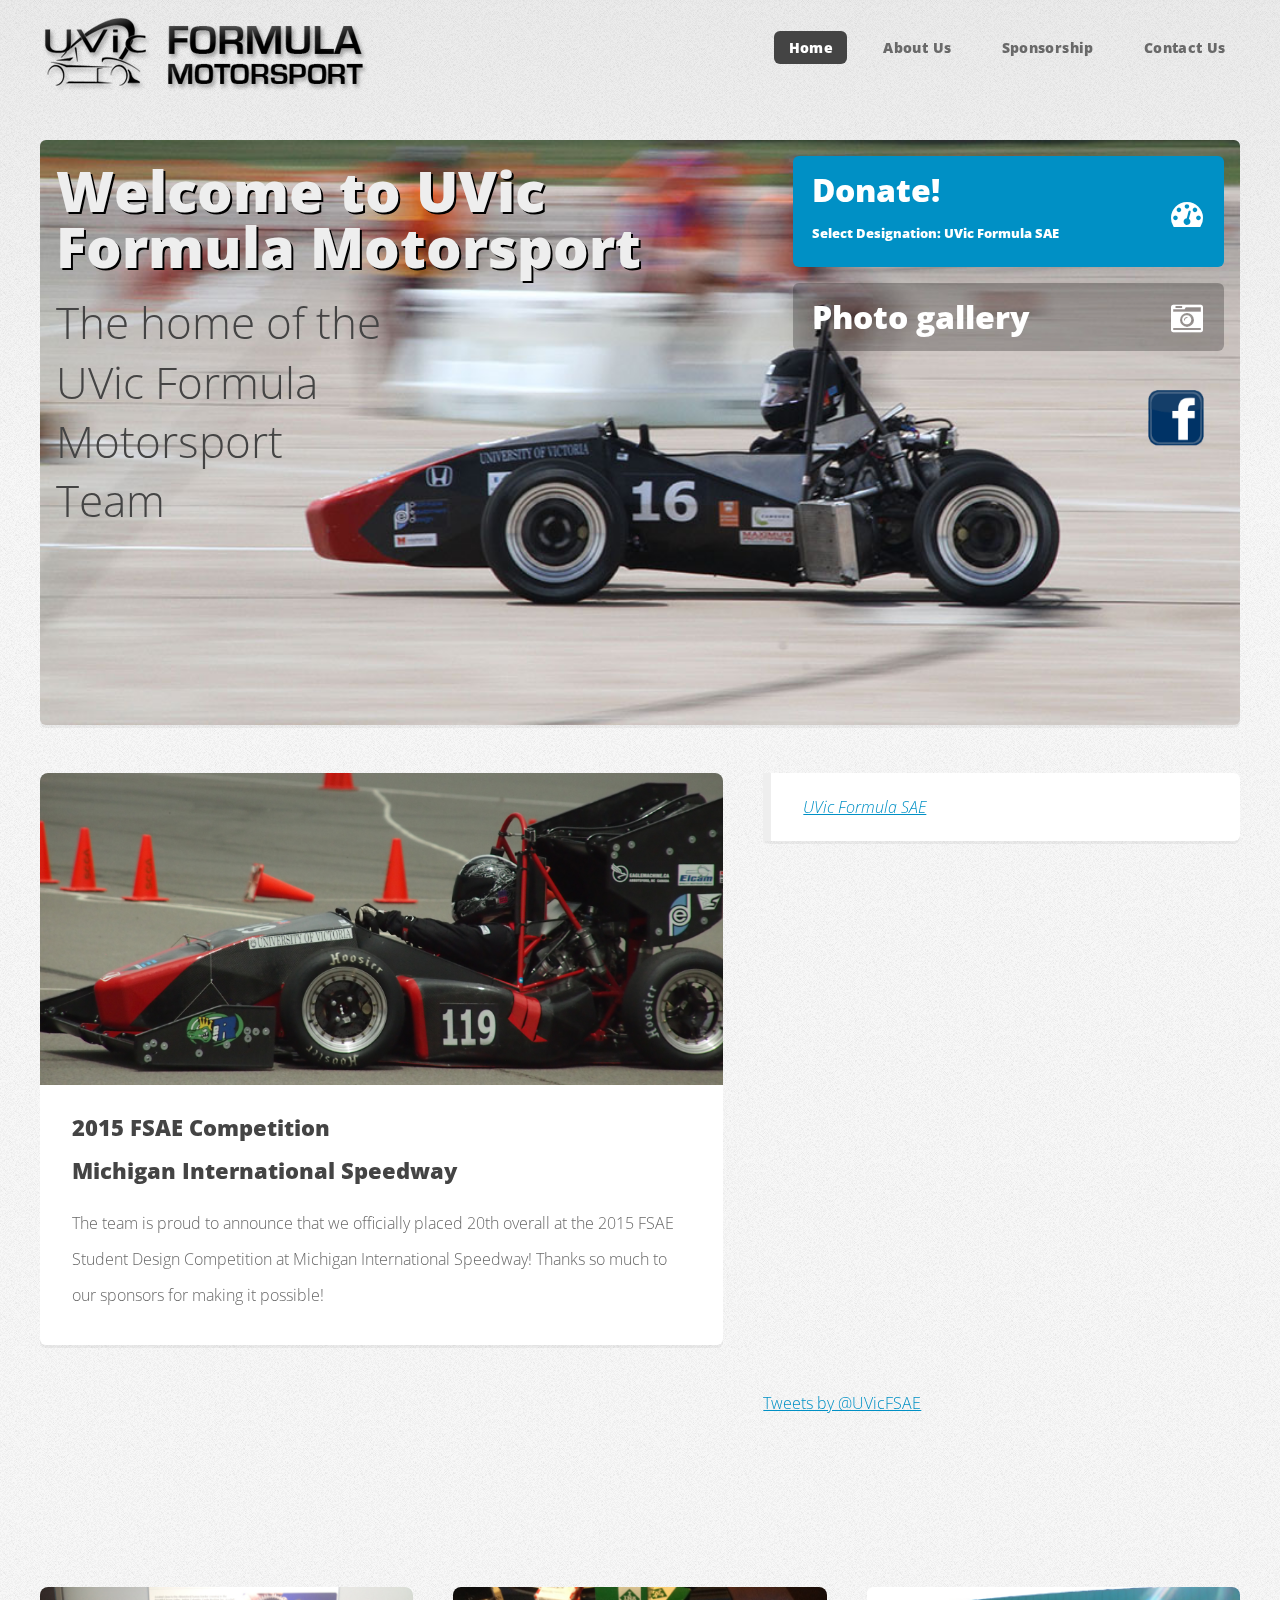
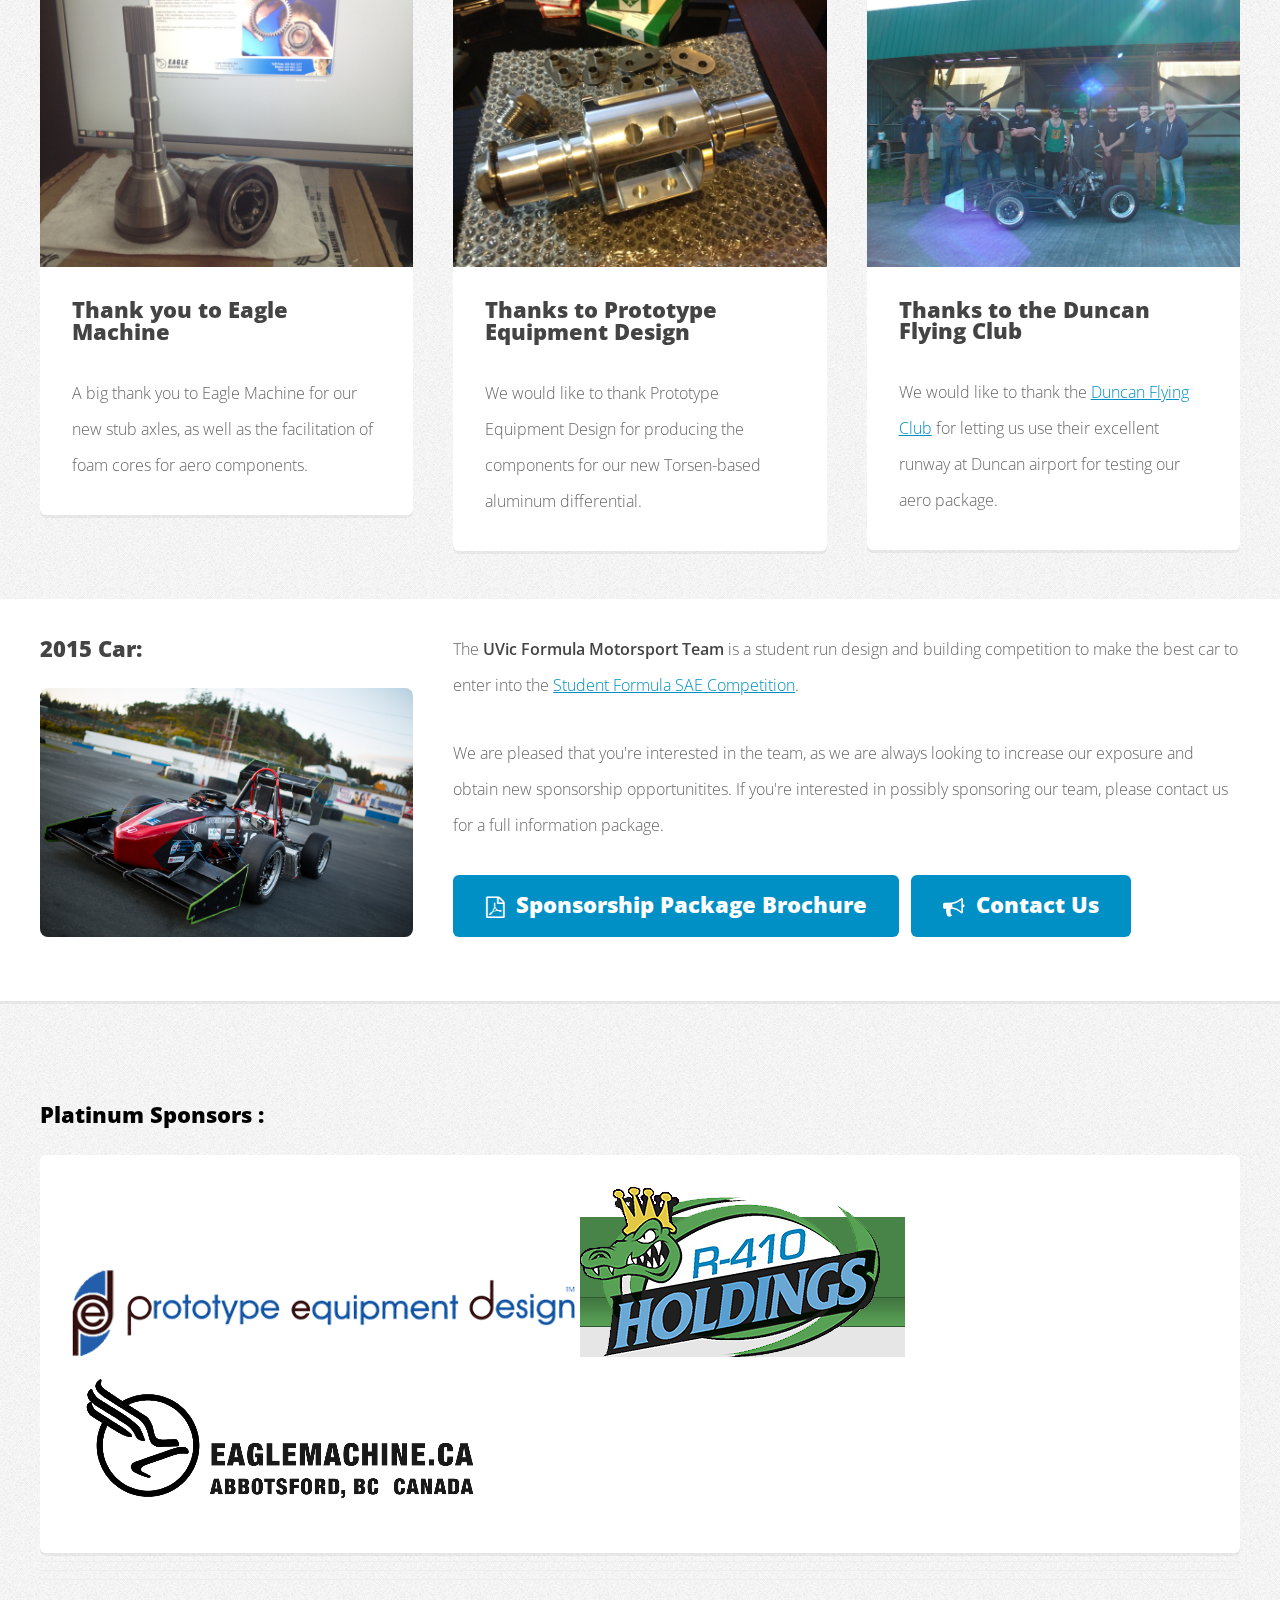
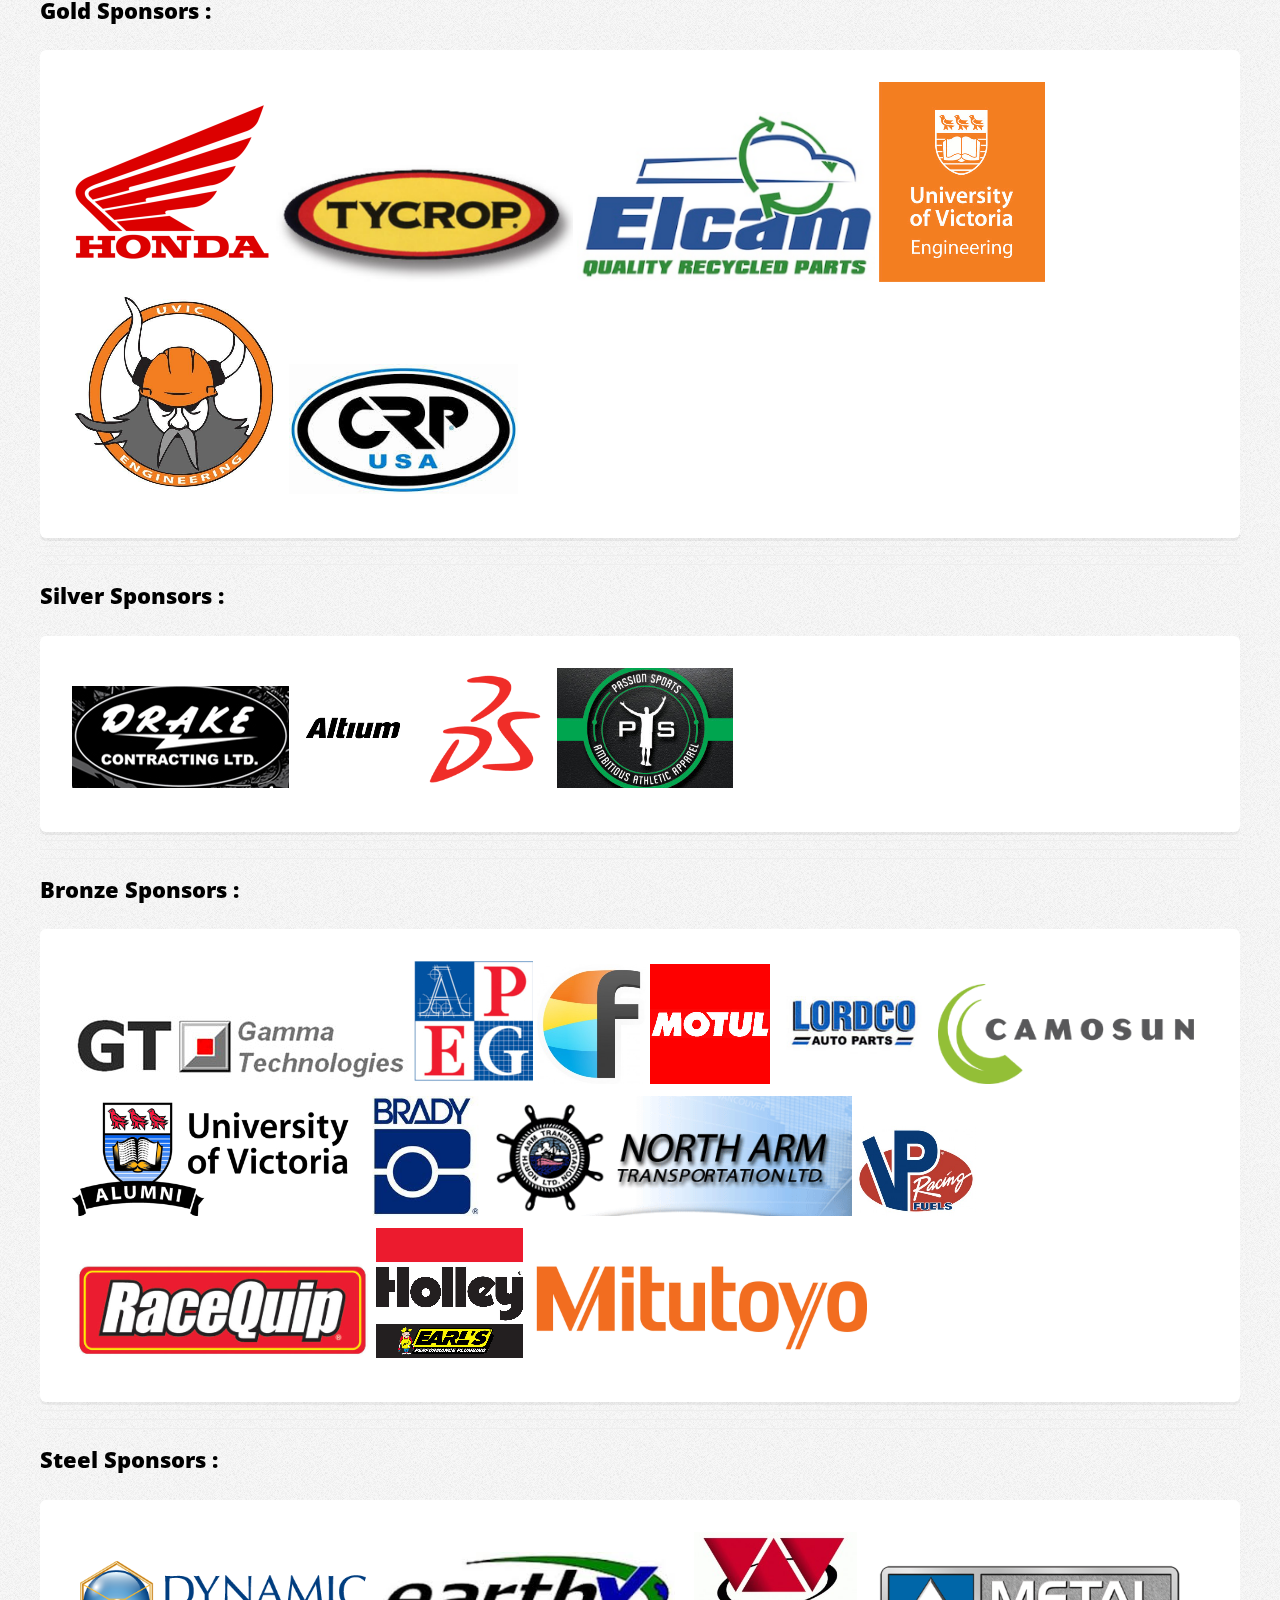
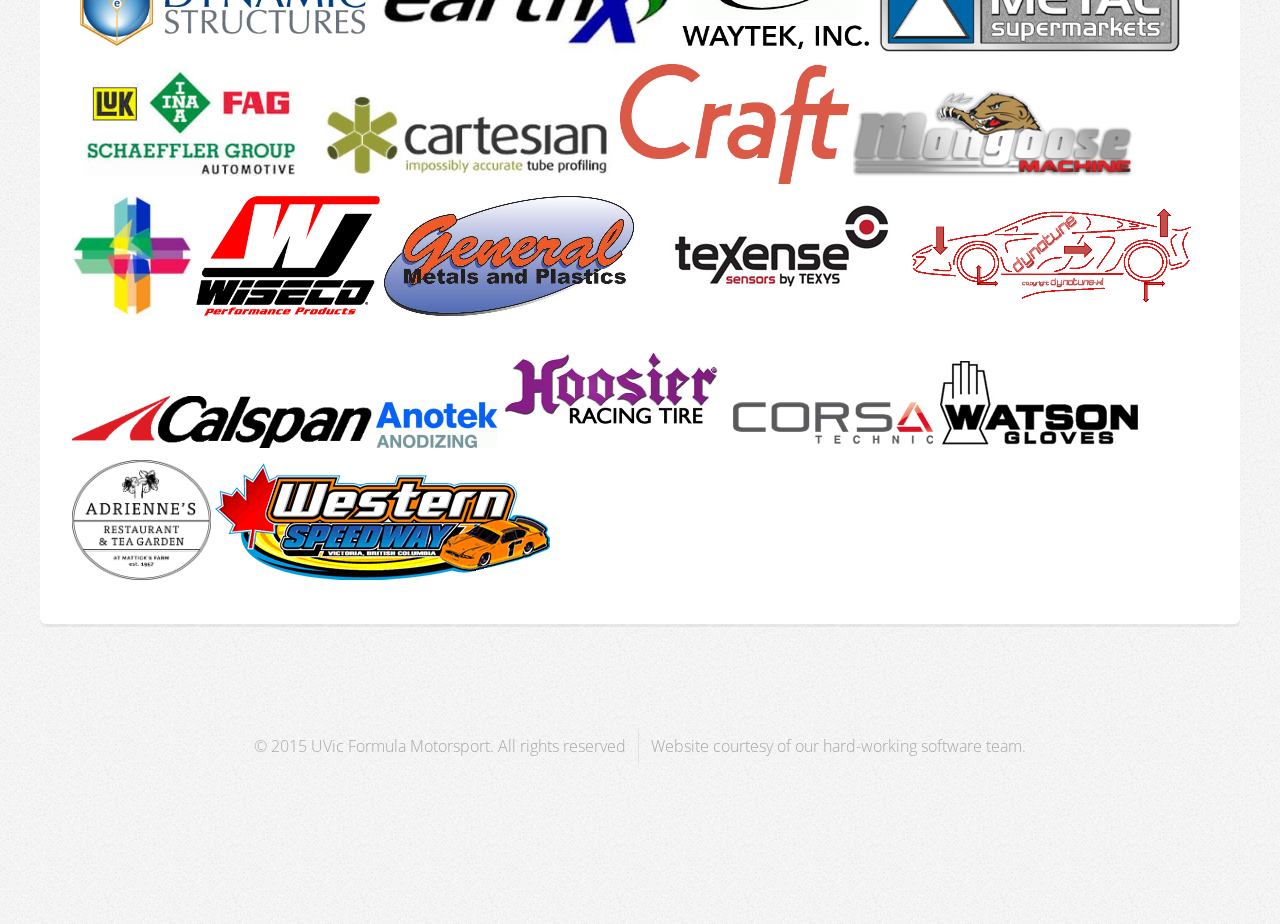
<file: index.html>
<!DOCTYPE HTML>

<html>
	<head>
		<title>UVic Formula Motorsport</title>
		<meta http-equiv="content-type" content="text/html; charset=utf-8" />
		<meta name="description" content="" />
		<meta name="keywords" content="" />
		<!--[if lte IE 8]><script src="css/ie/html5shiv.js"></script><![endif]-->
		<script src="js/jquery.min.js"></script>
		<script src="js/jquery.dropotron.min.js"></script>
		<script src="js/skel.min.js"></script>
		<script src="js/skel-layers.min.js"></script>
		<script src="js/init.js"></script>

		<!--FACEBOOK WIDGET -->
		<div id="fb-root"></div>
		<script>(function(d, s, id) {
		  var js, fjs = d.getElementsByTagName(s)[0];
		  if (d.getElementById(id)) return;
		  js = d.createElement(s); js.id = id;
		  js.src = "//connect.facebook.net/en_US/sdk.js#xfbml=1&version=v2.4";
		  fjs.parentNode.insertBefore(js, fjs);
		}(document, 'script', 'facebook-jssdk'));</script>

		<!--Instagram WIDGET -->
		<!-- INSTANSIVE WIDGET -->
		<script src="//instansive.com/widget/js/instansive.js"></script>

		<noscript>
			<link rel="stylesheet" href="css/skel.css" />
			<link rel="stylesheet" href="css/style.css" />
			<link rel="stylesheet" href="css/style-desktop.css" />
		</noscript>
		<!--[if lte IE 8]><link rel="stylesheet" href="css/ie/v8.css" /><![endif]-->
	</head>
	<body class="homepage">



		<!-- Header -->
			<div id="header-wrapper">
				<header id="header" class="container">
				
					<!-- Logo -->
						<div id="logo">
							<img href="/" src="images/logo2.png" alt="UVic FSAE Formula Motorsport"/>
					<!--	<h1><a href="index.html">UVic FSAE</a></h1>
							<span>FSAE</span>	-->
						</div>
					
					<!-- Nav -->
						<nav id="nav">
							<ul>
								<li class="current"><a href="index.html">Home</a></li>
								<li>
									<a href="about.html">About Us</a>
									<ul>
										<li><a href="thecar.html">The Car</a></li>
										<li><a href="theteam.html">The Team</a></li>
										<li><a href="https://www.flickr.com/photos/uvicfsae/albums">Gallery</a></li>
									</ul>
								</li>
								<li><a href="sponsorship.html">Sponsorship</a></li>
								<li><a href="contact.html">Contact Us</a></li>
							</ul>
						</nav>
					
				</header>
			</div>

		
		<!-- Banner -->
			<div id="banner-wrapper">
				<div id="banner" class="box container">
					<div class="row">
						<div class="7u">
							<h2 class="alt big">Welcome to UVic Formula Motorsport</h2>
							<p>The home of the<br>UVic Formula<br>Motorsport<br>Team</p>
							<p>&nbsp;</p>
							<p>&nbsp;</p>
							<p>&nbsp;</p>
						</div>
						
						<div class="5u">
							<ul>
								<li><a href="https://extrweb.uvic.ca/donation-forms/faculty-of-engineering" class="button bigtitle icon fa-tachometer">Donate!
									<br><font size="2">Select Designation: UVic Formula SAE</font></a></li>
								<li><a href="https://www.flickr.com/photos/uvicfsae/albums" class="button alt bigtitle icon fa-camera-retro">Photo gallery</a></li>
								<br>
								<div class="row">
									<div class="9u">
									</div>
									<div class="1u">
										<a href="https://www.facebook.com/UVicFSae" ><img src="images/icons/facebook.jpg"></img></a>
									</div>
								</div>
							</ul>
						</div>
						
					</div>
				</div>
			</div>
		
		<!-- Features -->
			<div id="features-wrapper">
				<div class="container">
					<div class="row">
						<div class="7u">
							<section class="box feature">
								<a class="image featured" href="comp.html"><img src="images/news/car_comp_2015.jpg" alt="2015 UVic Formula Motorsport Entry at FSAE Michigan" /></a>
								<div class="inner">
									<h2><a href="comp.html">2015 FSAE Competition<br><br>Michigan International Speedway</a></h2>
									<p>The team is proud to announce that we officially placed 20th overall at the 2015 FSAE Student Design Competition at Michigan International Speedway!  Thanks so much to our sponsors for making it possible!</p>
								</div>
							</section>
						</div>

						<div class="5u">
							<div class="box feature fb-page" data-href="https://www.facebook.com/UVicFSae" data-width="500" data-height="570" data-small-header="false" data-adapt-container-width="true" data-hide-cover="false" data-show-facepile="true" data-show-posts="true">
								<div class="fb-xfbml-parse-ignore">
									<blockquote cite="https://www.facebook.com/UVicFSae">
										<a href="https://www.facebook.com/UVicFSae">UVic Formula SAE</a>
									</blockquote>
								</div>
							</div>
						</div>
					</div>

					<div class="row">
						<div class="7u">
							<iframe src="//instansive.com/widgets/452ce450f5dcc296ce42f5ee81e0fcae15035301.html" id="instansive_452ce450f5" name="instansive_452ce450f5"  scrolling="no" allowtransparency="true" class="instansive-widget" style="width: 100%; border: 0; overflow: hidden;"></iframe>
						</div>
						<div class="5u">
							<a class="twitter-timeline" href="https://twitter.com/UVicFSAE" data-widget-id="623924992590221312">Tweets by @UVicFSAE</a>
							<script>!function(d,s,id){var js,fjs=d.getElementsByTagName(s)[0],p=/^http:/.test(d.location)?'http':'https';if(!d.getElementById(id)){js=d.createElement(s);js.id=id;js.src=p+"://platform.twitter.com/widgets.js";fjs.parentNode.insertBefore(js,fjs);}}(document,"script","twitter-wjs");</script>
						</div>
					</div>

					<div class="row">
						<!-- NEWS POSTS -->
						<div class="4u">
								<section class="box feature">
									<a class="image featured" href="images/news/Eagle1.jpg"><img src="images/news/Eagle1_thumb.jpg" alt="" /></a>
									<div class="inner">
										<header>
											<h2>Thank you to Eagle Machine</h2>
											<p></p>
										</header>
										<p>A big thank you to Eagle Machine for our new stub axles, as well as the facilitation of foam cores for aero components.</p>
									</div>
								</section>

						</div>
						<div class="4u">
								<section class="box feature">
									<a class="image featured" href="images/news/Prototype1.jpg"><img src="images/news/Prototype1_thumb.jpg" alt="" /></a>
									<div class="inner">
										<header>
											<h2>Thanks to Prototype Equipment Design</h2>
											<p></p>
										</header>
										<p>We would like to thank Prototype Equipment Design for producing the components for our new Torsen-based aluminum differential.</p>
									</div>
								</section>
						</div>
						<div class="4u">
								<section class="box feature">
									<a class="image featured" href="images/news/Duncan1.jpg"><img src="images/news/Duncan1_thumb.jpg" alt="" /></a>
									<div class="inner">
										<header>
											<h2>Thanks to the Duncan Flying Club</h2>
											<p></p>
										</header>
										<p>We would like to thank the <a href="http://www.duncanflyingclub.org/">Duncan Flying Club</a> for letting us use their excellent runway at Duncan airport for testing our aero package.</p>
									</div>
								</section>

						</div>
					</div>
				</div>
			</div>
		<!-- Main -->
			<div id="main-wrapper">
				<div class="container">
					<div class="row">
						<div class="4u">
						
							<!-- Sidebar -->
								<div id="sidebar">
									<section class="widget thumbnails">
										<h3>2015 Car:</h3>
										<div class="grid">
											<div class="row no-collapse 50%">
												<div class="12u"><a href="#" class="image fit"><img src="images/car2015.jpg" alt="UV15" /></a></div>
											</div>
										</div>
									</section>
								</div>
						
						</div>
						<div class="8u important(collapse)">

							<!-- Content -->
							<div id="content">
								<section class="last">
									
									<p>The <strong>UVic Formula Motorsport Team</strong> is a student run design and building competition to make the best car to enter into the <a href="http://students.sae.org/cds/formulaseries/fsae/">Student Formula SAE Competition</a>.</p>
									<p>We are pleased that you're interested in the team, as we are always looking to increase our exposure and obtain new sponsorship opportunitites.  If you're interested in possibly sponsoring our team, please contact us for a full information package.</p>
									<a href="documents/UV16_spon_pak_20151205.pdf" download class="button icon fa-file-pdf-o">Sponsorship Package Brochure</a>
									&nbsp;&nbsp;<a href="Mailto:fsaeadmn@uvic.ca" download class="button icon fa-bullhorn">Contact Us</a>
								</section>
							</div>
						</div>
					</div>
				</div>
			</div>

		<!-- Footer -->
			<div id="footer-wrapper">
				<footer id="footer" class="container">
					<div class="row">
						<div class="12u">
							<!-- Platinum -->
								<h3 style="color:#000000">Platinum Sponsors :</h3>
								<section class="box">
									<ul>
										<a href="http://engineersmachineshop.ca"><img src="images/sponsors/prototypeequip_lg.png" /></a>
										<a href="http://www.r410.ca/"><img src="images/sponsors/r-410_sm.png" /></a>
										<a href="http://eaglemachine.ca/"><img src="images/sponsors/eaglemach_lg.jpg" /></a>
										
									</ul>
								</section>
						</div>
					</div>
					<hr><hr><hr>
					
					<div class="row">
						<div class="12u">
							<!-- Gold -->
								<h3 style="color:#000000">Gold Sponsors :</h3>
								<section class="box">
									<ul>
										<a href="http://honda.ca"><img src="images/sponsors/honda_med.png" /></a>
										<a href="http://tycrop.ca"><img src="images/sponsors/tycrop_lg.jpg" /></a>
										<a href="http://elcamauto.net/"><img src="images/sponsors/elcam_sm.jpg" /></a>
										<a href="https://www.uvic.ca/engineering/"><img src="images/sponsors/uvicengr_med.jpg" /></a>
										<a href="http://ess.uvic.ca/"><img src="images/sponsors/uvicess_med.jpg" /></a>
										<a href="http://www.crp-usa.net/"><img src="images/sponsors/crpusa_med.jpg" /></a>
										
									</ul>
								</section>
						</div>
					</div>
					<hr><hr><hr>
					
					<div class="row">
						<div class="12u">
							<!-- Silver -->
								<h3 style="color:#000000">Silver Sponsors :</h3>
								<section class="box">
									<ul>
										<a href="http://www.drakecontracting.ca/"><img src="images/sponsors/drakecontracting_sm.jpg" /></a>
										<a href="http://altium.com"><img src="images/sponsors/altium_sm.jpg" /></a>
										<a href="http://www.solidworks.com/"><img src="images/sponsors/solidworks_sm2.png" /></a>
										<a href="http://www.passionsports.ca/"><img src="images/sponsors/passionsports_sm.jpg" /></a>
										
										
									</ul>
								</section>
						</div>
					</div>
					<hr><hr><hr>
					
					<div class="row">
						<div class="12u">
							<!-- Bronze -->
								<h3 style="color:#000000">Bronze Sponsors :</h3>
								<section class="box">
									<ul>
										<a href="http://www.gtisoft.com/"><img src="images/sponsors/gammatech_lg.jpg" /></a>
										<a href="http://apeg.bc.ca"><img src="images/sponsors/apeg_sm.jpg" /></a>
										<!--<a href="http://ansys.com"><img src="images/sponsors/ansys_lg.png" /></a>-->
										<a href="https://www.flowdock.com/"><img src="images/sponsors/flowdock_sm.jpeg" /></a>
										<a href="http://motul.speclube.com/"><img src="images/sponsors/motul_sm.jpg" /></a>
										<a href="http://www.lordco.com/"><img src="images/sponsors/lordco_sm.jpg" /></a>
										<a href="http://camosun.ca/"><img src="images/sponsors/camosun_sm.png" /></a>
										<a href="http://alumni.uvic.ca"><img src="images/sponsors/uvicalum_lg.jpg" /></a>
										<a href="http://www.bradycanada.ca/"><img src="images/sponsors/brady_sm.jpg" /></a>
										<a href="http://northarm.bc.ca/"><img src="images/sponsors/northarm_sm.png" /></a>
										<a href="http://www.asenz360services.com/vpmap/DIST/Wcanada.html"><img src="images/sponsors/vpfuel_sm.jpg" /></a>
										<a href="http://www.racequip.com/"><img src="images/sponsors/racequip_sm.jpg" /></a>
										<a href="https://www.holley.com/"><img src="images/sponsors/holley-comb_sm.jpg" /></a>
										<a href="http://www.mitutoyo.ca/"><img style="height:100px" src="images/sponsors/mitutoyo_med.jpg" /></a>
										
									</ul>
								</section>
						</div>
					</div>
					<hr><hr><hr>
					
					<div class="row">
						<div class="12u">
							<!-- Steel -->
								<h3 style="color:#000000">Steel Sponsors :</h3>
								<section class="box">
									<ul>
										<a href="http://www.empireds.com/"><img src="images/sponsors/dynamicstructures_med.png" /></a>
										<a href="http://earthxmotorsports.com/"><img src="images/sponsors/earthx_med.jpg" /></a>
										<a href="http://www.waytekwire.com/"><img src="images/sponsors/waytek_sm.png" /></a>
										<a href="http://metalsupermarkets.ca"><img src="images/sponsors/metalsuper_lg.jpg" /></a>
										<a href="http://schaeffler.com"><img src="images/sponsors/schaeffler_lg.jpg" /></a>
										<a href="http://cartesiantube.com"><img src="images/sponsors/cartesian_lg.jpg" /></a>
										<a href="http://buildwithcraft.com/"><img src="images/sponsors/craftcms_sm.png" /></a>
										<a href="http://www.mongoosemachine.com/"><img src="images/sponsors/mongoose_sm.png" /></a>
										<a href="http://www.wirecare.com/"><img src="images/sponsors/wirecare_sm.jpeg" /></a>
										<a href="http://www.wiseco.com/"><img src="images/sponsors/wiseco_sm.jpg" /></a>
										<a href="http://www.metalsandplastics.ca/"><img src="images/sponsors/genmetal_sm.jpg" /></a>
										<a href="http://www.texense.com/en/"><img src="images/sponsors/texense_sm.jpg" /></a>
										<a href="http://www.dynatune-xl.com/"><img src="images/sponsors/dynatune_sm.png" /></a>
										<a href="http://www.calspan.com/"><img src="images/sponsors/calspan_sm.png" /></a>
										<a href="http://anotechanodizing.com"><img src="images/sponsors/anotekano_sm.gif" /></a>
										<a href="https://www.hoosiertire.com/"><img src="images/sponsors/hoosier_sm.jpg" /></a>
										<a href="http://www.corsa-technic.com/"><img src="images/sponsors/corsatech_sm.gif" /></a>
										<a href="http://www.watsongloves.com/"><img src="images/sponsors/watson_sm.jpg" /></a>
										<a href="http://www.adriennesteagarden.com/"><img style="height:120px" src="images/sponsors/adrienne_med.jpg" /></a>
										<a href="http://www.westernspeedway.net/"><img src="images/sponsors/western_med.png" /></a>
										
									</ul>
								</section>
						</div>
					</div>
					
					<div class="row">
						<div class="12u">
							<div id="copyright">
								<ul class="menu">
									<li>&copy; 2015 UVic Formula Motorsport. All rights reserved</li><li>Website courtesy of our hard-working software team.</li>
								</ul>
							</div>
						</div>
					</div>
				</footer>
			</div>

	</body>
</html>


<!--=========SPONSORS LIST==========
#######Title
NONE

#######Platinum
Prototype 			<a href="http://engineersmachineshop.ca"><img src="images/sponsors/prototypeequip_lg.png" /></a>
R-410 Holding		<a href="http://www.r410.ca/"><img src="images/sponsors/r-410_sm.png" /></a>
Eagle Machine 		<a href="http://eaglemachine.ca/"><img src="images/sponsors/eaglemach_lg.jpg" /></a>

#######Gold
Honda 				<a href="http://honda.ca"><img src="images/sponsors/honda_lg.png" /></a>
Tycrop 				<a href="http://tycrop.ca"><img src="images/sponsors/tycrop_lg.jpg" /></a>
Elcam 				<a href="http://elcamauto.net/"><img src="images/sponsors/elcam_sm.jpg" /></a>
UVic Engineering 	<a href="https://www.uvic.ca/engineering/"><img src="images/sponsors/uvicengr_med.jpg" /></a>
UVic ESS 			<a href="http://ess.uvic.ca/"><img src="images/sponsors/uvicess_med.jpg" /></a>
CRP USA				<a href="http://www.crp-usa.net/"><img src="images/sponsors/crpusa_med.jpg" /></a>

#######Silver
Drake Cont 			<a href="http://www.drakecontracting.ca/"><img src="images/sponsors/drakecontracting_sm.jpg" /></a>
Altium 				<a href="http://altium.com"><img src="images/sponsors/altium_sm.jpg" /></a>
Solidworks 			<a href="http://www.solidworks.com/"><img src="images/sponsors/solidworks_sm.png" /></a>
Passion Sports 		<a href="http://www.passionsports.ca/"><img src="images/sponsors/passionsports_sm.jpg" /></a>

#######Bronze
GT-Suite 			<a href="http://www.gtisoft.com/"><img src="images/sponsors/gammatech_sm.png" /></a>
APEG 				<a href="http://apeg.bc.ca"><img src="images/sponsors/apeg_sm.jpg" /></a>
UVic Alum 			<a href="http://alumni.uvic.ca"><img src="images/sponsors/uvicalum_sm.jpg" /></a>
Motul 				<a href="http://motul.speclube.com/"><img src="images/sponsors/motul_sm.jpg" /></a>
Flowdock 			<a href="https://www.flowdock.com/"><img src="images/sponsors/flowdock_sm.jpg" /></a>
Lordco 				<a href="http://www.lordco.com/"><img src="images/sponsors/lordco_sm2.png" /></a>
Camosun 			<a href="http://camosun.ca/"><img src="images/sponsors/camosun_sm2.png" /></a>
Ansys 				<a href="http://ansys.com"><img src="images/sponsors/ansys_sm.jpg" /></a>
Brady Canada 		<a href="http://www.bradycanada.ca/"><img src="images/sponsors/brady_med2.png" /></a>
North Arm 			<a href="http://northarm.bc.ca/"><img src="images/sponsors/northarm_sm.png" /></a>
VP Fuels 	 		<a href="http://www.asenz360services.com/vpmap/DIST/Wcanada.html"><img src="images/sponsors/vpfuel_sm.jpg" /></a>
RaceQuip 			<a href="http://www.racequip.com/"><img src="images/sponsors/racequip_sm.png" /></a>
Holley 				<a href="https://www.holley.com/"><img src="images/sponsors/holley-comb_sm.jpg" /></a>
Mitutoyo			<a href="http://www.mitutoyo.ca/"><img style="height:120px" src="images/sponsors/mitutoyo_med.jpg" /></a>

#######Steel
Dynamic Str 		<a href="http://www.empireds.com/"><img src="images/sponsors/dynamicstructures_sm.jpg" /></a>
Earthx 				<a href="http://earthxmotorsports.com/"><img src="images/sponsors/earthx_sm.jpg" /></a>
Metal SuperM 		<a href="http://metalsupermarkets.ca"><img src="images/sponsors/metalsuper_sm.jpg" /></a>
Schaeffler 			<a href="http://schaeffler.com"><img src="images/sponsors/schaeffler_sm.jpg" /></a>
Cartesian 			<a href="http://cartesiantube.com"><img src="images/sponsors/cartesian_sm.jpg" /></a>
Craft 				<a href="http://buildwithcraft.com/"><img src="images/sponsors/craftcms_sm.png" /></a>
Mongoose 			<a href="http://www.mongoosemachine.com/"><img src="images/sponsors/mongoose_sm.png" /></a>
Wirecare 			<a href="http://www.wirecare.com/"><img src="images/sponsors/wirecare_sm.png" /></a>
Waytekwire 			<a href="http://www.waytekwire.com/"><img src="images/sponsors/waytek_sm.png" /></a>
General Met&Pl		<a href="http://www.metalsandplastics.ca/"><img src="images/sponsors/genmetal_sm.jpg" /></a>
Wiseco 				<a href="http://www.wiseco.com/"><img src="images/sponsors/wiseco_sm.png" /></a>
Texense 			<a href="http://www.texense.com/en/"><img src="images/sponsors/texense_sm.png" /></a>
Dynotune-XL 		<a href="http://www.dynatune-xl.com/"><img src="images/sponsors/dynatune_sm.png" /></a>
Calspan 			<a href="http://www.calspan.com/"><img src="images/sponsors/calspan_sm.png" /></a>
Anotek Anodizing 	<a href="http://anotechanodizing.com"><img src="images/sponsors/anotekano_sm.gif" /></a>
Hoosier 			<a href="https://www.hoosiertire.com/"><img src="images/sponsors/hoosier_sm.jpg" /></a>
Corsa 				<a href="http://www.corsa-technic.com/"><img src="images/sponsors/corsatech_sm.gif" /></a>
Watson Gloves		<a href="http://www.watsongloves.com/"><img src="images/sponsors/watson_sm.jpg" /></a>
Adrienn's Rest.		<a href="http://www.adriennesteagarden.com/"><img src="images/sponsors/adrienne_sm.jpg" /></a>
Western Speedway	<a href="http://www.westernspeedway.net/"><img src="images/sponsors/western_sm.jpg" /></a>

#######??????
<a href="http://thegarage.ca"><img src="images/sponsors/thegarage_sm.png" /></a>
<a href="http://www.motydesign.com/"><img src="images/sponsors/motydes_sm.jpg" /></a>
<a href="http://seastarsolutions.com"><img src="images/sponsors/seastar_sm.png" /></a>
<a href="http://diyautotune.com"><img src="images/sponsors/diyauto_sm.jpg" /></a>
<a href="http://vanheat.com"><img src="images/sponsors/vanheat_sm.jpg" /></a>
<a href="http://vangear.com"><img src="images/sponsors/vangear_sm.jpg" /></a>
<a href="http://aggressivetube.com"><img src="images/sponsors/aggressivetube.jpg" /></a>
<a href="http://airtechonline.com"><img src="images/sponsors/airtech_sm.png" /></a>
<a href="http://altechanodizing.com"><img src="images/sponsors/altechAno_sm.jpg" /></a>

Tass International 	<a href="https://www.tassinternational.com/"><img src="images/sponsors/tassinter_sm.png" /></a>
-->
</file>
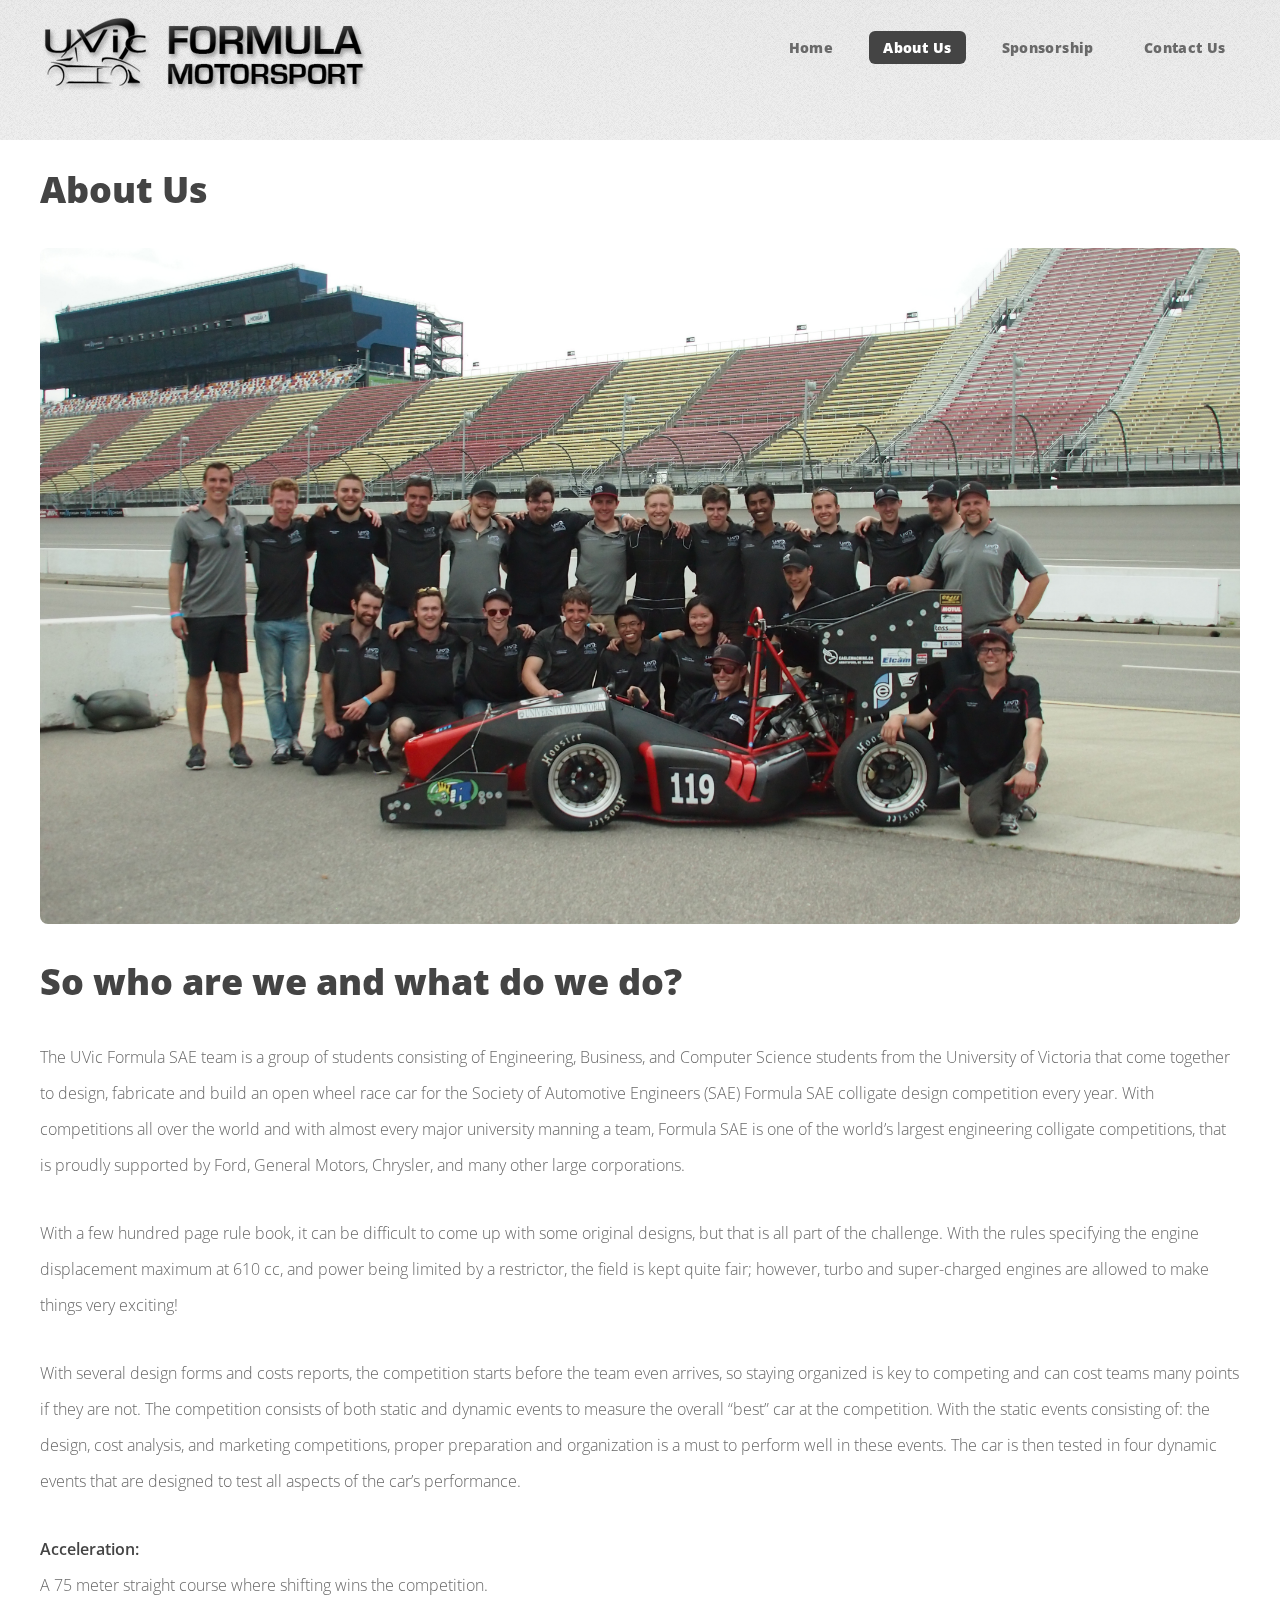
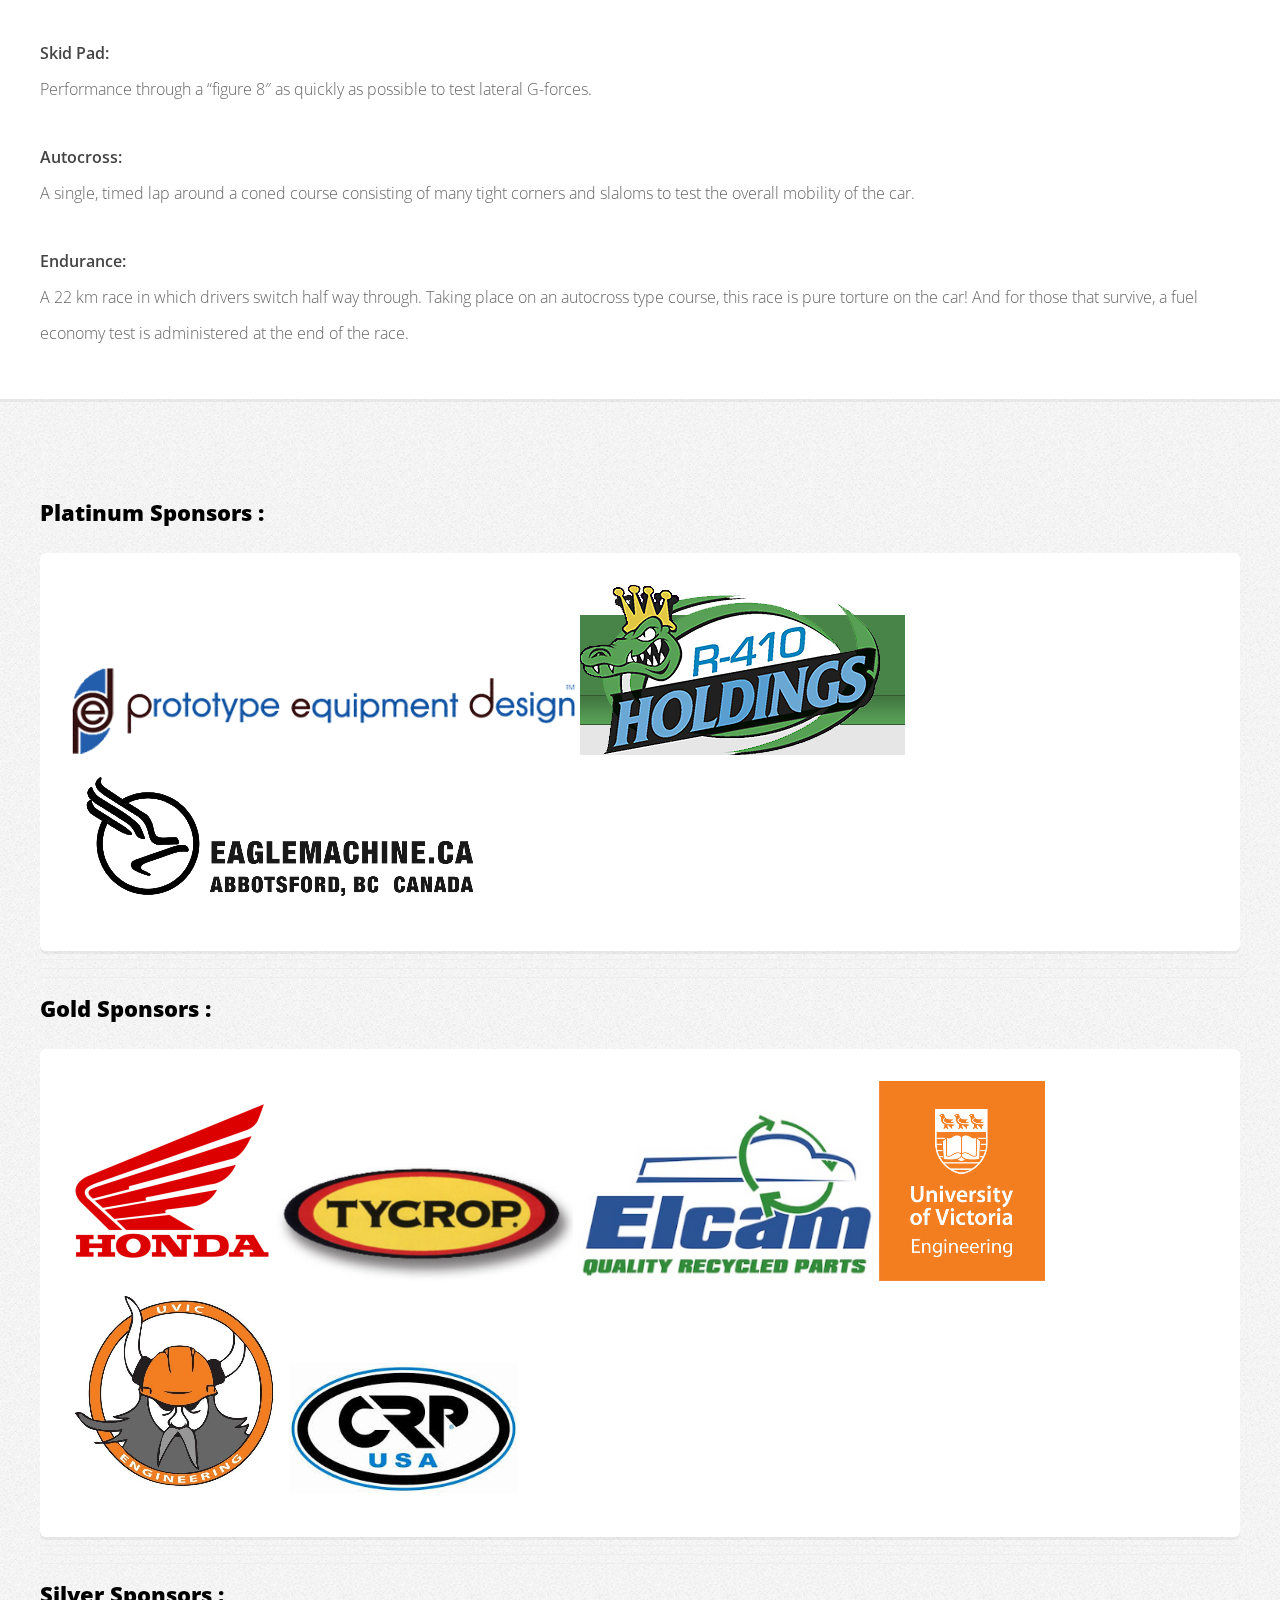
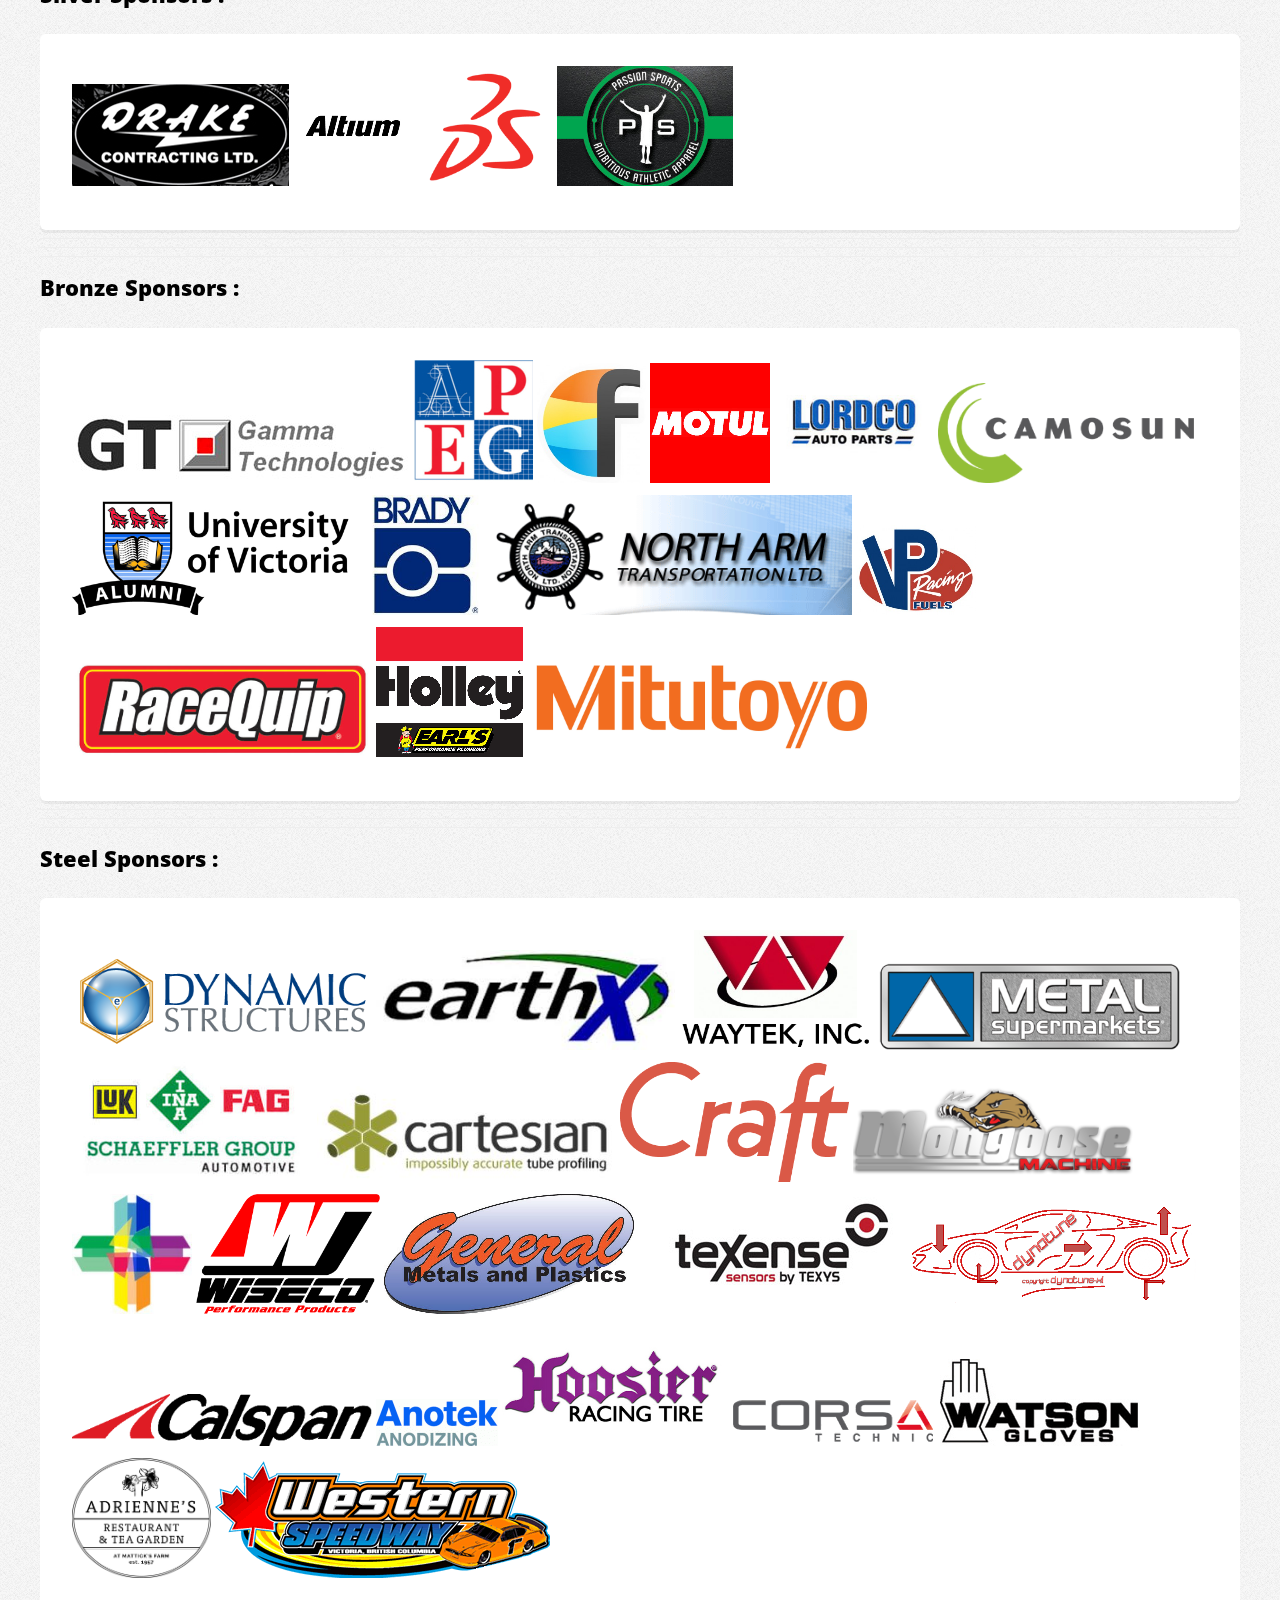
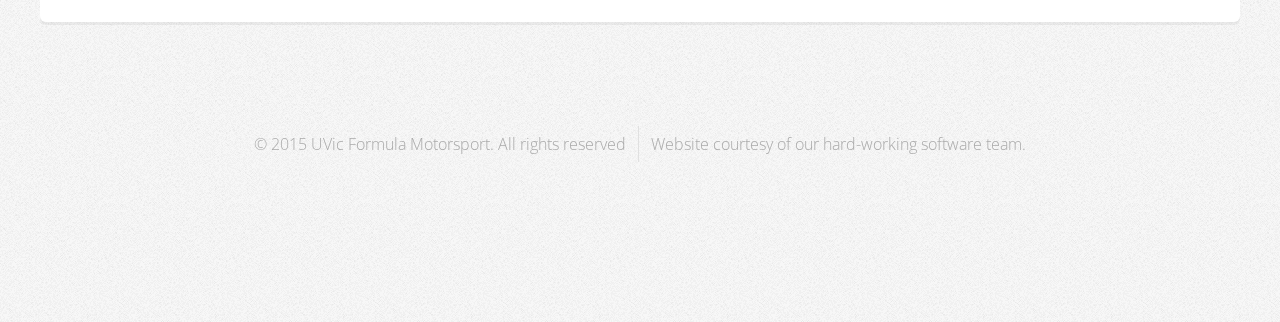
<file: about.html>
<!DOCTYPE HTML>

<html>
	<head>
		<title>UVic Formula Motorsport</title>
		<meta http-equiv="content-type" content="text/html; charset=utf-8" />
		<meta name="description" content="" />
		<meta name="keywords" content="" />
		<!--[if lte IE 8]><script src="css/ie/html5shiv.js"></script><![endif]-->
		<script src="js/jquery.min.js"></script>
		<script src="js/jquery.dropotron.min.js"></script>
		<script src="js/skel.min.js"></script>
		<script src="js/skel-layers.min.js"></script>
		<script src="js/init.js"></script>
		<noscript>
			<link rel="stylesheet" href="css/skel.css" />
			<link rel="stylesheet" href="css/style.css" />
			<link rel="stylesheet" href="css/style-desktop.css" />
		</noscript>
		<!--[if lte IE 8]><link rel="stylesheet" href="css/ie/v8.css" /><![endif]-->
	</head>
	<body class="homepage">

		<!-- Header -->
			<div id="header-wrapper">
				<header id="header" class="container">
				
					<!-- Logo -->
						<div id="logo">
							<img src="images/logo2.png" alt="UVic FSAE Formula Motorsport"/>
					<!--	<h1><a href="index.html">UVic FSAE</a></h1>
							<span>FSAE</span>	-->
						</div>
					
					<!-- Nav -->
						<nav id="nav">
							<ul>
								<li><a href="index.html">Home</a></li>
								<li class="current">
									<a href="about.html">About Us</a>
									<ul>
										<li><a href="thecar.html">The Car</a></li>
										<li><a href="theteam.html">The Team</a></li>
										<li><a href="https://www.flickr.com/photos/uvicfsae/">Gallery</a></li>
									</ul>
								</li>
								<li><a href="sponsorship.html">Sponsorship</a></li>
								<li><a href="contact.html">Contact Us</a></li>
							</ul>
						</nav>
					
				</header>
			</div>
		<!-- Main -->
			<div id="main-wrapper">
				<div class="container">
					<div class="row">
						<div class="12u image">
							<h2>About Us</h2>
							<img src="images/team2015.jpg" />
						</div>
					</div>
					<div class="row">
						<div class="12u">
							<h2>So who are we and what do we do?</h2>
							<p>
							The UVic Formula SAE team is a group of students consisting of Engineering, 
							Business, and Computer Science students from the University of Victoria that 
							come together to design, fabricate and build an open wheel race car for the 
							Society of Automotive Engineers (SAE) Formula SAE colligate design competition 
							every year. With competitions all over the world and with almost every major 
							university manning a team, Formula SAE is one of the world’s largest engineering 
							colligate competitions, that is proudly supported by Ford, General Motors, 
							Chrysler, and many other large corporations.
							</p>
							<p>
							With a few hundred page rule book, it can be difficult to come up with some 
							original designs, but that is all part of the challenge. With the rules specifying 
							the engine displacement maximum at 610 cc, and power being limited by a restrictor, 
							the field is kept quite fair; however, turbo and super-charged engines are allowed 
							to make things very exciting!
							</p>
							<p>
							With several design forms and costs reports, the competition starts before the 
							team even arrives, so staying organized is key to competing and can cost teams 
							many points if they are not. The competition consists of both static and dynamic 
							events to measure the overall “best” car at the competition. With the static events 
							consisting of: the design, cost analysis, and marketing competitions, proper 
							preparation and organization is a must to perform well in these events. The car 
							is then tested in four dynamic events that are designed to test all aspects of 
							the car’s performance.
							</p>
							<p>
							<strong>Acceleration:</strong> 
							<br>A 75 meter straight course where shifting wins the competition.
							</p>
							<p>
							<strong>Skid Pad:</strong> 
							<br>Performance through a “figure 8″ as quickly as possible to test lateral G-forces.
							</p>
							<p>
							<strong>Autocross:</strong> 
							<br>A single, timed lap around a coned course consisting of many tight corners and 
							slaloms to test the overall mobility of the car.
							</p>
							<p>
							<strong>Endurance:</strong> 
							<br>A 22 km race in which drivers switch half way through. Taking place on an 
							autocross type course, this race is pure torture on the car! And for those that survive, a fuel economy test is administered at the end of the race.</p>
							</p>
						</div>
						
					</div>
				</div>
			</div>

		<!-- Footer -->
			<div id="footer-wrapper">
				<footer id="footer" class="container">
					<div class="row">
						<div class="12u">
							<!-- Platinum -->
								<h3 style="color:#000000">Platinum Sponsors :</h3>
								<section class="box">
									<ul>
										<a href="http://engineersmachineshop.ca"><img src="images/sponsors/prototypeequip_lg.png" /></a>
										<a href="http://www.r410.ca/"><img src="images/sponsors/r-410_sm.png" /></a>
										<a href="http://eaglemachine.ca/"><img src="images/sponsors/eaglemach_lg.jpg" /></a>
										
									</ul>
								</section>
						</div>
					</div>
					<hr><hr><hr>
					
					<div class="row">
						<div class="12u">
							<!-- Gold -->
								<h3 style="color:#000000">Gold Sponsors :</h3>
								<section class="box">
									<ul>
										<a href="http://honda.ca"><img src="images/sponsors/honda_med.png" /></a>
										<a href="http://tycrop.ca"><img src="images/sponsors/tycrop_lg.jpg" /></a>
										<a href="http://elcamauto.net/"><img src="images/sponsors/elcam_sm.jpg" /></a>
										<a href="https://www.uvic.ca/engineering/"><img src="images/sponsors/uvicengr_med.jpg" /></a>
										<a href="http://ess.uvic.ca/"><img src="images/sponsors/uvicess_med.jpg" /></a>
										<a href="http://www.crp-usa.net/"><img src="images/sponsors/crpusa_med.jpg" /></a>
										
									</ul>
								</section>
						</div>
					</div>
					<hr><hr><hr>
					
					<div class="row">
						<div class="12u">
							<!-- Silver -->
								<h3 style="color:#000000">Silver Sponsors :</h3>
								<section class="box">
									<ul>
										<a href="http://www.drakecontracting.ca/"><img src="images/sponsors/drakecontracting_sm.jpg" /></a>
										<a href="http://altium.com"><img src="images/sponsors/altium_sm.jpg" /></a>
										<a href="http://www.solidworks.com/"><img src="images/sponsors/solidworks_sm2.png" /></a>
										<a href="http://www.passionsports.ca/"><img src="images/sponsors/passionsports_sm.jpg" /></a>
										
										
									</ul>
								</section>
						</div>
					</div>
					<hr><hr><hr>
					
					<div class="row">
						<div class="12u">
							<!-- Bronze -->
								<h3 style="color:#000000">Bronze Sponsors :</h3>
								<section class="box">
									<ul>
										<a href="http://www.gtisoft.com/"><img src="images/sponsors/gammatech_lg.jpg" /></a>
										<a href="http://apeg.bc.ca"><img src="images/sponsors/apeg_sm.jpg" /></a>
										<!--<a href="http://ansys.com"><img src="images/sponsors/ansys_lg.png" /></a>-->
										<a href="https://www.flowdock.com/"><img src="images/sponsors/flowdock_sm.jpeg" /></a>
										<a href="http://motul.speclube.com/"><img src="images/sponsors/motul_sm.jpg" /></a>
										<a href="http://www.lordco.com/"><img src="images/sponsors/lordco_sm.jpg" /></a>
										<a href="http://camosun.ca/"><img src="images/sponsors/camosun_sm.png" /></a>
										<a href="http://alumni.uvic.ca"><img src="images/sponsors/uvicalum_lg.jpg" /></a>
										<a href="http://www.bradycanada.ca/"><img src="images/sponsors/brady_sm.jpg" /></a>
										<a href="http://northarm.bc.ca/"><img src="images/sponsors/northarm_sm.png" /></a>
										<a href="http://www.asenz360services.com/vpmap/DIST/Wcanada.html"><img src="images/sponsors/vpfuel_sm.jpg" /></a>
										<a href="http://www.racequip.com/"><img src="images/sponsors/racequip_sm.jpg" /></a>
										<a href="https://www.holley.com/"><img src="images/sponsors/holley-comb_sm.jpg" /></a>
										<a href="http://www.mitutoyo.ca/"><img style="height:100px" src="images/sponsors/mitutoyo_med.jpg" /></a>
										
									</ul>
								</section>
						</div>
					</div>
					<hr><hr><hr>
					
					<div class="row">
						<div class="12u">
							<!-- Steel -->
								<h3 style="color:#000000">Steel Sponsors :</h3>
								<section class="box">
									<ul>
										<a href="http://www.empireds.com/"><img src="images/sponsors/dynamicstructures_med.png" /></a>
										<a href="http://earthxmotorsports.com/"><img src="images/sponsors/earthx_med.jpg" /></a>
										<a href="http://www.waytekwire.com/"><img src="images/sponsors/waytek_sm.png" /></a>
										<a href="http://metalsupermarkets.ca"><img src="images/sponsors/metalsuper_lg.jpg" /></a>
										<a href="http://schaeffler.com"><img src="images/sponsors/schaeffler_lg.jpg" /></a>
										<a href="http://cartesiantube.com"><img src="images/sponsors/cartesian_lg.jpg" /></a>
										<a href="http://buildwithcraft.com/"><img src="images/sponsors/craftcms_sm.png" /></a>
										<a href="http://www.mongoosemachine.com/"><img src="images/sponsors/mongoose_sm.png" /></a>
										<a href="http://www.wirecare.com/"><img src="images/sponsors/wirecare_sm.jpeg" /></a>
										<a href="http://www.wiseco.com/"><img src="images/sponsors/wiseco_sm.jpg" /></a>
										<a href="http://www.metalsandplastics.ca/"><img src="images/sponsors/genmetal_sm.jpg" /></a>
										<a href="http://www.texense.com/en/"><img src="images/sponsors/texense_sm.jpg" /></a>
										<a href="http://www.dynatune-xl.com/"><img src="images/sponsors/dynatune_sm.png" /></a>
										<a href="http://www.calspan.com/"><img src="images/sponsors/calspan_sm.png" /></a>
										<a href="http://anotechanodizing.com"><img src="images/sponsors/anotekano_sm.gif" /></a>
										<a href="https://www.hoosiertire.com/"><img src="images/sponsors/hoosier_sm.jpg" /></a>
										<a href="http://www.corsa-technic.com/"><img src="images/sponsors/corsatech_sm.gif" /></a>
										<a href="http://www.watsongloves.com/"><img src="images/sponsors/watson_sm.jpg" /></a>
										<a href="http://www.adriennesteagarden.com/"><img style="height:120px" src="images/sponsors/adrienne_med.jpg" /></a>
										<a href="http://www.westernspeedway.net/"><img src="images/sponsors/western_med.png" /></a>
										
									</ul>
								</section>
						</div>
					</div>
					
					<div class="row">
						<div class="12u">
							<div id="copyright">
								<ul class="menu">
									<li>&copy; 2015 UVic Formula Motorsport. All rights reserved</li><li>Website courtesy of our hard-working software team.</li>
								</ul>
							</div>
						</div>
					</div>
				</footer>
			</div>

	</body>
</html>
</file>
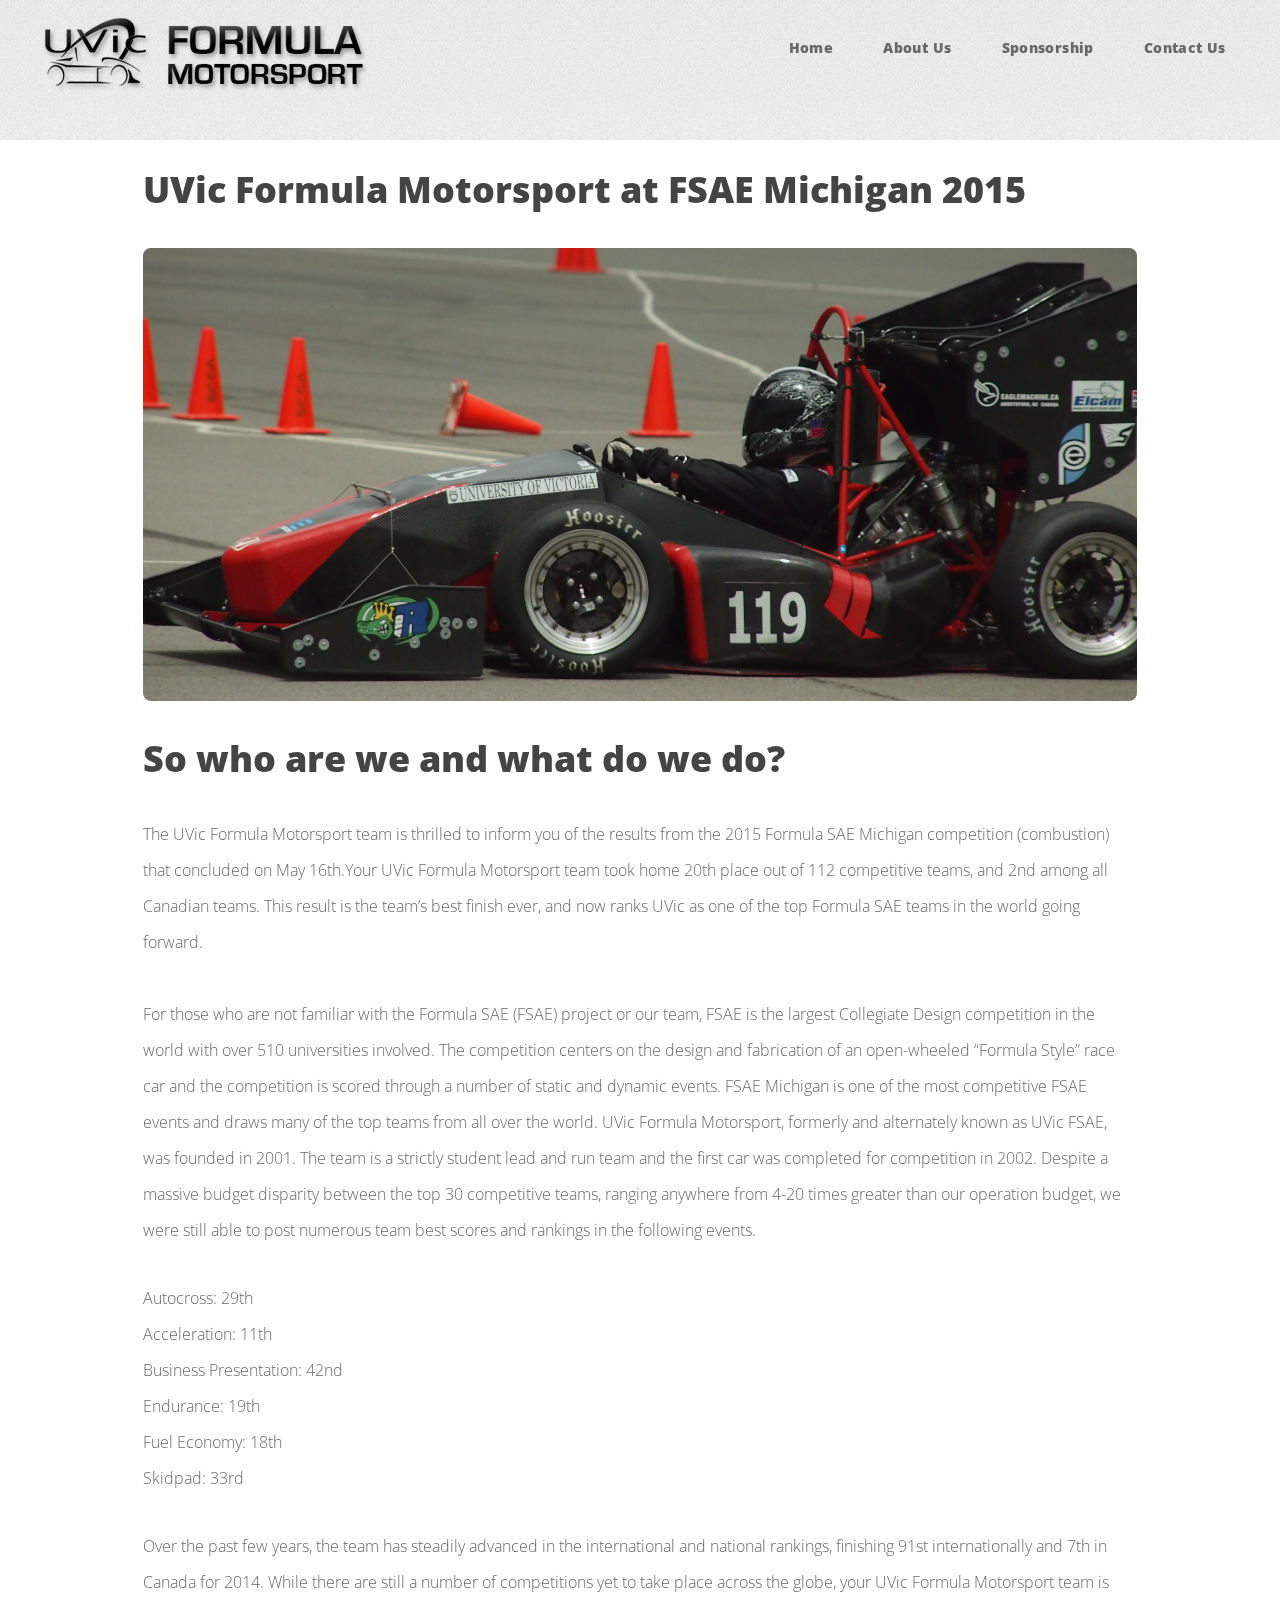
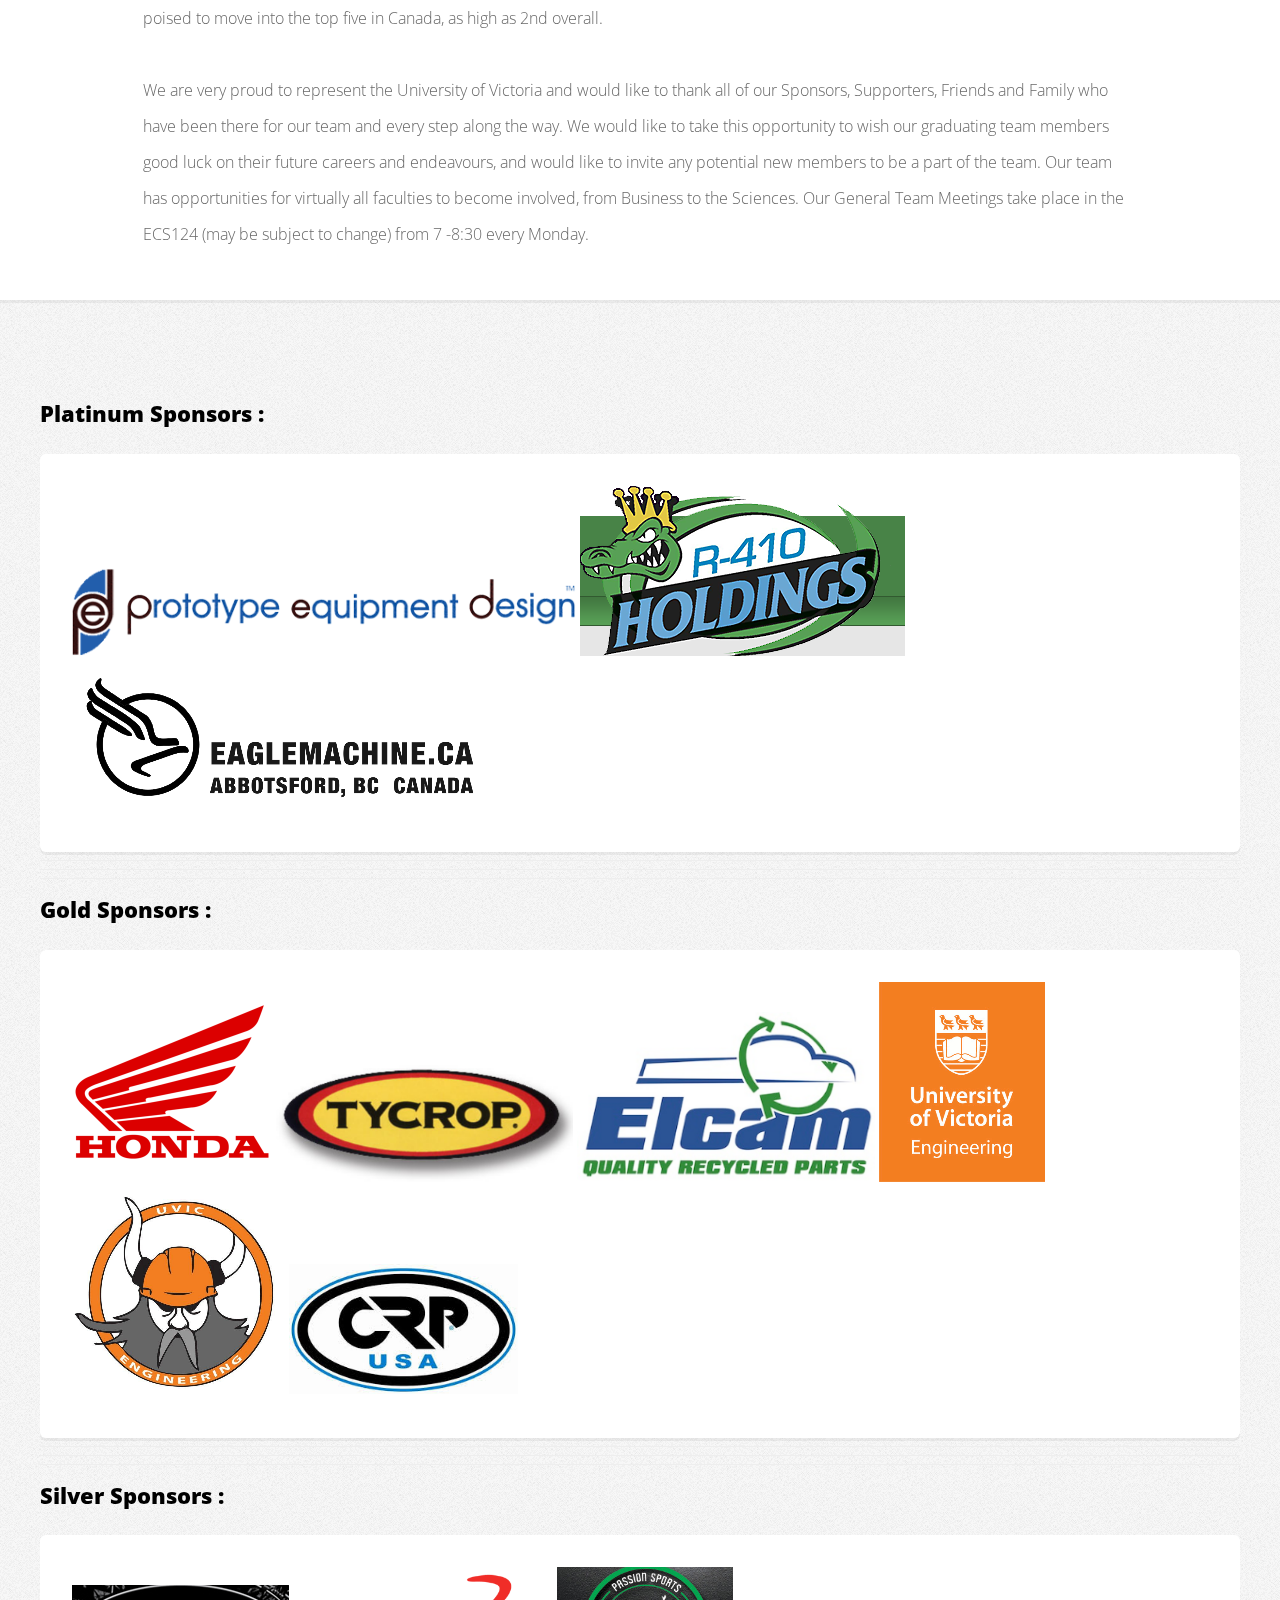
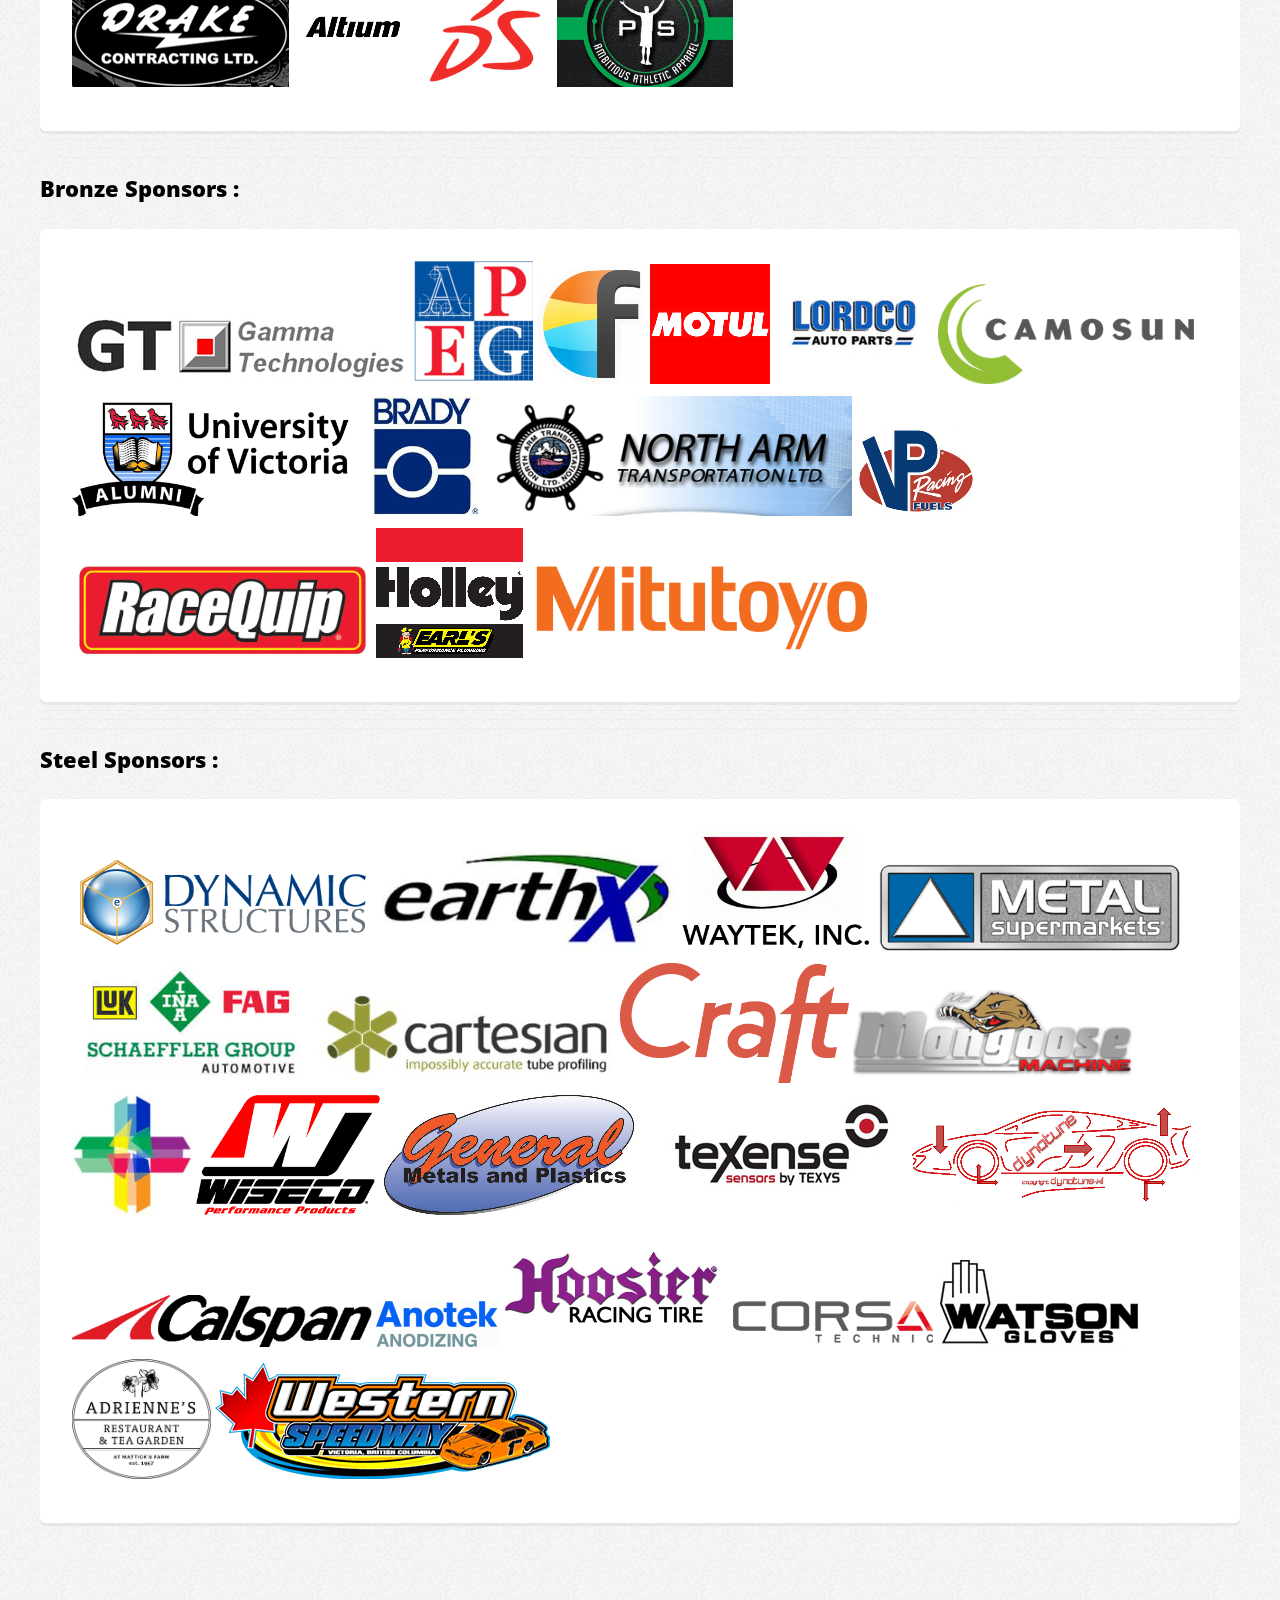
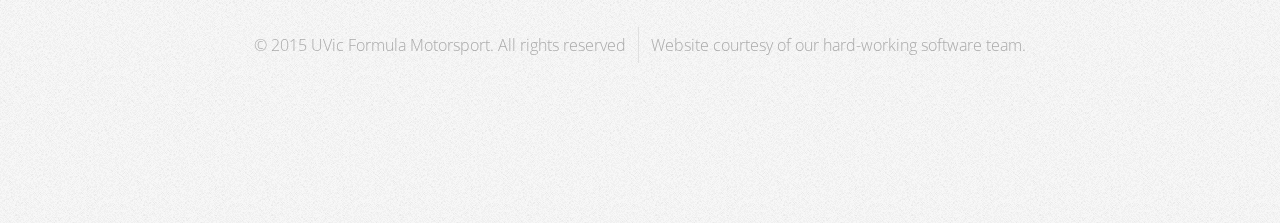
<file: comp.html>
<!DOCTYPE HTML>

<html>
	<head>
		<title>UVic Formula Motorsport</title>
		<meta http-equiv="content-type" content="text/html; charset=utf-8" />
		<meta name="description" content="" />
		<meta name="keywords" content="" />
		<!--[if lte IE 8]><script src="css/ie/html5shiv.js"></script><![endif]-->
		<script src="js/jquery.min.js"></script>
		<script src="js/jquery.dropotron.min.js"></script>
		<script src="js/skel.min.js"></script>
		<script src="js/skel-layers.min.js"></script>
		<script src="js/init.js"></script>
		<noscript>
			<link rel="stylesheet" href="css/skel.css" />
			<link rel="stylesheet" href="css/style.css" />
			<link rel="stylesheet" href="css/style-desktop.css" />
		</noscript>
		<!--[if lte IE 8]><link rel="stylesheet" href="css/ie/v8.css" /><![endif]-->
	</head>
	<body class="homepage">

		<!-- Header -->
			<div id="header-wrapper">
				<header id="header" class="container">
				
					<!-- Logo -->
						<div id="logo">
							<img src="images/logo2.png" alt="UVic FSAE Formula Motorsport"/>
					<!--	<h1><a href="index.html">UVic FSAE</a></h1>
							<span>FSAE</span>	-->
						</div>
					
					<!-- Nav -->
						<nav id="nav">
							<ul>
								<li><a href="index.html">Home</a></li>
								<li>
									<a href="about.html">About Us</a>
									<ul>
										<li><a href="thecar.html">The Car</a></li>
										<li><a href="theteam.html">The Team</a></li>
										<li><a href="https://www.flickr.com/photos/uvicfsae/">Gallery</a></li>
									</ul>
								</li>
								<li><a href="sponsorship.html">Sponsorship</a></li>
								<li><a href="contact.html">Contact Us</a></li>
							</ul>
						</nav>
					
				</header>
			</div>
		<!-- Main -->
			<div id="main-wrapper">
				<div class="container">
					<div class="row">
						<div class="1u"></div>
						<div class="10u image">
							<h2>UVic Formula Motorsport at FSAE Michigan 2015</h2>
							<img src="images/news/car_comp_2015.jpg" />
						</div>
						<div class="1u"></div>
					</div>
					<div class="row">
						<div class="1u"></div>
						<div class="10u">
							<h2>So who are we and what do we do?</h2>
							<p>
								The UVic Formula Motorsport team is thrilled to inform you of the results from the 2015 Formula SAE Michigan competition (combustion) that concluded on May 16th.Your UVic Formula Motorsport team took home 20th place out of 112 competitive teams, and 2nd among all Canadian teams. This result is the team’s best finish ever, and now ranks UVic as one of the top Formula SAE teams in the world going forward. 
								<br>
								<br>
								For those who are not familiar with the Formula SAE (FSAE) project or our team, FSAE is the largest Collegiate Design competition in the world with over 510 universities involved. The competition centers on the design and fabrication of an open-wheeled “Formula Style” race car and the competition is scored through a number of static and dynamic events. FSAE Michigan is one of the most competitive FSAE events and draws many of the top teams from all over the world. UVic Formula Motorsport, formerly and alternately known as UVic FSAE, was founded in 2001. The team is a strictly student lead and run team and the first car was completed for competition in 2002. Despite a massive budget disparity between the top 30 competitive teams, ranging anywhere from 4-20 times greater than our operation budget, we were still able to post numerous team best scores and rankings in the following events.
							<ul>
								<li>Autocross: 29th</li>
								<li>Acceleration: 11th</li>
								<li>Business Presentation: 42nd</li>
								<li>Endurance: 19th</li>
								<li>Fuel Economy: 18th</li>
								<li>Skidpad: 33rd</li>
							</ul>
								Over the past few years, the team has steadily advanced in the international and national rankings, finishing 91st internationally and 7th in Canada for 2014. While there are still a number of competitions yet to take place across the globe, your UVic Formula Motorsport team is poised to move into the top five in Canada, as high as 2nd overall. 
								<br>
								<br>
								We are very proud to represent the University of Victoria and would like to thank all of our Sponsors, Supporters, Friends and Family who have been there for our team and every step along the way. We would like to take this opportunity to wish our graduating team members good luck on their future careers and endeavours, and would like to invite any potential new members to be a part of the team. Our team has opportunities for virtually all faculties to become involved, from Business to the Sciences. Our General Team Meetings take place in the ECS124 (may be subject to change) from 7 -8:30 every Monday.
							</p>
						</div>
						<div class="1u"></div>
					</div>
				</div>
			</div>

		<!-- Footer -->
			<div id="footer-wrapper">
				<footer id="footer" class="container">
					<div class="row">
						<div class="12u">
							<!-- Platinum -->
								<h3 style="color:#000000">Platinum Sponsors :</h3>
								<section class="box">
									<ul>
										<a href="http://engineersmachineshop.ca"><img src="images/sponsors/prototypeequip_lg.png" /></a>
										<a href="http://www.r410.ca/"><img src="images/sponsors/r-410_sm.png" /></a>
										<a href="http://eaglemachine.ca/"><img src="images/sponsors/eaglemach_lg.jpg" /></a>
										
									</ul>
								</section>
						</div>
					</div>
					<hr><hr><hr>
					
					<div class="row">
						<div class="12u">
							<!-- Gold -->
								<h3 style="color:#000000">Gold Sponsors :</h3>
								<section class="box">
									<ul>
										<a href="http://honda.ca"><img src="images/sponsors/honda_med.png" /></a>
										<a href="http://tycrop.ca"><img src="images/sponsors/tycrop_lg.jpg" /></a>
										<a href="http://elcamauto.net/"><img src="images/sponsors/elcam_sm.jpg" /></a>
										<a href="https://www.uvic.ca/engineering/"><img src="images/sponsors/uvicengr_med.jpg" /></a>
										<a href="http://ess.uvic.ca/"><img src="images/sponsors/uvicess_med.jpg" /></a>
										<a href="http://www.crp-usa.net/"><img src="images/sponsors/crpusa_med.jpg" /></a>
										
									</ul>
								</section>
						</div>
					</div>
					<hr><hr><hr>
					
					<div class="row">
						<div class="12u">
							<!-- Silver -->
								<h3 style="color:#000000">Silver Sponsors :</h3>
								<section class="box">
									<ul>
										<a href="http://www.drakecontracting.ca/"><img src="images/sponsors/drakecontracting_sm.jpg" /></a>
										<a href="http://altium.com"><img src="images/sponsors/altium_sm.jpg" /></a>
										<a href="http://www.solidworks.com/"><img src="images/sponsors/solidworks_sm2.png" /></a>
										<a href="http://www.passionsports.ca/"><img src="images/sponsors/passionsports_sm.jpg" /></a>
										
										
									</ul>
								</section>
						</div>
					</div>
					<hr><hr><hr>
					
					<div class="row">
						<div class="12u">
							<!-- Bronze -->
								<h3 style="color:#000000">Bronze Sponsors :</h3>
								<section class="box">
									<ul>
										<a href="http://www.gtisoft.com/"><img src="images/sponsors/gammatech_lg.jpg" /></a>
										<a href="http://apeg.bc.ca"><img src="images/sponsors/apeg_sm.jpg" /></a>
										<!--<a href="http://ansys.com"><img src="images/sponsors/ansys_lg.png" /></a>-->
										<a href="https://www.flowdock.com/"><img src="images/sponsors/flowdock_sm.jpeg" /></a>
										<a href="http://motul.speclube.com/"><img src="images/sponsors/motul_sm.jpg" /></a>
										<a href="http://www.lordco.com/"><img src="images/sponsors/lordco_sm.jpg" /></a>
										<a href="http://camosun.ca/"><img src="images/sponsors/camosun_sm.png" /></a>
										<a href="http://alumni.uvic.ca"><img src="images/sponsors/uvicalum_lg.jpg" /></a>
										<a href="http://www.bradycanada.ca/"><img src="images/sponsors/brady_sm.jpg" /></a>
										<a href="http://northarm.bc.ca/"><img src="images/sponsors/northarm_sm.png" /></a>
										<a href="http://www.asenz360services.com/vpmap/DIST/Wcanada.html"><img src="images/sponsors/vpfuel_sm.jpg" /></a>
										<a href="http://www.racequip.com/"><img src="images/sponsors/racequip_sm.jpg" /></a>
										<a href="https://www.holley.com/"><img src="images/sponsors/holley-comb_sm.jpg" /></a>
										<a href="http://www.mitutoyo.ca/"><img style="height:100px" src="images/sponsors/mitutoyo_med.jpg" /></a>
										
									</ul>
								</section>
						</div>
					</div>
					<hr><hr><hr>
					
					<div class="row">
						<div class="12u">
							<!-- Steel -->
								<h3 style="color:#000000">Steel Sponsors :</h3>
								<section class="box">
									<ul>
										<a href="http://www.empireds.com/"><img src="images/sponsors/dynamicstructures_med.png" /></a>
										<a href="http://earthxmotorsports.com/"><img src="images/sponsors/earthx_med.jpg" /></a>
										<a href="http://www.waytekwire.com/"><img src="images/sponsors/waytek_sm.png" /></a>
										<a href="http://metalsupermarkets.ca"><img src="images/sponsors/metalsuper_lg.jpg" /></a>
										<a href="http://schaeffler.com"><img src="images/sponsors/schaeffler_lg.jpg" /></a>
										<a href="http://cartesiantube.com"><img src="images/sponsors/cartesian_lg.jpg" /></a>
										<a href="http://buildwithcraft.com/"><img src="images/sponsors/craftcms_sm.png" /></a>
										<a href="http://www.mongoosemachine.com/"><img src="images/sponsors/mongoose_sm.png" /></a>
										<a href="http://www.wirecare.com/"><img src="images/sponsors/wirecare_sm.jpeg" /></a>
										<a href="http://www.wiseco.com/"><img src="images/sponsors/wiseco_sm.jpg" /></a>
										<a href="http://www.metalsandplastics.ca/"><img src="images/sponsors/genmetal_sm.jpg" /></a>
										<a href="http://www.texense.com/en/"><img src="images/sponsors/texense_sm.jpg" /></a>
										<a href="http://www.dynatune-xl.com/"><img src="images/sponsors/dynatune_sm.png" /></a>
										<a href="http://www.calspan.com/"><img src="images/sponsors/calspan_sm.png" /></a>
										<a href="http://anotechanodizing.com"><img src="images/sponsors/anotekano_sm.gif" /></a>
										<a href="https://www.hoosiertire.com/"><img src="images/sponsors/hoosier_sm.jpg" /></a>
										<a href="http://www.corsa-technic.com/"><img src="images/sponsors/corsatech_sm.gif" /></a>
										<a href="http://www.watsongloves.com/"><img src="images/sponsors/watson_sm.jpg" /></a>
										<a href="http://www.adriennesteagarden.com/"><img style="height:120px" src="images/sponsors/adrienne_med.jpg" /></a>
										<a href="http://www.westernspeedway.net/"><img src="images/sponsors/western_med.png" /></a>
										
									</ul>
								</section>
						</div>
					</div>
					
					<div class="row">
						<div class="12u">
							<div id="copyright">
								<ul class="menu">
									<li>&copy; 2015 UVic Formula Motorsport. All rights reserved</li><li>Website courtesy of our hard-working software team.</li>
								</ul>
							</div>
						</div>
					</div>
				</footer>
			</div>

	</body>
</html>
</file>
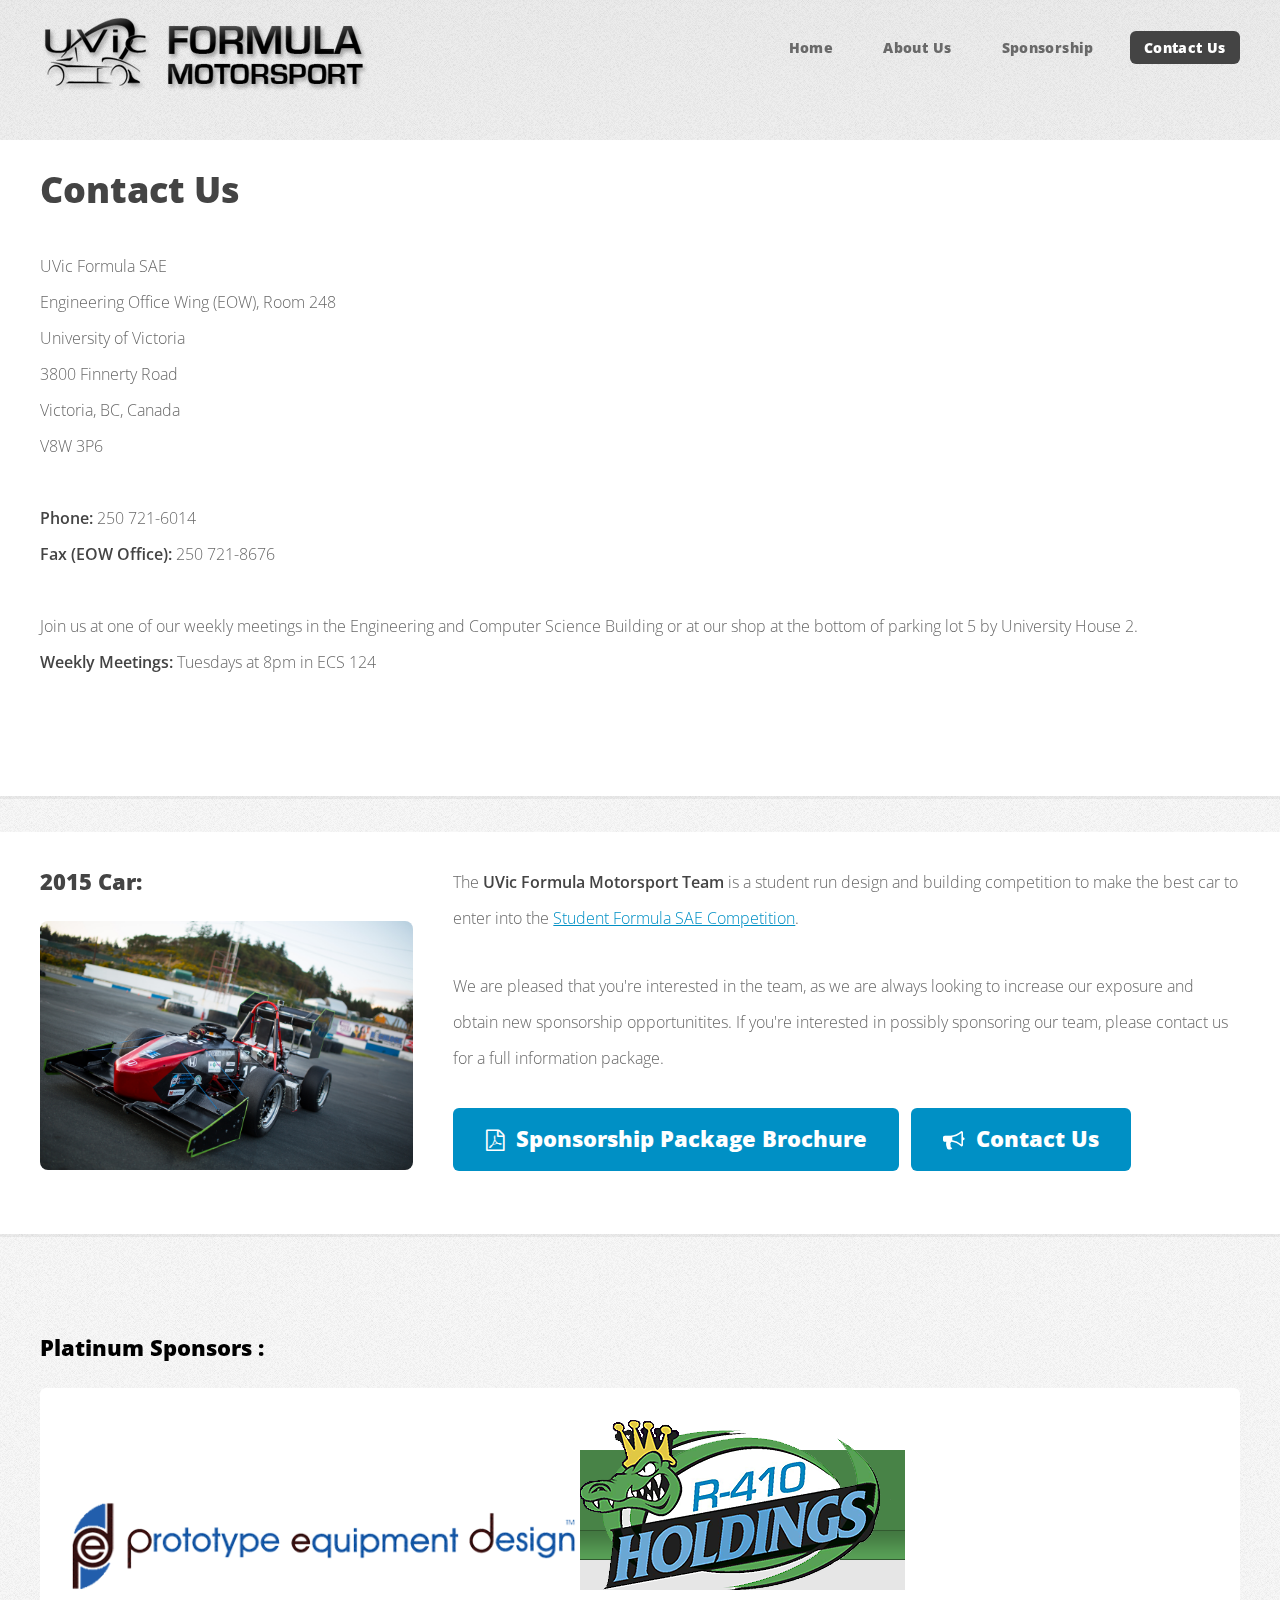
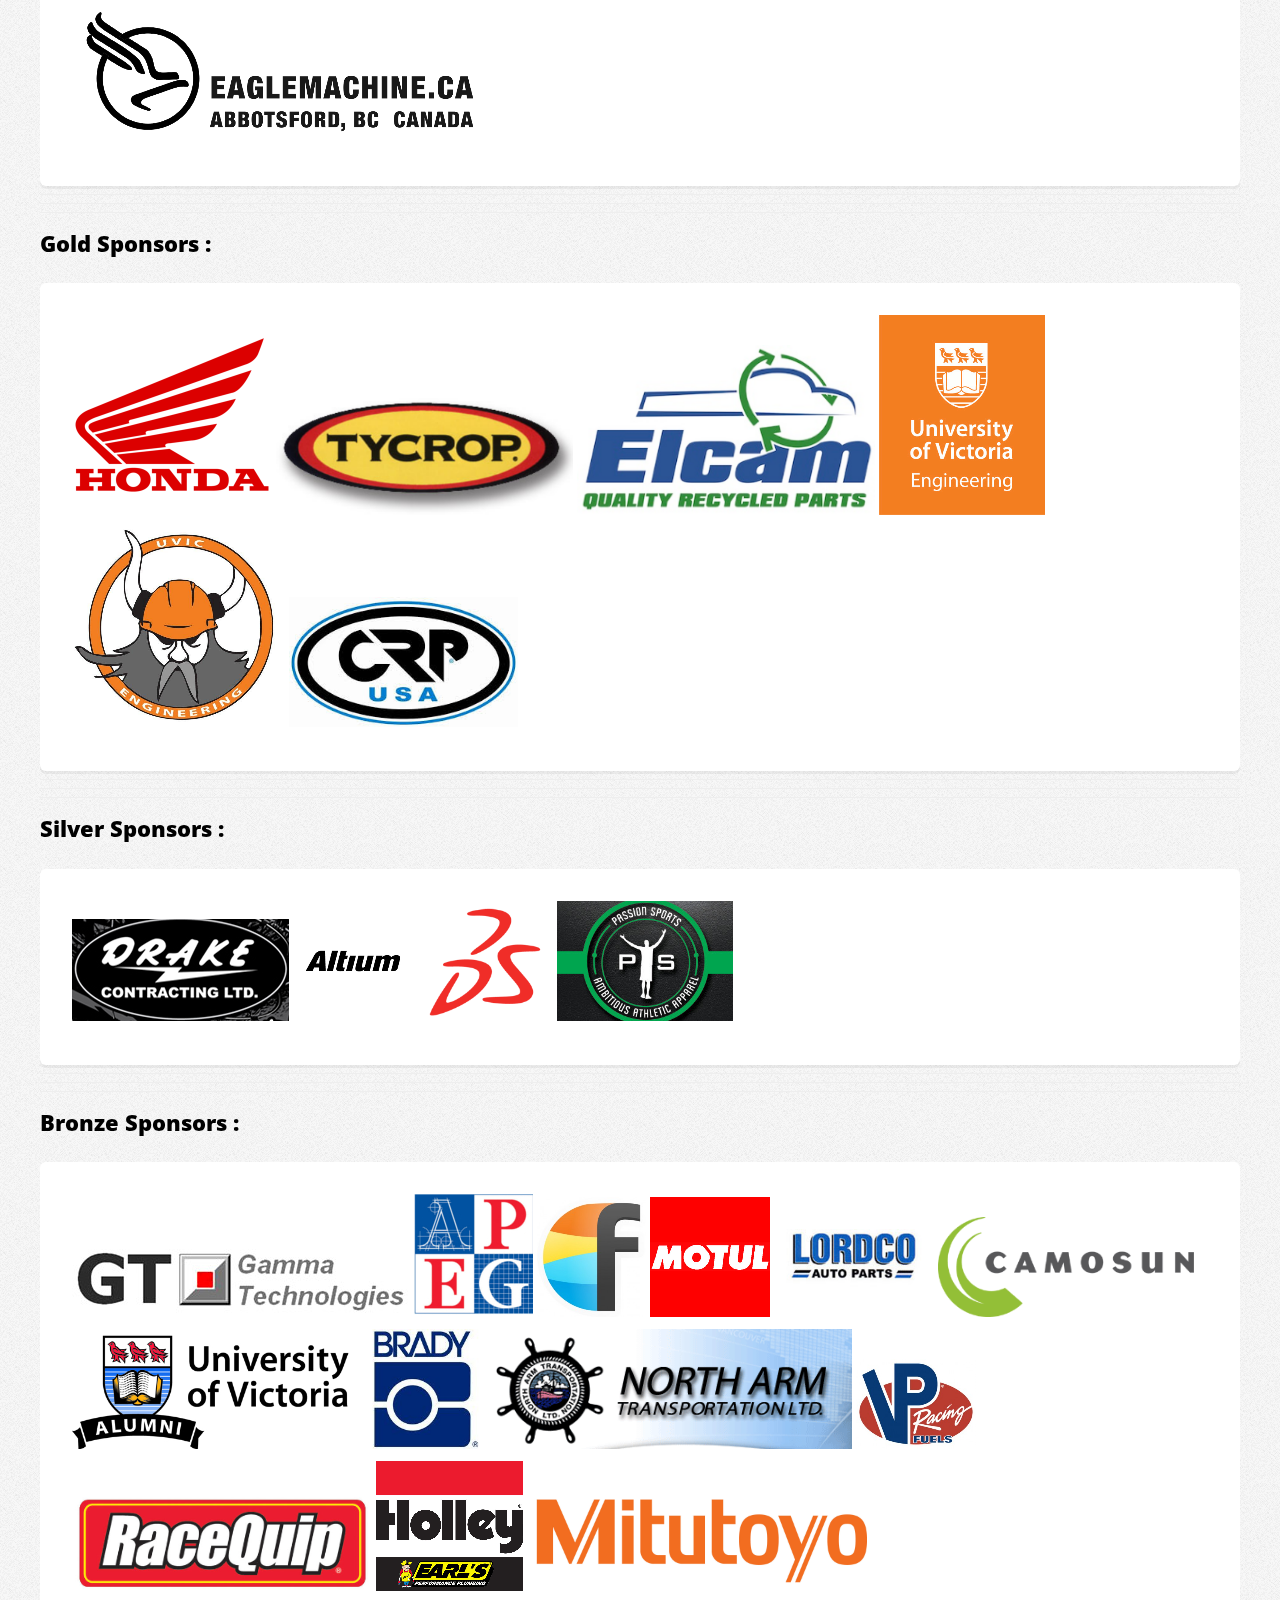
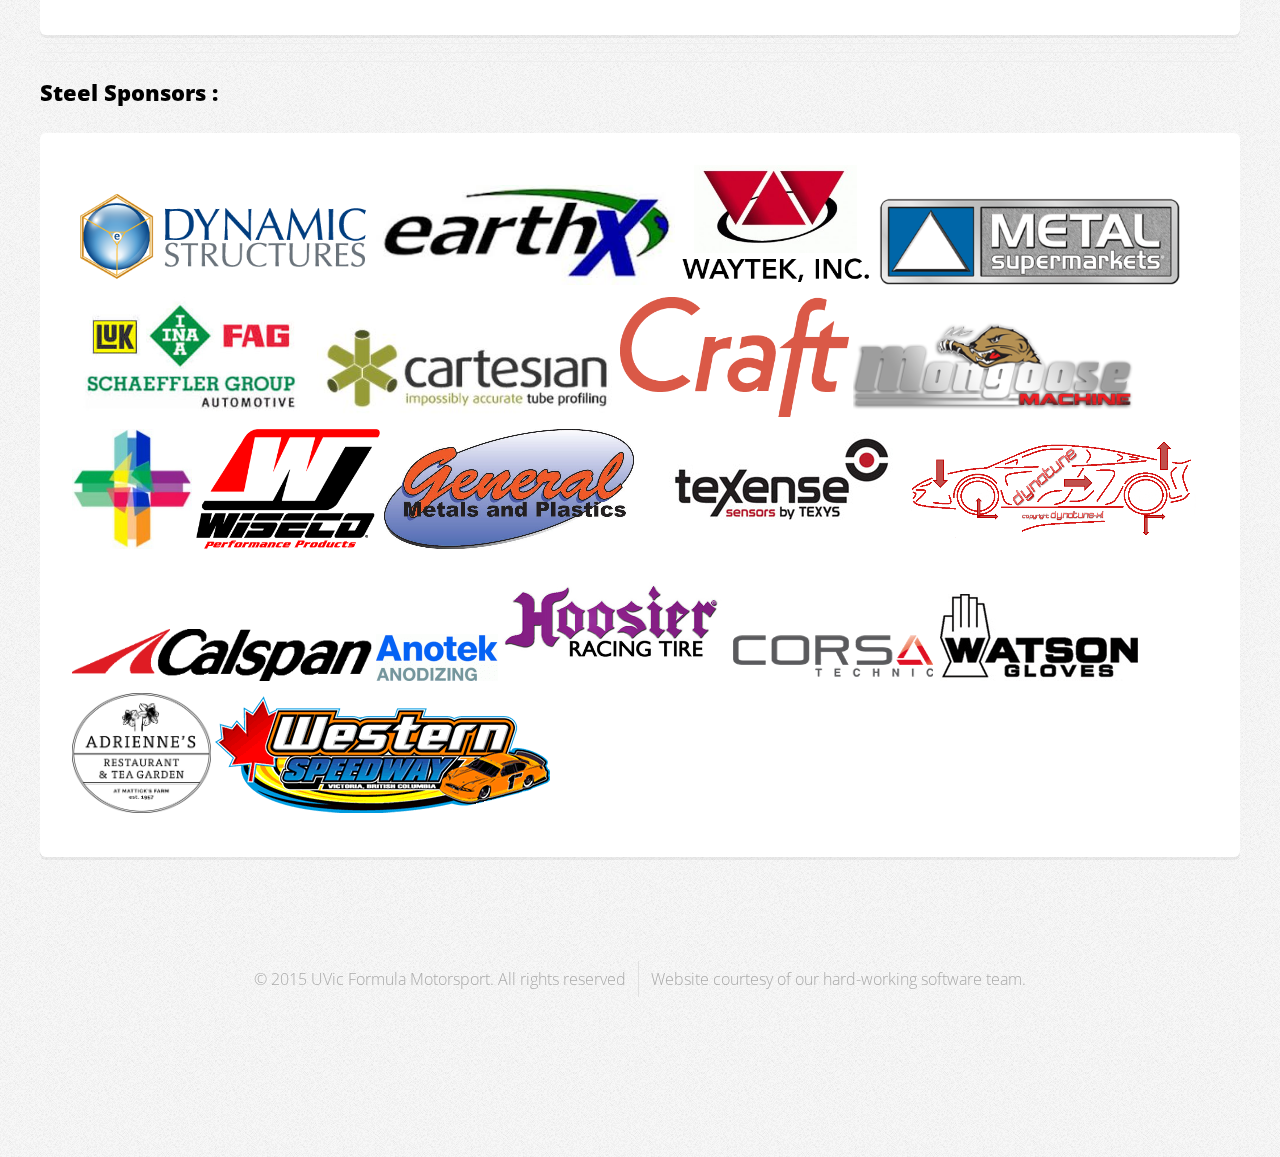
<file: contact.html>
<!DOCTYPE HTML>

<html>
	<head>
		<title>UVic Formula Motorsport</title>
		<meta http-equiv="content-type" content="text/html; charset=utf-8" />
		<meta name="description" content="" />
		<meta name="keywords" content="" />
		<!--[if lte IE 8]><script src="css/ie/html5shiv.js"></script><![endif]-->
		<script src="js/jquery.min.js"></script>
		<script src="js/jquery.dropotron.min.js"></script>
		<script src="js/skel.min.js"></script>
		<script src="js/skel-layers.min.js"></script>
		<script src="js/init.js"></script>
		<noscript>
			<link rel="stylesheet" href="css/skel.css" />
			<link rel="stylesheet" href="css/style.css" />
			<link rel="stylesheet" href="css/style-desktop.css" />
		</noscript>
		<!--[if lte IE 8]><link rel="stylesheet" href="css/ie/v8.css" /><![endif]-->
	</head>
	<body class="homepage">

		<!-- Header -->
			<div id="header-wrapper">
				<header id="header" class="container">

					<!-- Logo -->
						<div id="logo">
							<img src="images/logo2.png" alt="UVic FSAE Formula Motorsport"/>
					<!--	<h1><a href="index.html">UVic FSAE</a></h1>
							<span>FSAE</span>	-->
						</div>

					<!-- Nav -->
						<nav id="nav">
							<ul>
								<li><a href="index.html">Home</a></li>
								<li>
									<a href="about.html">About Us</a>
									<ul>
										<li><a href="thecar.html">The Car</a></li>
										<li><a href="theteam.html">The Team</a></li>
										<li><a href="https://www.flickr.com/photos/uvicfsae/">Gallery</a></li>
									</ul>
								</li>
								<li><a href="sponsorship.html">Sponsorship</a></li>
								<li class="current"><a href="contact.html">Contact Us</a></li>
							</ul>
						</nav>

				</header>
			</div>
		<!-- Contact -->
			<div id="main-wrapper">
				<div class="container">
					<div class="row">
						<div class="12u">
							<h2>Contact Us</h2>
							<ul>
								<li>UVic Formula SAE<br>
									Engineering Office Wing (EOW), Room 248<br>
									University of Victoria<br>
									3800 Finnerty Road<br>
									Victoria, BC, Canada<br>
									V8W 3P6
								</li>
								<li>&nbsp;</li>
								<li><strong>Phone:</strong> 250 721-6014<br><strong>Fax (EOW Office):</strong> 250 721-8676</li>
								<li>&nbsp;</li>
								<li>Join us at one of our weekly meetings in the Engineering and Computer Science Building or at our shop at the bottom of parking lot 5 by University House 2.</li>
								<li><strong>Weekly Meetings:</strong> Tuesdays at 8pm in ECS 124</li>
							</ul>
							<p>&nbsp;</p>
						</div>
					</div>
				</div>
			</div>

		<!-- Main -->
			<br>
			<div id="main-wrapper">
				<div class="container">
					<div class="row">
						<div class="4u">

							<!-- Sidebar -->
								<div id="sidebar">
									<section class="widget thumbnails">
										<h3>2015 Car:</h3>
										<div class="grid">
											<div class="row no-collapse 50%">
												<div class="12u"><a href="#" class="image fit"><img src="images/car2015.jpg" alt="UV15" /></a></div>
												<!--<div class="6u"><a href="#" class="image fit"><img src="images/pic05.jpg" alt="" /></a></div>-->
											</div>
										</div>
									</section>
								</div>

						</div>
						<div class="8u important(collapse)">

							<!-- Content -->
							<div id="content">
								<section class="last">

									<p>The <strong>UVic Formula Motorsport Team</strong> is a student run design and building competition to make the best car to enter into the <a href="http://students.sae.org/cds/formulaseries/fsae/">Student Formula SAE Competition</a>.</p>
									<p>We are pleased that you're interested in the team, as we are always looking to increase our exposure and obtain new sponsorship opportunitites.  If you're interested in possibly sponsoring our team, please contact us for a full information package.</p>
									<a href="documents/UV16_spon_pak_20151205.pdf" download class="button icon fa-file-pdf-o">Sponsorship Package Brochure</a>
									&nbsp;&nbsp;<a href="Mailto:fsaeadmn@uvic.ca" download class="button icon fa-bullhorn">Contact Us</a>
								</section>
							</div>
						</div>
					</div>
				</div>
			</div>

		<!-- Footer -->
			<div id="footer-wrapper">
				<footer id="footer" class="container">
					<div class="row">
						<div class="12u">
							<!-- Platinum -->
								<h3 style="color:#000000">Platinum Sponsors :</h3>
								<section class="box">
									<ul>
										<a href="http://engineersmachineshop.ca"><img src="images/sponsors/prototypeequip_lg.png" /></a>
										<a href="http://www.r410.ca/"><img src="images/sponsors/r-410_sm.png" /></a>
										<a href="http://eaglemachine.ca/"><img src="images/sponsors/eaglemach_lg.jpg" /></a>

									</ul>
								</section>
						</div>
					</div>
					<hr><hr><hr>

					<div class="row">
						<div class="12u">
							<!-- Gold -->
								<h3 style="color:#000000">Gold Sponsors :</h3>
								<section class="box">
									<ul>
										<a href="http://honda.ca"><img src="images/sponsors/honda_med.png" /></a>
										<a href="http://tycrop.ca"><img src="images/sponsors/tycrop_lg.jpg" /></a>
										<a href="http://elcamauto.net/"><img src="images/sponsors/elcam_sm.jpg" /></a>
										<a href="https://www.uvic.ca/engineering/"><img src="images/sponsors/uvicengr_med.jpg" /></a>
										<a href="http://ess.uvic.ca/"><img src="images/sponsors/uvicess_med.jpg" /></a>
										<a href="http://www.crp-usa.net/"><img src="images/sponsors/crpusa_med.jpg" /></a>

									</ul>
								</section>
						</div>
					</div>
					<hr><hr><hr>

					<div class="row">
						<div class="12u">
							<!-- Silver -->
								<h3 style="color:#000000">Silver Sponsors :</h3>
								<section class="box">
									<ul>
										<a href="http://www.drakecontracting.ca/"><img src="images/sponsors/drakecontracting_sm.jpg" /></a>
										<a href="http://altium.com"><img src="images/sponsors/altium_sm.jpg" /></a>
										<a href="http://www.solidworks.com/"><img src="images/sponsors/solidworks_sm2.png" /></a>
										<a href="http://www.passionsports.ca/"><img src="images/sponsors/passionsports_sm.jpg" /></a>


									</ul>
								</section>
						</div>
					</div>
					<hr><hr><hr>

					<div class="row">
						<div class="12u">
							<!-- Bronze -->
								<h3 style="color:#000000">Bronze Sponsors :</h3>
								<section class="box">
									<ul>
										<a href="http://www.gtisoft.com/"><img src="images/sponsors/gammatech_lg.jpg" /></a>
										<a href="http://apeg.bc.ca"><img src="images/sponsors/apeg_sm.jpg" /></a>
										<!--<a href="http://ansys.com"><img src="images/sponsors/ansys_lg.png" /></a>-->
										<a href="https://www.flowdock.com/"><img src="images/sponsors/flowdock_sm.jpeg" /></a>
										<a href="http://motul.speclube.com/"><img src="images/sponsors/motul_sm.jpg" /></a>
										<a href="http://www.lordco.com/"><img src="images/sponsors/lordco_sm.jpg" /></a>
										<a href="http://camosun.ca/"><img src="images/sponsors/camosun_sm.png" /></a>
										<a href="http://alumni.uvic.ca"><img src="images/sponsors/uvicalum_lg.jpg" /></a>
										<a href="http://www.bradycanada.ca/"><img src="images/sponsors/brady_sm.jpg" /></a>
										<a href="http://northarm.bc.ca/"><img src="images/sponsors/northarm_sm.png" /></a>
										<a href="http://www.asenz360services.com/vpmap/DIST/Wcanada.html"><img src="images/sponsors/vpfuel_sm.jpg" /></a>
										<a href="http://www.racequip.com/"><img src="images/sponsors/racequip_sm.jpg" /></a>
										<a href="https://www.holley.com/"><img src="images/sponsors/holley-comb_sm.jpg" /></a>
										<a href="http://www.mitutoyo.ca/"><img style="height:100px" src="images/sponsors/mitutoyo_med.jpg" /></a>

									</ul>
								</section>
						</div>
					</div>
					<hr><hr><hr>

					<div class="row">
						<div class="12u">
							<!-- Steel -->
								<h3 style="color:#000000">Steel Sponsors :</h3>
								<section class="box">
									<ul>
										<a href="http://www.empireds.com/"><img src="images/sponsors/dynamicstructures_med.png" /></a>
										<a href="http://earthxmotorsports.com/"><img src="images/sponsors/earthx_med.jpg" /></a>
										<a href="http://www.waytekwire.com/"><img src="images/sponsors/waytek_sm.png" /></a>
										<a href="http://metalsupermarkets.ca"><img src="images/sponsors/metalsuper_lg.jpg" /></a>
										<a href="http://schaeffler.com"><img src="images/sponsors/schaeffler_lg.jpg" /></a>
										<a href="http://cartesiantube.com"><img src="images/sponsors/cartesian_lg.jpg" /></a>
										<a href="http://buildwithcraft.com/"><img src="images/sponsors/craftcms_sm.png" /></a>
										<a href="http://www.mongoosemachine.com/"><img src="images/sponsors/mongoose_sm.png" /></a>
										<a href="http://www.wirecare.com/"><img src="images/sponsors/wirecare_sm.jpeg" /></a>
										<a href="http://www.wiseco.com/"><img src="images/sponsors/wiseco_sm.jpg" /></a>
										<a href="http://www.metalsandplastics.ca/"><img src="images/sponsors/genmetal_sm.jpg" /></a>
										<a href="http://www.texense.com/en/"><img src="images/sponsors/texense_sm.jpg" /></a>
										<a href="http://www.dynatune-xl.com/"><img src="images/sponsors/dynatune_sm.png" /></a>
										<a href="http://www.calspan.com/"><img src="images/sponsors/calspan_sm.png" /></a>
										<a href="http://anotechanodizing.com"><img src="images/sponsors/anotekano_sm.gif" /></a>
										<a href="https://www.hoosiertire.com/"><img src="images/sponsors/hoosier_sm.jpg" /></a>
										<a href="http://www.corsa-technic.com/"><img src="images/sponsors/corsatech_sm.gif" /></a>
										<a href="http://www.watsongloves.com/"><img src="images/sponsors/watson_sm.jpg" /></a>
										<a href="http://www.adriennesteagarden.com/"><img style="height:120px" src="images/sponsors/adrienne_med.jpg" /></a>
										<a href="http://www.westernspeedway.net/"><img src="images/sponsors/western_med.png" /></a>

									</ul>
								</section>
						</div>
					</div>

					<div class="row">
						<div class="12u">
							<div id="copyright">
								<ul class="menu">
									<li>&copy; 2015 UVic Formula Motorsport. All rights reserved</li><li>Website courtesy of our hard-working software team.</li>
								</ul>
							</div>
						</div>
					</div>
				</footer>
			</div>

	</body>
</html>
</file>
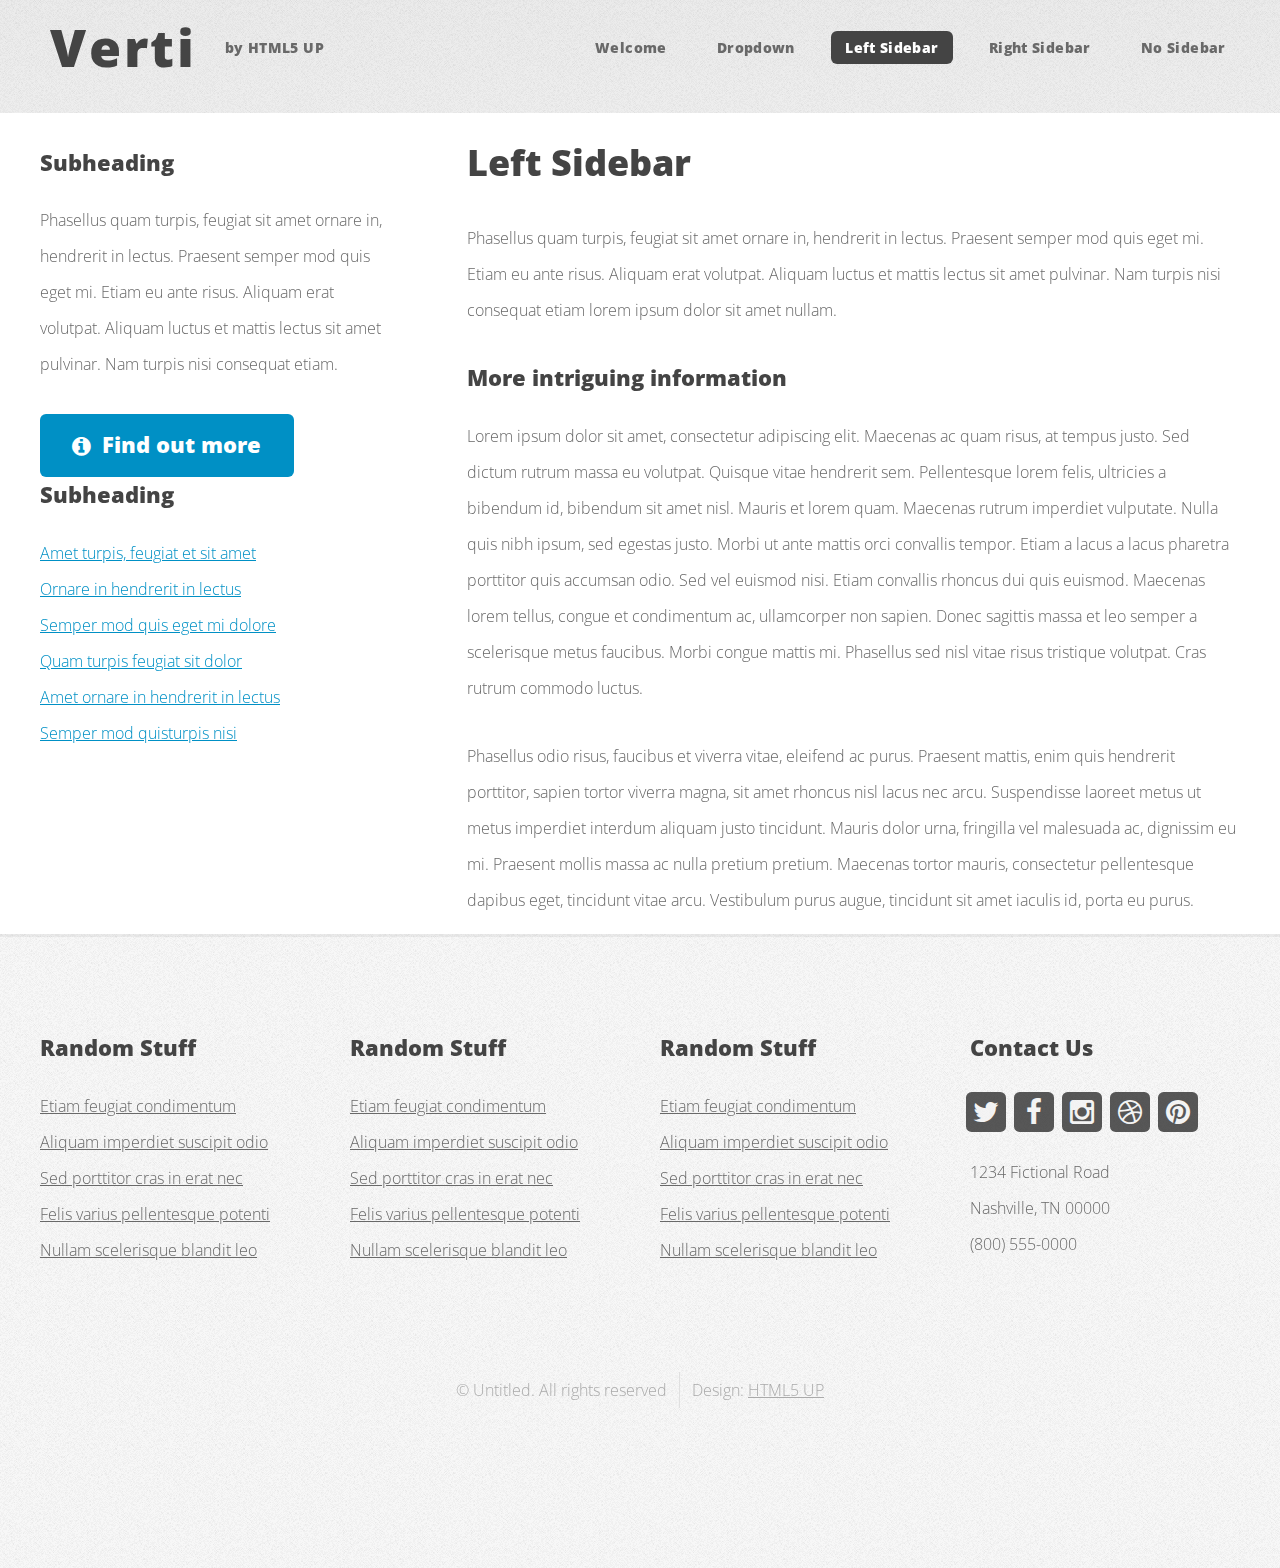
<file: left-sidebar.html>
<!DOCTYPE HTML>

<html>
	<head>
		<title>Left Sidebar - Verti by HTML5 UP</title>
		<meta http-equiv="content-type" content="text/html; charset=utf-8" />
		<meta name="description" content="" />
		<meta name="keywords" content="" />
		<!--[if lte IE 8]><script src="css/ie/html5shiv.js"></script><![endif]-->
		<script src="js/jquery.min.js"></script>
		<script src="js/jquery.dropotron.min.js"></script>
		<script src="js/skel.min.js"></script>
		<script src="js/skel-layers.min.js"></script>
		<script src="js/init.js"></script>
		<noscript>
			<link rel="stylesheet" href="css/skel.css" />
			<link rel="stylesheet" href="css/style.css" />
			<link rel="stylesheet" href="css/style-desktop.css" />
		</noscript>
		<!--[if lte IE 8]><link rel="stylesheet" href="css/ie/v8.css" /><![endif]-->
	</head>
	<body class="left-sidebar">

		<!-- Header -->
			<div id="header-wrapper">
				<header id="header" class="container">
				
					<!-- Logo -->
						<div id="logo">
							<h1><a href="index.html">Verti</a></h1>
							<span>by HTML5 UP</span>
						</div>
					
					<!-- Nav -->
						<nav id="nav">
							<ul>
								<li><a href="index.html">Welcome</a></li>
								<li>
									<a href="">Dropdown</a>
									<ul>
										<li><a href="#">Lorem ipsum dolor</a></li>
										<li><a href="#">Magna phasellus</a></li>
										<li>
											<a href="">Phasellus consequat</a>
											<ul>
												<li><a href="#">Lorem ipsum dolor</a></li>
												<li><a href="#">Phasellus consequat</a></li>
												<li><a href="#">Magna phasellus</a></li>
												<li><a href="#">Etiam dolore nisl</a></li>
											</ul>
										</li>
										<li><a href="#">Veroeros feugiat</a></li>
									</ul>
								</li>
								<li class="current"><a href="left-sidebar.html">Left Sidebar</a></li>
								<li><a href="right-sidebar.html">Right Sidebar</a></li>
								<li><a href="no-sidebar.html">No Sidebar</a></li>
							</ul>
						</nav>
					
				</header>
			</div>
		
		<!-- Main -->
			<div id="main-wrapper">
				<div class="container">
					<div class="row 200%">
						<div class="4u">
							<div id="sidebar">
						
								<!-- Sidebar -->
									<section>
										<h3>Subheading</h3>
										<p>Phasellus quam turpis, feugiat sit amet ornare in, hendrerit in lectus. 
										Praesent semper mod quis eget mi. Etiam eu ante risus. Aliquam erat volutpat. 
										Aliquam luctus et mattis lectus sit amet pulvinar. Nam turpis nisi 
										consequat etiam.</p>
										<footer>
											<a href="#" class="button icon fa-info-circle">Find out more</a>
										</footer>
									</section>

									<section>
										<h3>Subheading</h3>
										<ul class="style2">
											<li><a href="#">Amet turpis, feugiat et sit amet</a></li>
											<li><a href="#">Ornare in hendrerit in lectus</a></li>
											<li><a href="#">Semper mod quis eget mi dolore</a></li>
											<li><a href="#">Quam turpis feugiat sit dolor</a></li>
											<li><a href="#">Amet ornare in hendrerit in lectus</a></li>
											<li><a href="#">Semper mod quisturpis nisi</a></li>
										</ul>
									</section>
						
							</div>
						</div>
						<div class="8u important(collapse)">
							<div id="content">

								<!-- Content -->
									<article>

										<h2>Left Sidebar</h2>

										<p>Phasellus quam turpis, feugiat sit amet ornare in, hendrerit in lectus. 
										Praesent semper mod quis eget mi. Etiam eu ante risus. Aliquam erat volutpat. 
										Aliquam luctus et mattis lectus sit amet pulvinar. Nam turpis nisi 
										consequat etiam lorem ipsum dolor sit amet nullam.</p>
										
										<h3>More intriguing information</h3>
										<p>Lorem ipsum dolor sit amet, consectetur adipiscing elit. Maecenas ac quam risus, at tempus 
										justo. Sed dictum rutrum massa eu volutpat. Quisque vitae hendrerit sem. Pellentesque lorem felis, 
										ultricies a bibendum id, bibendum sit amet nisl. Mauris et lorem quam. Maecenas rutrum imperdiet 
										vulputate. Nulla quis nibh ipsum, sed egestas justo. Morbi ut ante mattis orci convallis tempor. 
										Etiam a lacus a lacus pharetra porttitor quis accumsan odio. Sed vel euismod nisi. Etiam convallis 
										rhoncus dui quis euismod. Maecenas lorem tellus, congue et condimentum ac, ullamcorper non sapien. 
										Donec sagittis massa et leo semper a scelerisque metus faucibus. Morbi congue mattis mi. 
										Phasellus sed nisl vitae risus tristique volutpat. Cras rutrum commodo luctus.</p>

										<p>Phasellus odio risus, faucibus et viverra vitae, eleifend ac purus. Praesent mattis, enim 
										quis hendrerit porttitor, sapien tortor viverra magna, sit amet rhoncus nisl lacus nec arcu. 
										Suspendisse laoreet metus ut metus imperdiet interdum aliquam justo tincidunt. Mauris dolor urna, 
										fringilla vel malesuada ac, dignissim eu mi. Praesent mollis massa ac nulla pretium pretium. 
										Maecenas tortor mauris, consectetur pellentesque dapibus eget, tincidunt vitae arcu. 
										Vestibulum purus augue, tincidunt sit amet iaculis id, porta eu purus.</p>

									</article>

							</div>
						</div>
					</div>
				</div>
			</div>

		<!-- Footer -->
			<div id="footer-wrapper">
				<footer id="footer" class="container">
					<div class="row">
						<div class="3u">
						
							<!-- Links -->
								<section class="widget links">
									<h3>Random Stuff</h3>
									<ul class="style2">
										<li><a href="#">Etiam feugiat condimentum</a></li>
										<li><a href="#">Aliquam imperdiet suscipit odio</a></li>
										<li><a href="#">Sed porttitor cras in erat nec</a></li>
										<li><a href="#">Felis varius pellentesque potenti</a></li>
										<li><a href="#">Nullam scelerisque blandit leo</a></li>
									</ul>
								</section>
						
						</div>
						<div class="3u">
						
							<!-- Links -->
								<section class="widget links">
									<h3>Random Stuff</h3>
									<ul class="style2">
										<li><a href="#">Etiam feugiat condimentum</a></li>
										<li><a href="#">Aliquam imperdiet suscipit odio</a></li>
										<li><a href="#">Sed porttitor cras in erat nec</a></li>
										<li><a href="#">Felis varius pellentesque potenti</a></li>
										<li><a href="#">Nullam scelerisque blandit leo</a></li>
									</ul>
								</section>
						
						</div>
						<div class="3u">
						
							<!-- Links -->
								<section class="widget links">
									<h3>Random Stuff</h3>
									<ul class="style2">
										<li><a href="#">Etiam feugiat condimentum</a></li>
										<li><a href="#">Aliquam imperdiet suscipit odio</a></li>
										<li><a href="#">Sed porttitor cras in erat nec</a></li>
										<li><a href="#">Felis varius pellentesque potenti</a></li>
										<li><a href="#">Nullam scelerisque blandit leo</a></li>
									</ul>
								</section>
						
						</div>
						<div class="3u">
						
							<!-- Contact -->
								<section class="widget contact last">
									<h3>Contact Us</h3>
									<ul>
										<li><a href="#" class="icon fa-twitter"><span class="label">Twitter</span></a></li>
										<li><a href="#" class="icon fa-facebook"><span class="label">Facebook</span></a></li>
										<li><a href="#" class="icon fa-instagram"><span class="label">Instagram</span></a></li>
										<li><a href="#" class="icon fa-dribbble"><span class="label">Dribbble</span></a></li>
										<li><a href="#" class="icon fa-pinterest"><span class="label">Pinterest</span></a></li>
									</ul>
									<p>1234 Fictional Road<br />
									Nashville, TN 00000<br />
									(800) 555-0000</p>
								</section>
						
						</div>
					</div>
					<div class="row">
						<div class="12u">
							<div id="copyright">
								<ul class="menu">
									<li>&copy; Untitled. All rights reserved</li><li>Design: <a href="http://html5up.net">HTML5 UP</a></li>
								</ul>
							</div>
						</div>
					</div>
				</footer>
			</div>

	</body>
</html>
</file>
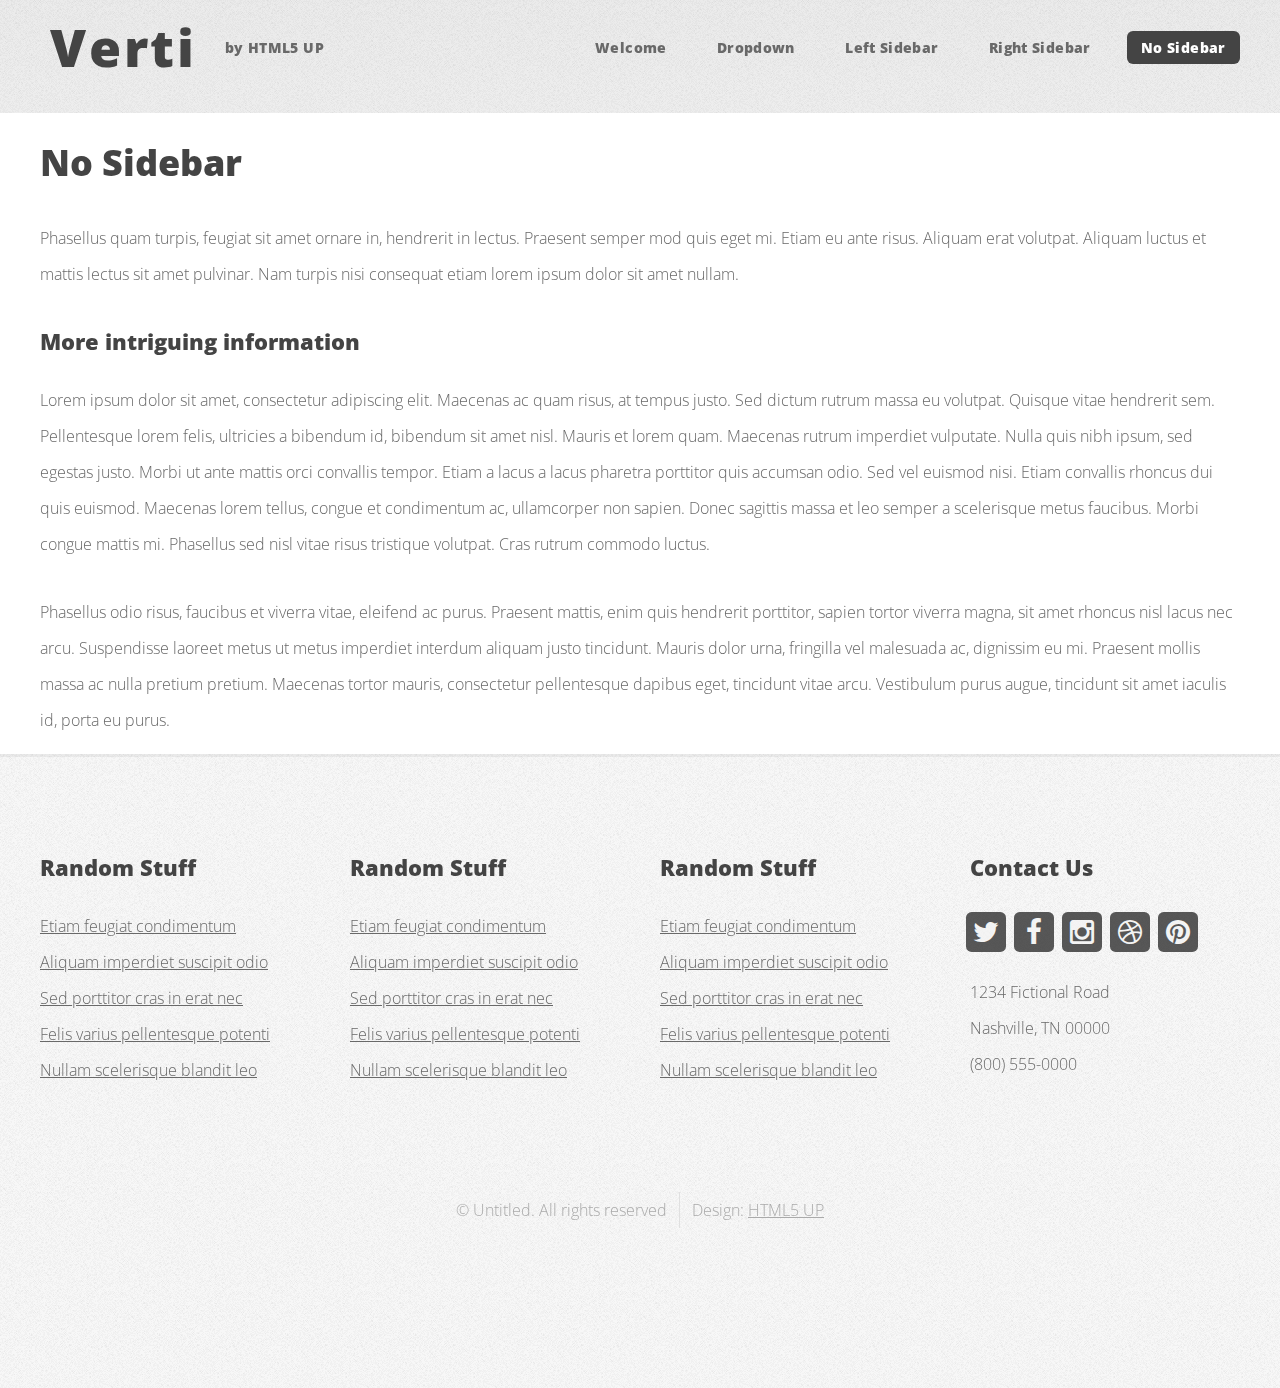
<file: no-sidebar.1.html>
<!DOCTYPE HTML>

<html>
	<head>
		<title>No Sidebar - Verti by HTML5 UP</title>
		<meta http-equiv="content-type" content="text/html; charset=utf-8" />
		<meta name="description" content="" />
		<meta name="keywords" content="" />
		<!--[if lte IE 8]><script src="css/ie/html5shiv.js"></script><![endif]-->
		<script src="js/jquery.min.js"></script>
		<script src="js/jquery.dropotron.min.js"></script>
		<script src="js/skel.min.js"></script>
		<script src="js/skel-layers.min.js"></script>
		<script src="js/init.js"></script>
		<noscript>
			<link rel="stylesheet" href="css/skel.css" />
			<link rel="stylesheet" href="css/style.css" />
			<link rel="stylesheet" href="css/style-desktop.css" />
		</noscript>
		<!--[if lte IE 8]><link rel="stylesheet" href="css/ie/v8.css" /><![endif]-->
	</head>
	<body class="no-sidebar">

		<!-- Header -->
			<div id="header-wrapper">
				<header id="header" class="container">
				
					<!-- Logo -->
						<div id="logo">
							<h1><a href="index.html">Verti</a></h1>
							<span>by HTML5 UP</span>
						</div>
					
					<!-- Nav -->
						<nav id="nav">
							<ul>
								<li><a href="index.html">Welcome</a></li>
								<li>
									<a href="">Dropdown</a>
									<ul>
										<li><a href="#">Lorem ipsum dolor</a></li>
										<li><a href="#">Magna phasellus</a></li>
										<li>
											<a href="">Phasellus consequat</a>
											<ul>
												<li><a href="#">Lorem ipsum dolor</a></li>
												<li><a href="#">Phasellus consequat</a></li>
												<li><a href="#">Magna phasellus</a></li>
												<li><a href="#">Etiam dolore nisl</a></li>
											</ul>
										</li>
										<li><a href="#">Veroeros feugiat</a></li>
									</ul>
								</li>
								<li><a href="left-sidebar.html">Left Sidebar</a></li>
								<li><a href="right-sidebar.html">Right Sidebar</a></li>
								<li class="current"><a href="no-sidebar.html">No Sidebar</a></li>
							</ul>
						</nav>
					
				</header>
			</div>
		
		<!-- Main -->
			<div id="main-wrapper">
				<div class="container">
					<div id="content">

						<!-- Content -->
							<article>

								<h2>No Sidebar</h2>

								<p>Phasellus quam turpis, feugiat sit amet ornare in, hendrerit in lectus. 
								Praesent semper mod quis eget mi. Etiam eu ante risus. Aliquam erat volutpat. 
								Aliquam luctus et mattis lectus sit amet pulvinar. Nam turpis nisi 
								consequat etiam lorem ipsum dolor sit amet nullam.</p>
								
								<h3>More intriguing information</h3>
								<p>Lorem ipsum dolor sit amet, consectetur adipiscing elit. Maecenas ac quam risus, at tempus 
								justo. Sed dictum rutrum massa eu volutpat. Quisque vitae hendrerit sem. Pellentesque lorem felis, 
								ultricies a bibendum id, bibendum sit amet nisl. Mauris et lorem quam. Maecenas rutrum imperdiet 
								vulputate. Nulla quis nibh ipsum, sed egestas justo. Morbi ut ante mattis orci convallis tempor. 
								Etiam a lacus a lacus pharetra porttitor quis accumsan odio. Sed vel euismod nisi. Etiam convallis 
								rhoncus dui quis euismod. Maecenas lorem tellus, congue et condimentum ac, ullamcorper non sapien. 
								Donec sagittis massa et leo semper a scelerisque metus faucibus. Morbi congue mattis mi. 
								Phasellus sed nisl vitae risus tristique volutpat. Cras rutrum commodo luctus.</p>

								<p>Phasellus odio risus, faucibus et viverra vitae, eleifend ac purus. Praesent mattis, enim 
								quis hendrerit porttitor, sapien tortor viverra magna, sit amet rhoncus nisl lacus nec arcu. 
								Suspendisse laoreet metus ut metus imperdiet interdum aliquam justo tincidunt. Mauris dolor urna, 
								fringilla vel malesuada ac, dignissim eu mi. Praesent mollis massa ac nulla pretium pretium. 
								Maecenas tortor mauris, consectetur pellentesque dapibus eget, tincidunt vitae arcu. 
								Vestibulum purus augue, tincidunt sit amet iaculis id, porta eu purus.</p>

							</article>

					</div>
				</div>
			</div>

		<!-- Footer -->
			<div id="footer-wrapper">
				<footer id="footer" class="container">
					<div class="row">
						<div class="3u">
						
							<!-- Links -->
								<section class="widget links">
									<h3>Random Stuff</h3>
									<ul class="style2">
										<li><a href="#">Etiam feugiat condimentum</a></li>
										<li><a href="#">Aliquam imperdiet suscipit odio</a></li>
										<li><a href="#">Sed porttitor cras in erat nec</a></li>
										<li><a href="#">Felis varius pellentesque potenti</a></li>
										<li><a href="#">Nullam scelerisque blandit leo</a></li>
									</ul>
								</section>
						
						</div>
						<div class="3u">
						
							<!-- Links -->
								<section class="widget links">
									<h3>Random Stuff</h3>
									<ul class="style2">
										<li><a href="#">Etiam feugiat condimentum</a></li>
										<li><a href="#">Aliquam imperdiet suscipit odio</a></li>
										<li><a href="#">Sed porttitor cras in erat nec</a></li>
										<li><a href="#">Felis varius pellentesque potenti</a></li>
										<li><a href="#">Nullam scelerisque blandit leo</a></li>
									</ul>
								</section>
						
						</div>
						<div class="3u">
						
							<!-- Links -->
								<section class="widget links">
									<h3>Random Stuff</h3>
									<ul class="style2">
										<li><a href="#">Etiam feugiat condimentum</a></li>
										<li><a href="#">Aliquam imperdiet suscipit odio</a></li>
										<li><a href="#">Sed porttitor cras in erat nec</a></li>
										<li><a href="#">Felis varius pellentesque potenti</a></li>
										<li><a href="#">Nullam scelerisque blandit leo</a></li>
									</ul>
								</section>
						
						</div>
						<div class="3u">
						
							<!-- Contact -->
								<section class="widget contact last">
									<h3>Contact Us</h3>
									<ul>
										<li><a href="#" class="icon fa-twitter"><span class="label">Twitter</span></a></li>
										<li><a href="#" class="icon fa-facebook"><span class="label">Facebook</span></a></li>
										<li><a href="#" class="icon fa-instagram"><span class="label">Instagram</span></a></li>
										<li><a href="#" class="icon fa-dribbble"><span class="label">Dribbble</span></a></li>
										<li><a href="#" class="icon fa-pinterest"><span class="label">Pinterest</span></a></li>
									</ul>
									<p>1234 Fictional Road<br />
									Nashville, TN 00000<br />
									(800) 555-0000</p>
								</section>
						
						</div>
					</div>
					<div class="row">
						<div class="12u">
							<div id="copyright">
								<ul class="menu">
									<li>&copy; Untitled. All rights reserved</li><li>Design: <a href="http://html5up.net">HTML5 UP</a></li>
								</ul>
							</div>
						</div>
					</div>
				</footer>
			</div>

	</body>
</html>
</file>
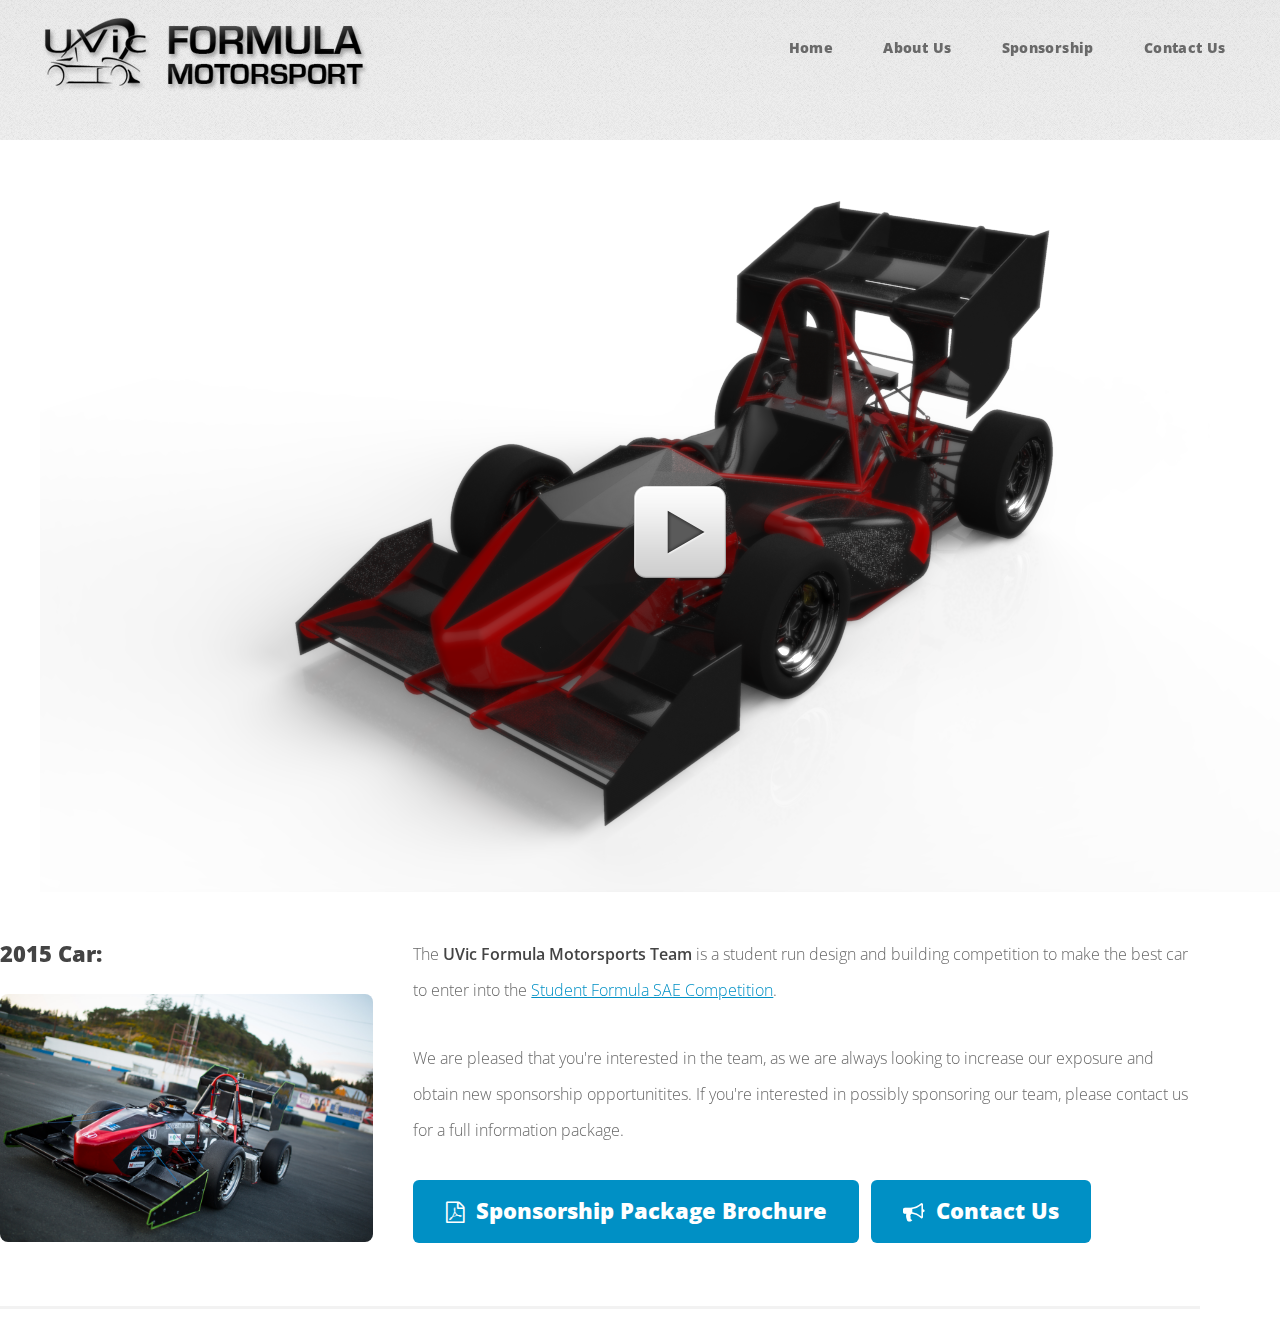
<file: render.html>
<!DOCTYPE HTML>

<html>
	<head>
		<title>UVic FSAE -- The Car</title>
		<meta http-equiv="content-type" content="text/html; charset=utf-8" />
		<meta name="description" content="" />
		<meta name="keywords" content="" />
		<!--[if lte IE 8]><script src="css/ie/html5shiv.js"></script><![endif]-->
		<script src="js/jquery.min.js"></script>
		<script src="js/jquery.dropotron.min.js"></script>
		<script src="js/skel.min.js"></script>
		<script src="js/skel-layers.min.js"></script>
		<script src="js/init.js"></script>
		<noscript>
			<link rel="stylesheet" href="css/skel.css" />
			<link rel="stylesheet" href="css/style.css" />
			<link rel="stylesheet" href="css/style-desktop.css" />
		</noscript>
		<!--[if lte IE 8]><link rel="stylesheet" href="css/ie/v8.css" /><![endif]-->
	</head>
	<body class="homepage">

		<!-- Header -->
			<div id="header-wrapper">
				<header id="header" class="container">
				
					<!-- Logo -->
						<div id="logo">
							<img src="images/logo2.png" alt="UVic FSAE Formula Motorsports"/>
					<!--	<h1><a href="index.html">UVic FSAE</a></h1>
							<span>FSAE</span>	-->
						</div>
					
					<!-- Nav -->
						<nav id="nav">
							<ul>
								<li><a href="index.html">Home</a></li>
								<li>
									<a href="about.html">About Us</a>
									<ul>
										<li><a href="thecar.html">The Car</a></li>
										<li><a href="theteam.html">The Team</a></li>
										<li><a href="https://www.flickr.com/photos/uvicfsae/">Gallery</a></li>
									</ul>
								</li>
								<li><a href="sponsorship.html">Sponsorship</a></li>
								<li><a href="contact.html">Contact Us</a></li>
							</ul>
						</nav>
					
				</header>
			</div>
		
		<!-- Main -->
			<div id="main-wrapper">
				<div class="container">
					<div class="row">
						<div class="12u image fit">
							<iframe src="render/UV15 - Final - Aug8_VR.11.html" width="1280" height="720" frameborder="0">iframe not supported by your browser</iframe>
						</div>
						
						
						
						<div id="main-wrapper">
							<div class="container">
								<div class="row">
									<div class="4u">
									
										<!-- Sidebar -->
											<div id="sidebar">
												<section class="widget thumbnails">
													<h3>2015 Car:</h3>
													<div class="grid">
														<div class="row no-collapse 50%">
															<div class="12u"><a href="#" class="image fit"><img src="images/car2015.jpg" alt="UV15" /></a></div>
															<!--<div class="6u"><a href="#" class="image fit"><img src="images/pic05.jpg" alt="" /></a></div>-->
														</div>
													</div>
												</section>
											</div>
									
									</div>
									<div class="8u important(collapse)">
			
										<!-- Content -->
										<div id="content">
											<section class="last">
												
												<p>The <strong>UVic Formula Motorsports Team</strong> is a student run design and building competition to make the best car to enter into the <a href="http://students.sae.org/cds/formulaseries/fsae/">Student Formula SAE Competition</a>.</p>
												<p>We are pleased that you're interested in the team, as we are always looking to increase our exposure and obtain new sponsorship opportunitites.  If you're interested in possibly sponsoring our team, please contact us for a full information package.</p>
												<a href="documents/UV16_Spon_Pak.pdf" download class="button icon fa-file-pdf-o">Sponsorship Package Brochure</a>
												&nbsp;&nbsp;<a href="Mailto:fsaeadmn@uvic.ca" download class="button icon fa-bullhorn">Contact Us</a>
											</section>
										</div>
									</div>
								</div>
							</div>
						</div>
						
						
						
					</div>
				</div>
			</div>
	</body>
</html>
</file>
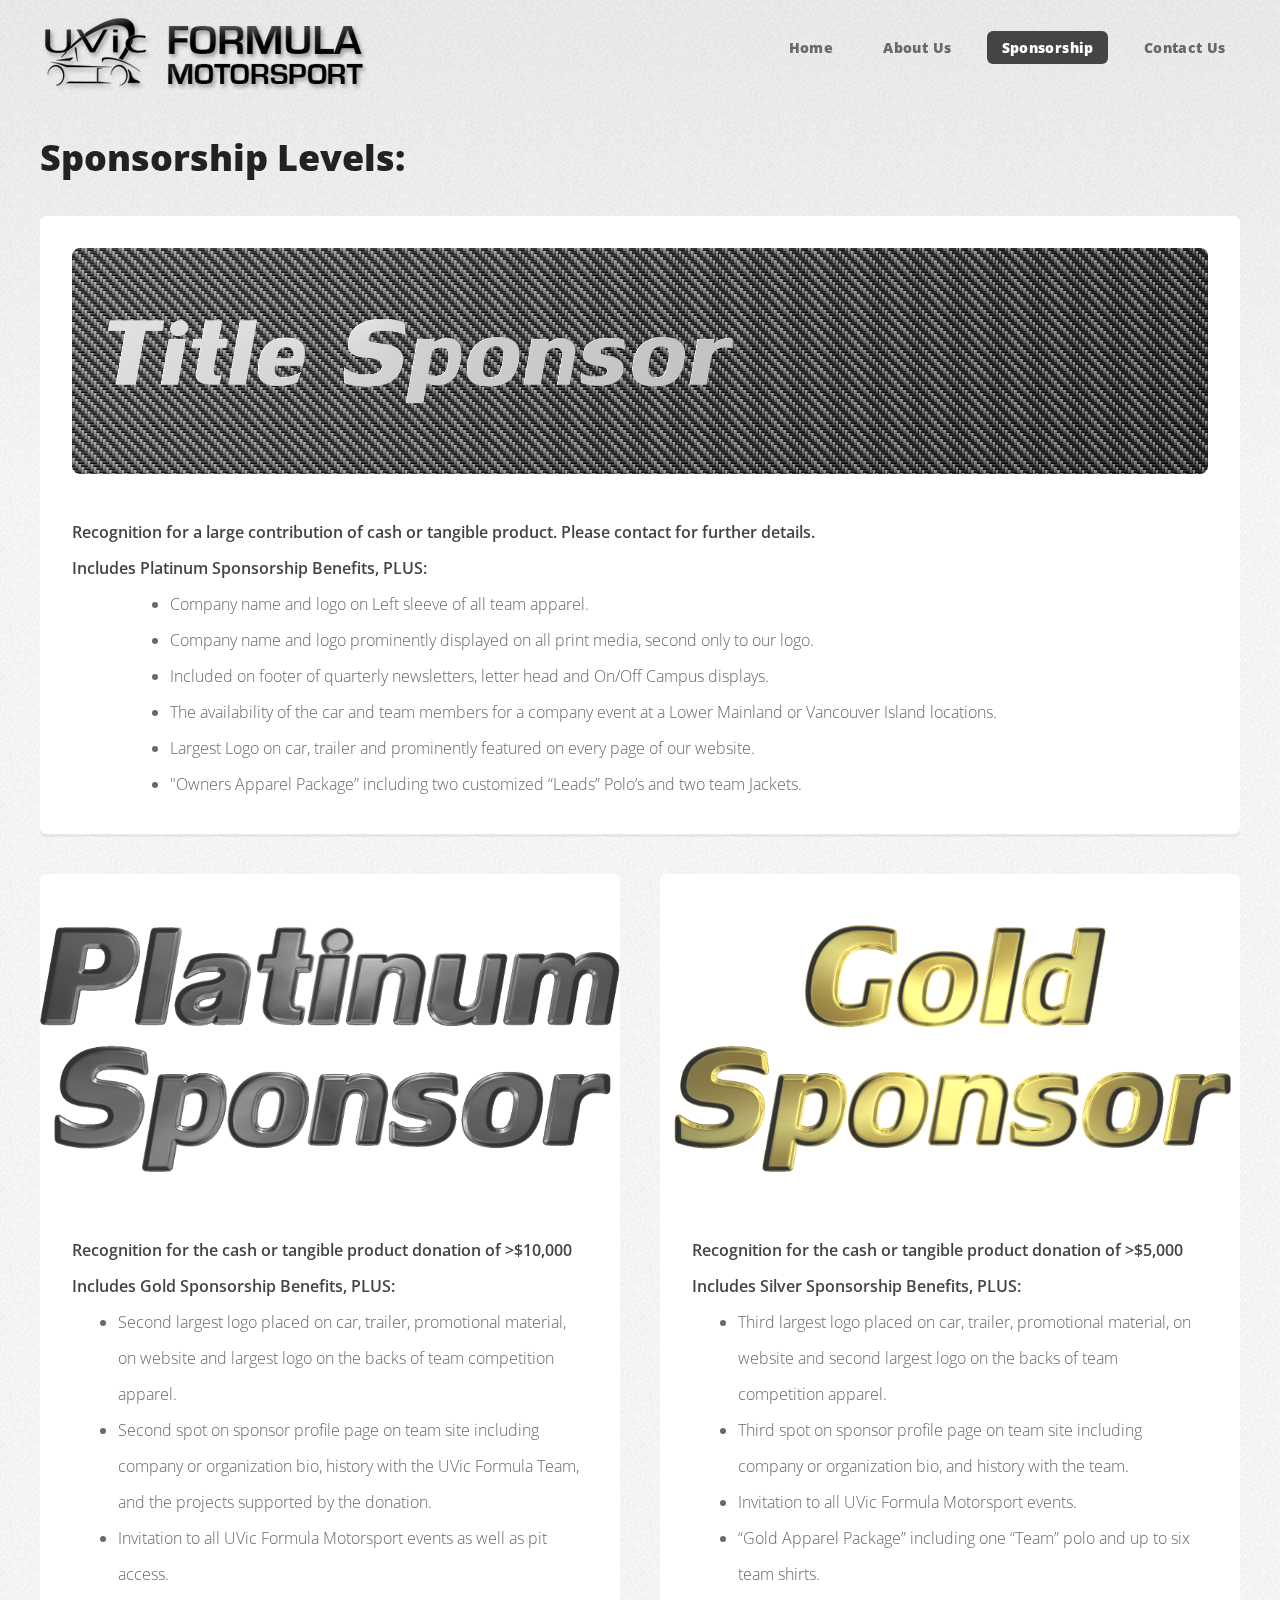
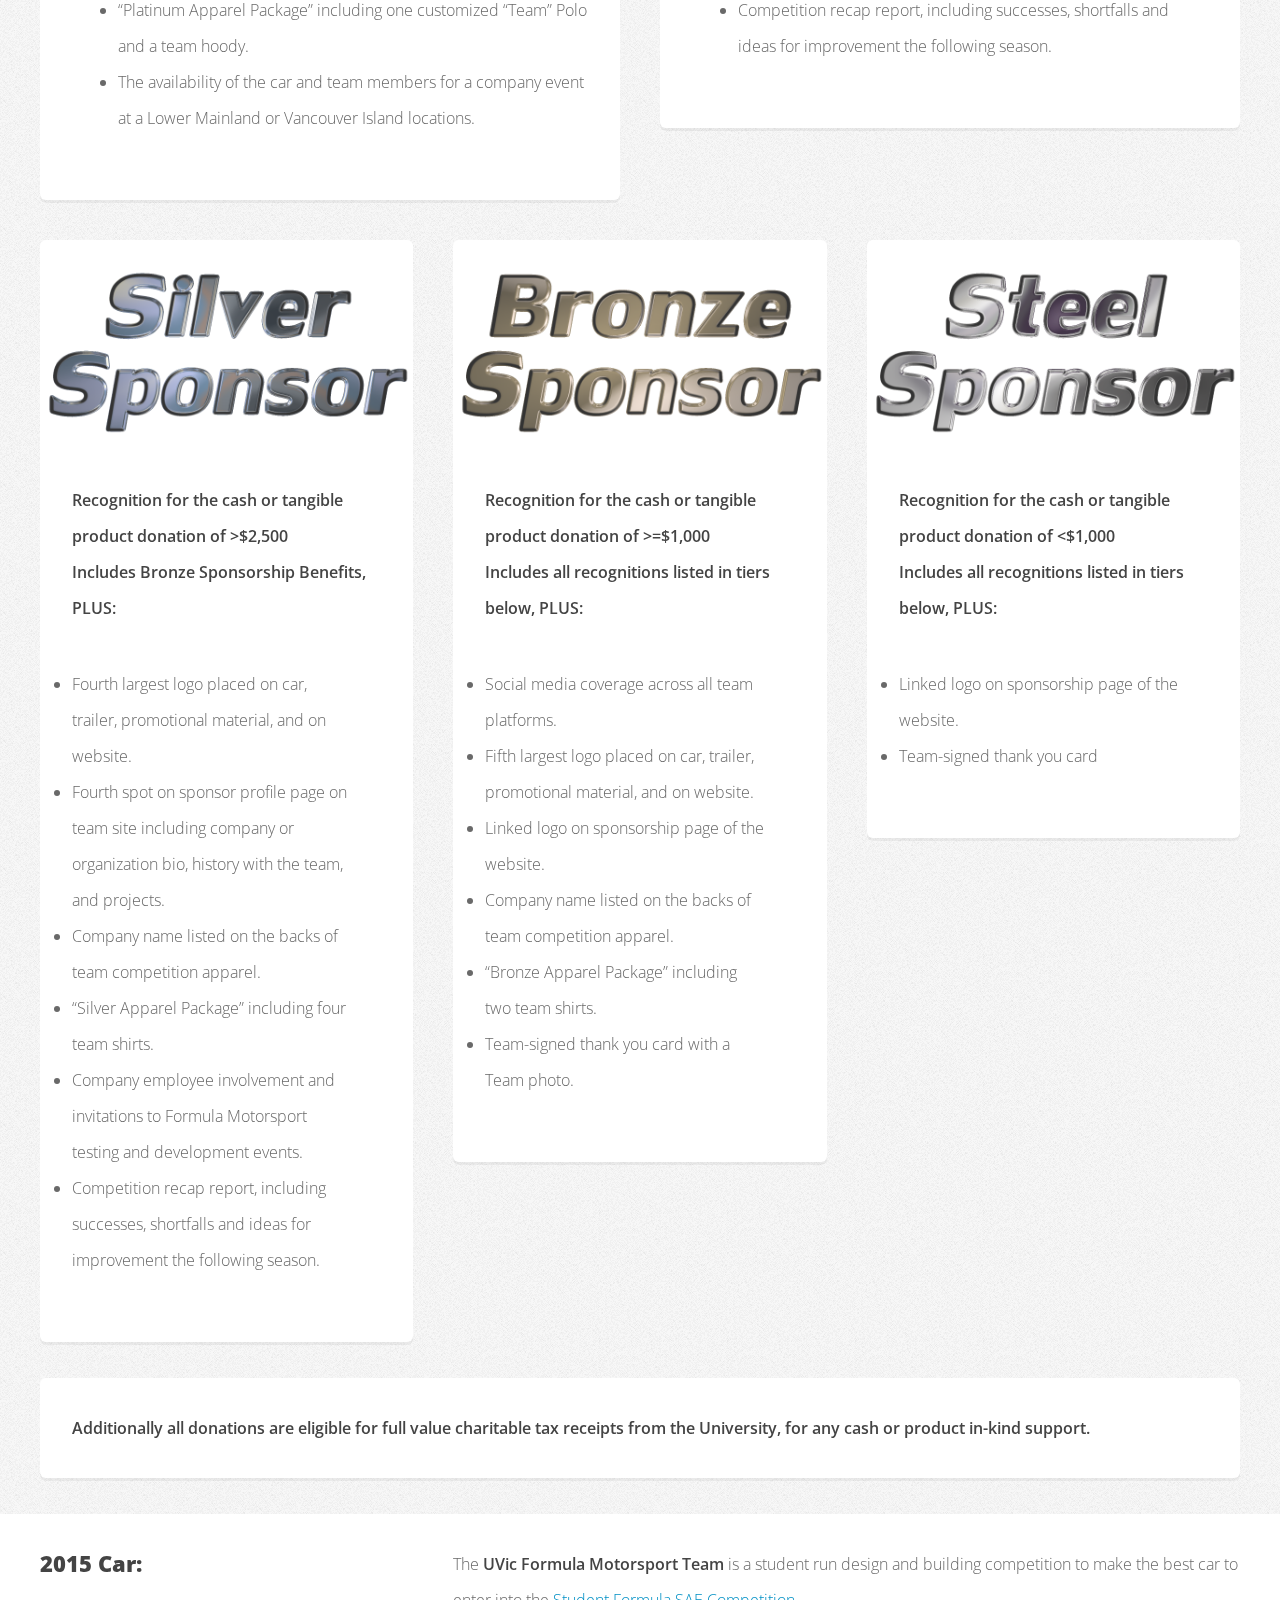
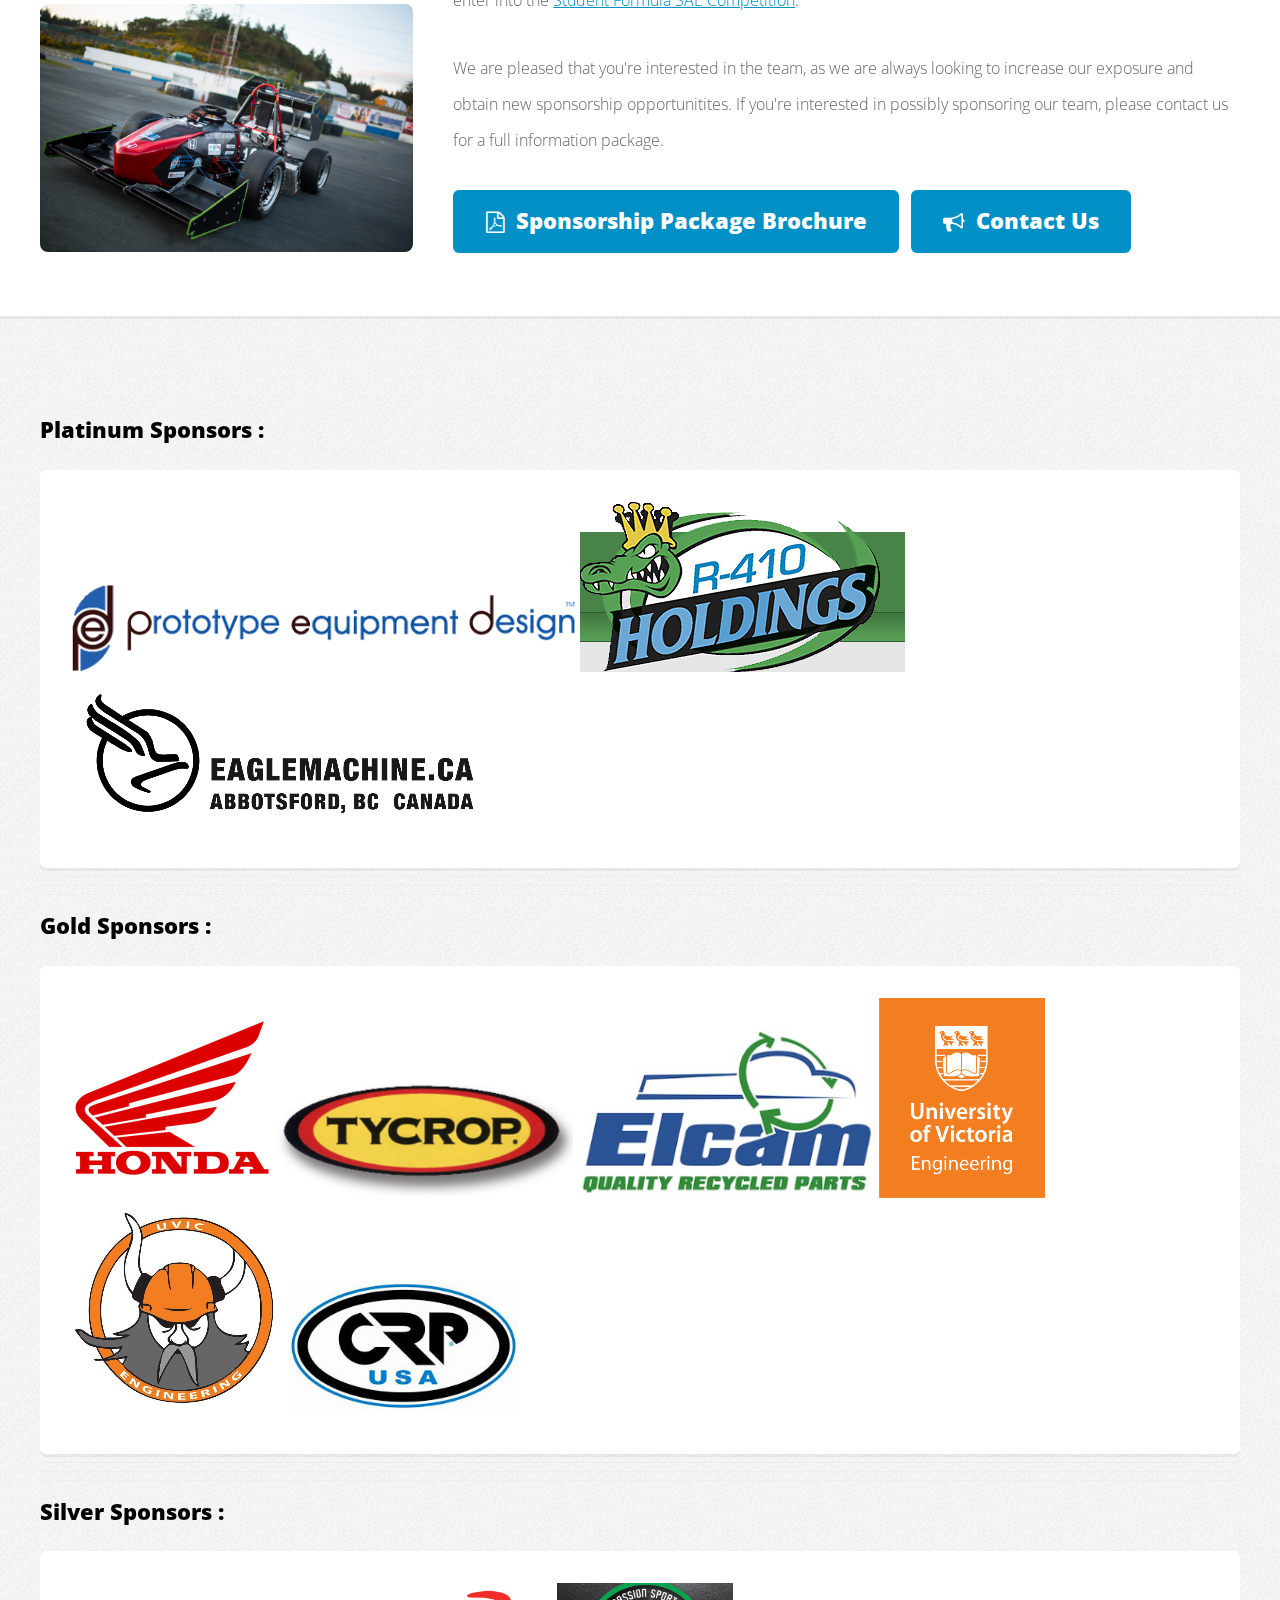
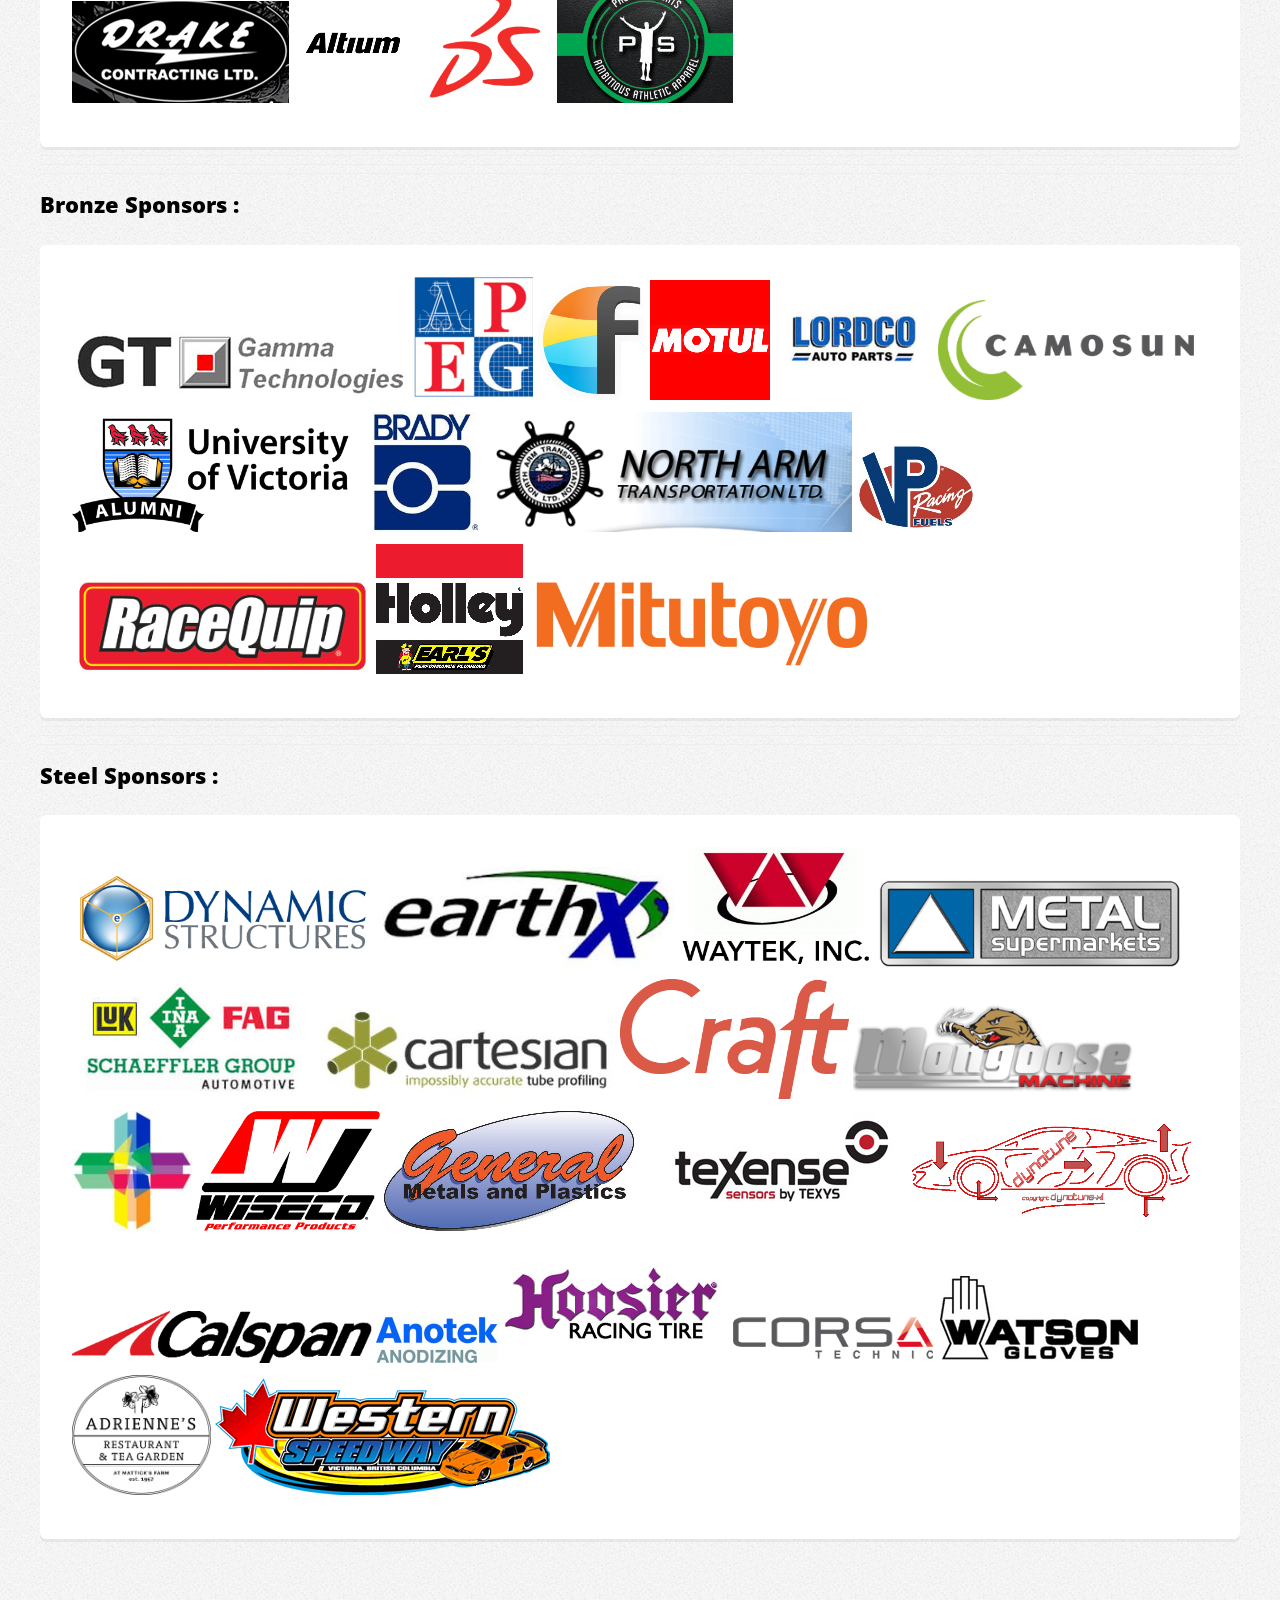
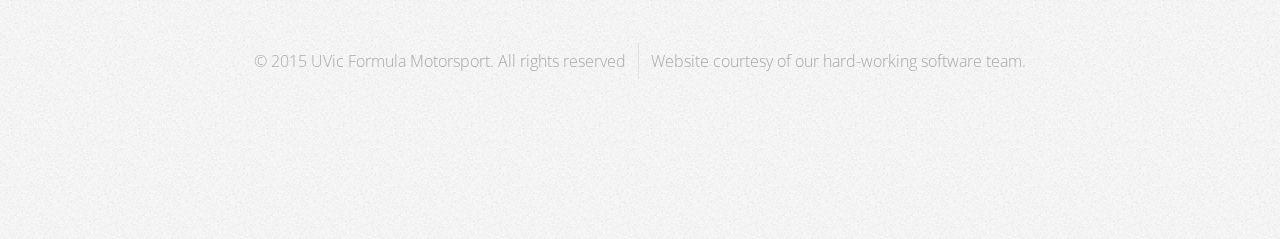
<file: sponsorship.html>
<!DOCTYPE HTML>

<html>
	<head>
		<title>UVic Formula Motorsport -- Sponsorship Information</title>
		<meta http-equiv="content-type" content="text/html; charset=utf-8" />
		<meta name="description" content="" />
		<meta name="keywords" content="" />
		<!--[if lte IE 8]><script src="css/ie/html5shiv.js"></script><![endif]-->
		<script src="js/jquery.min.js"></script>
		<script src="js/jquery.dropotron.min.js"></script>
		<script src="js/skel.min.js"></script>
		<script src="js/skel-layers.min.js"></script>
		<script src="js/init.js"></script>
		<noscript>
			<link rel="stylesheet" href="css/skel.css" />
			<link rel="stylesheet" href="css/style.css" />
			<link rel="stylesheet" href="css/style-desktop.css" />
		</noscript>
		<!--[if lte IE 8]><link rel="stylesheet" href="css/ie/v8.css" /><![endif]-->
	</head>
	<body class="homepage">

		<!-- Header -->
			<div id="header-wrapper">
				<header id="header" class="container">

					<!-- Logo -->
						<div id="logo">
							<img src="images/logo2.png" alt="UVic FSAE Formula Motorsport"/>
					<!--	<h1><a href="index.html">UVic FSAE</a></h1>
							<span>FSAE</span>	-->
						</div>

					<!-- Nav -->
						<nav id="nav">
							<ul>
								<li><a href="index.html">Home</a></li>
								<li>
									<a href="about.html">About Us</a>
									<ul>
										<li><a href="thecar.html">The Car</a></li>
										<li><a href="theteam.html">The Team</a></li>
										<li><a href="https://www.flickr.com/photos/uvicfsae/">Gallery</a></li>
									</ul>
								</li>
								<li class="current"><a href="sponsorship.html">Sponsorship</a></li>
								<li><a href="contact.html">Contact Us</a></li>
							</ul>
						</nav>

				</header>
			</div>


		<!-- Features -->
			<div id="wrapper">
				<div class="container">
					<div class="row">
						<div class="12u">
							<section>
									<h2 class="alt2">Sponsorship Levels:</h2>
							</section>
						</div>
					</div>

					<div class="row">
						<div class="12u">
							<section class="box">
								<a href="#" class="image featured"><img src="images/title.png" alt="" /></a>
								<!--	<h2 class="alt2 title">Title Sponsor</h2>-->
								<header>
									<p><strong>Recognition for a large contribution of cash or tangible product. Please contact for further details.<br>Includes Platinum Sponsorship Benefits, PLUS:</strong></p>
									<div class="row">
									<div class="1u"></div>
									<div class="11u">
									<bl>
										<li>Company name and logo on Left sleeve of all team apparel. </li>
										<li>Company name and logo prominently displayed on all print media, second only to our logo.</li>
										<li>Included on footer of quarterly newsletters, letter head and On/Off Campus displays.</li>
										<li>The availability of the car and team members for a company event at a Lower Mainland or Vancouver Island locations.</li>
										<li>Largest Logo on car, trailer and prominently featured on every page of our website.</li>
										<li>"Owners Apparel Package” including two customized “Leads” Polo’s and two team Jackets.</li>
									</bl>
									</div></div>
								</header>
							</section>
						</div>
					</div>

					<div class="row">
						<div class="6u">
							<section class="box feature">
								<a href="#" class="image featured"><img src="images/platinum_16_9.png" alt="" /></a>
								<div class="inner">
									<header>
										<p><strong>Recognition for the cash or tangible product donation of >$10,000<br>Includes Gold Sponsorship Benefits, PLUS:</strong></p>
										<div class="row">
										<div class="1u"></div>
										<div class="11u">
										<bl>
											<li>Second largest logo placed on car, trailer, promotional material, on website and largest logo on the backs of team competition apparel.</li>
											<li>Second spot on sponsor profile page on team site including company or organization bio, history with the UVic Formula Team, and the projects supported by the donation.</li>
											<li>Invitation to all UVic Formula Motorsport events as well as pit access.</li>
											<li>“Platinum Apparel Package” including one customized “Team” Polo and a team hoody.</li>
											<li>The availability of the car and team members for a company event at a Lower Mainland or Vancouver Island locations.</li>
										</bl>
										</div></div>
									</header>
								</div>
							</section>
						</div>
						<div class="6u">
							<section class="box feature">
								<a href="#" class="image featured"><img src="images/gold_16_9.png" alt="" /></a>
								<div class="inner">
									<header>
										<p><strong>Recognition for the cash or tangible product donation of >$5,000<br>Includes Silver Sponsorship Benefits, PLUS:</strong></p>
										<div class="row">
										<div class="1u"></div>
										<div class="11u">
										<bl>
											<li>Third largest logo placed on car, trailer, promotional material, on website and second largest logo on the backs of team competition apparel.</li>
											<li>Third spot on sponsor profile page on team site including company or organization bio, and history with the team.</li>
											<li>Invitation to all UVic Formula Motorsport events.</li>
											<li>“Gold Apparel Package” including one “Team” polo and up to six team shirts.</li>
											<li>Competition recap report, including successes, shortfalls and ideas for improvement the following season.</li>
										</bl>
										</div></div>
									</header>
								</div>
							</section>
						</div>
					</div>

					<div class="row">
						<div class="4u">

							<!-- Box -->
								<section class="box feature">
									<a href="#" class="image featured"><img src="images/silver_16_9.png" alt="" /></a>
									<div class="inner">
										<header>
											<p><strong>Recognition for the cash or tangible product donation of >$2,500<br>Includes Bronze Sponsorship Benefits, PLUS:</strong></p>
											<div class="row">
											<div class="1u"></div>
											<div class="11u">
											<bl>
												<li>Fourth largest logo placed on car, trailer, promotional material, and on website.</li>
												<li>Fourth spot on sponsor profile page on team site including company or organization bio, history with the team, and projects.</li>
												<li>Company name listed on the backs of team competition apparel.</li>
												<li>“Silver Apparel Package” including four team shirts.</li>
												<li>Company employee involvement and invitations to Formula Motorsport testing and development events.</li>
												<li>Competition recap report, including successes, shortfalls and ideas for improvement the following season.</li>
											</bl>
											</div></div>
										</header>
									</div>
								</section>

						</div>
						<div class="4u">

							<!-- Box -->
								<section class="box feature last">
									<a href="#" class="image featured"><img src="images/bronze_16_9.png" alt="" /></a>
									<div class="inner">
										<header>
											<p><strong>Recognition for the cash or tangible product donation of >=$1,000<br>Includes all recognitions listed in tiers below, PLUS:</strong></p>
											<div class="row">
											<div class="1u"></div>
											<div class="11u">
											<bl>
												<li>Social media coverage across all team platforms.</li>
												<li>Fifth largest logo placed on car, trailer, promotional material, and on website.</li>
												<li>Linked logo on sponsorship page of the website.</li>
												<li>Company name listed on the backs of team competition apparel.</li>
												<li>“Bronze Apparel Package” including two team shirts.</li>
												<li>Team-signed thank you card with a Team photo.</li>
											</bl>
											</div></div>
										</header>
									</div>
								</section>

						</div>
						<div class="4u">

							<!-- Box -->
								<section class="box feature">
									<a href="#" class="image featured"><img src="images/steel_16_9.png" alt="" /></a>
									<div class="inner">
										<header>
											<p><strong>Recognition for the cash or tangible product donation of  <$1,000<br>Includes all recognitions listed in tiers below, PLUS:</strong></p>
											<div class="row">
											<div class="1u"></div>
											<div class="11u">
											<bl>
												<li>Linked logo on sponsorship page of the website.</li>
												<li>Team-signed thank you card </li>
											</bl>
											</div></div>
										</header>
									</div>
								</section>

						</div>
					</div>
				</div>
			</div>
			<br>
				<div class="container box">
						<strong>Additionally all donations are eligible for full value charitable tax receipts from the University, for any cash or product in-kind support.</strong>
				</div>
		<!-- Main -->
			<br>
			<div id="main-wrapper">
				<div class="container">
					<div class="row">
						<div class="4u">

							<!-- Sidebar -->
								<div id="sidebar">
									<section class="widget thumbnails">
										<h3>2015 Car:</h3>
										<div class="grid">
											<div class="row no-collapse 50%">
												<div class="12u"><a href="#" class="image fit"><img src="images/car2015.jpg" alt="UV15" /></a></div>
												<!--<div class="6u"><a href="#" class="image fit"><img src="images/pic05.jpg" alt="" /></a></div>-->
											</div>
										</div>
									</section>
								</div>

						</div>
						<div class="8u important(collapse)">

							<!-- Content -->
							<div id="content">
								<section class="last">

									<p>The <strong>UVic Formula Motorsport Team</strong> is a student run design and building competition to make the best car to enter into the <a href="http://students.sae.org/cds/formulaseries/fsae/">Student Formula SAE Competition</a>.</p>
									<p>We are pleased that you're interested in the team, as we are always looking to increase our exposure and obtain new sponsorship opportunitites.  If you're interested in possibly sponsoring our team, please contact us for a full information package.</p>
									<a href="documents/UV16_spon_pak_20151205.pdf" download class="button icon fa-file-pdf-o">Sponsorship Package Brochure</a>
									&nbsp;&nbsp;<a href="Mailto:fsaeadmn@uvic.ca" download class="button icon fa-bullhorn">Contact Us</a>
								</section>
							</div>
						</div>
					</div>
				</div>
			</div>

		<!-- Footer -->
			<div id="footer-wrapper">
				<footer id="footer" class="container">
					<div class="row">
						<div class="12u">
							<!-- Platinum -->
								<h3 style="color:#000000">Platinum Sponsors :</h3>
								<section class="box">
									<ul>
										<a href="http://engineersmachineshop.ca"><img src="images/sponsors/prototypeequip_lg.png" /></a>
										<a href="http://www.r410.ca/"><img src="images/sponsors/r-410_sm.png" /></a>
										<a href="http://eaglemachine.ca/"><img src="images/sponsors/eaglemach_lg.jpg" /></a>

									</ul>
								</section>
						</div>
					</div>
					<hr><hr><hr>

					<div class="row">
						<div class="12u">
							<!-- Gold -->
								<h3 style="color:#000000">Gold Sponsors :</h3>
								<section class="box">
									<ul>
										<a href="http://honda.ca"><img src="images/sponsors/honda_med.png" /></a>
										<a href="http://tycrop.ca"><img src="images/sponsors/tycrop_lg.jpg" /></a>
										<a href="http://elcamauto.net/"><img src="images/sponsors/elcam_sm.jpg" /></a>
										<a href="https://www.uvic.ca/engineering/"><img src="images/sponsors/uvicengr_med.jpg" /></a>
										<a href="http://ess.uvic.ca/"><img src="images/sponsors/uvicess_med.jpg" /></a>
										<a href="http://www.crp-usa.net/"><img src="images/sponsors/crpusa_med.jpg" /></a>

									</ul>
								</section>
						</div>
					</div>
					<hr><hr><hr>

					<div class="row">
						<div class="12u">
							<!-- Silver -->
								<h3 style="color:#000000">Silver Sponsors :</h3>
								<section class="box">
									<ul>
										<a href="http://www.drakecontracting.ca/"><img src="images/sponsors/drakecontracting_sm.jpg" /></a>
										<a href="http://altium.com"><img src="images/sponsors/altium_sm.jpg" /></a>
										<a href="http://www.solidworks.com/"><img src="images/sponsors/solidworks_sm2.png" /></a>
										<a href="http://www.passionsports.ca/"><img src="images/sponsors/passionsports_sm.jpg" /></a>


									</ul>
								</section>
						</div>
					</div>
					<hr><hr><hr>

					<div class="row">
						<div class="12u">
							<!-- Bronze -->
								<h3 style="color:#000000">Bronze Sponsors :</h3>
								<section class="box">
									<ul>
										<a href="http://www.gtisoft.com/"><img src="images/sponsors/gammatech_lg.jpg" /></a>
										<a href="http://apeg.bc.ca"><img src="images/sponsors/apeg_sm.jpg" /></a>
										<!--<a href="http://ansys.com"><img src="images/sponsors/ansys_lg.png" /></a>-->
										<a href="https://www.flowdock.com/"><img src="images/sponsors/flowdock_sm.jpeg" /></a>
										<a href="http://motul.speclube.com/"><img src="images/sponsors/motul_sm.jpg" /></a>
										<a href="http://www.lordco.com/"><img src="images/sponsors/lordco_sm.jpg" /></a>
										<a href="http://camosun.ca/"><img src="images/sponsors/camosun_sm.png" /></a>
										<a href="http://alumni.uvic.ca"><img src="images/sponsors/uvicalum_lg.jpg" /></a>
										<a href="http://www.bradycanada.ca/"><img src="images/sponsors/brady_sm.jpg" /></a>
										<a href="http://northarm.bc.ca/"><img src="images/sponsors/northarm_sm.png" /></a>
										<a href="http://www.asenz360services.com/vpmap/DIST/Wcanada.html"><img src="images/sponsors/vpfuel_sm.jpg" /></a>
										<a href="http://www.racequip.com/"><img src="images/sponsors/racequip_sm.jpg" /></a>
										<a href="https://www.holley.com/"><img src="images/sponsors/holley-comb_sm.jpg" /></a>
										<a href="http://www.mitutoyo.ca/"><img style="height:100px" src="images/sponsors/mitutoyo_med.jpg" /></a>

									</ul>
								</section>
						</div>
					</div>
					<hr><hr><hr>

					<div class="row">
						<div class="12u">
							<!-- Steel -->
								<h3 style="color:#000000">Steel Sponsors :</h3>
								<section class="box">
									<ul>
										<a href="http://www.empireds.com/"><img src="images/sponsors/dynamicstructures_med.png" /></a>
										<a href="http://earthxmotorsports.com/"><img src="images/sponsors/earthx_med.jpg" /></a>
										<a href="http://www.waytekwire.com/"><img src="images/sponsors/waytek_sm.png" /></a>
										<a href="http://metalsupermarkets.ca"><img src="images/sponsors/metalsuper_lg.jpg" /></a>
										<a href="http://schaeffler.com"><img src="images/sponsors/schaeffler_lg.jpg" /></a>
										<a href="http://cartesiantube.com"><img src="images/sponsors/cartesian_lg.jpg" /></a>
										<a href="http://buildwithcraft.com/"><img src="images/sponsors/craftcms_sm.png" /></a>
										<a href="http://www.mongoosemachine.com/"><img src="images/sponsors/mongoose_sm.png" /></a>
										<a href="http://www.wirecare.com/"><img src="images/sponsors/wirecare_sm.jpeg" /></a>
										<a href="http://www.wiseco.com/"><img src="images/sponsors/wiseco_sm.jpg" /></a>
										<a href="http://www.metalsandplastics.ca/"><img src="images/sponsors/genmetal_sm.jpg" /></a>
										<a href="http://www.texense.com/en/"><img src="images/sponsors/texense_sm.jpg" /></a>
										<a href="http://www.dynatune-xl.com/"><img src="images/sponsors/dynatune_sm.png" /></a>
										<a href="http://www.calspan.com/"><img src="images/sponsors/calspan_sm.png" /></a>
										<a href="http://anotechanodizing.com"><img src="images/sponsors/anotekano_sm.gif" /></a>
										<a href="https://www.hoosiertire.com/"><img src="images/sponsors/hoosier_sm.jpg" /></a>
										<a href="http://www.corsa-technic.com/"><img src="images/sponsors/corsatech_sm.gif" /></a>
										<a href="http://www.watsongloves.com/"><img src="images/sponsors/watson_sm.jpg" /></a>
										<a href="http://www.adriennesteagarden.com/"><img style="height:120px" src="images/sponsors/adrienne_med.jpg" /></a>
										<a href="http://www.westernspeedway.net/"><img src="images/sponsors/western_med.png" /></a>

									</ul>
								</section>
						</div>
					</div>

					<div class="row">
						<div class="12u">
							<div id="copyright">
								<ul class="menu">
									<li>&copy; 2015 UVic Formula Motorsport. All rights reserved</li><li>Website courtesy of our hard-working software team.</li>
								</ul>
							</div>
						</div>
					</div>
				</footer>
			</div>

	</body>
</html>
</file>
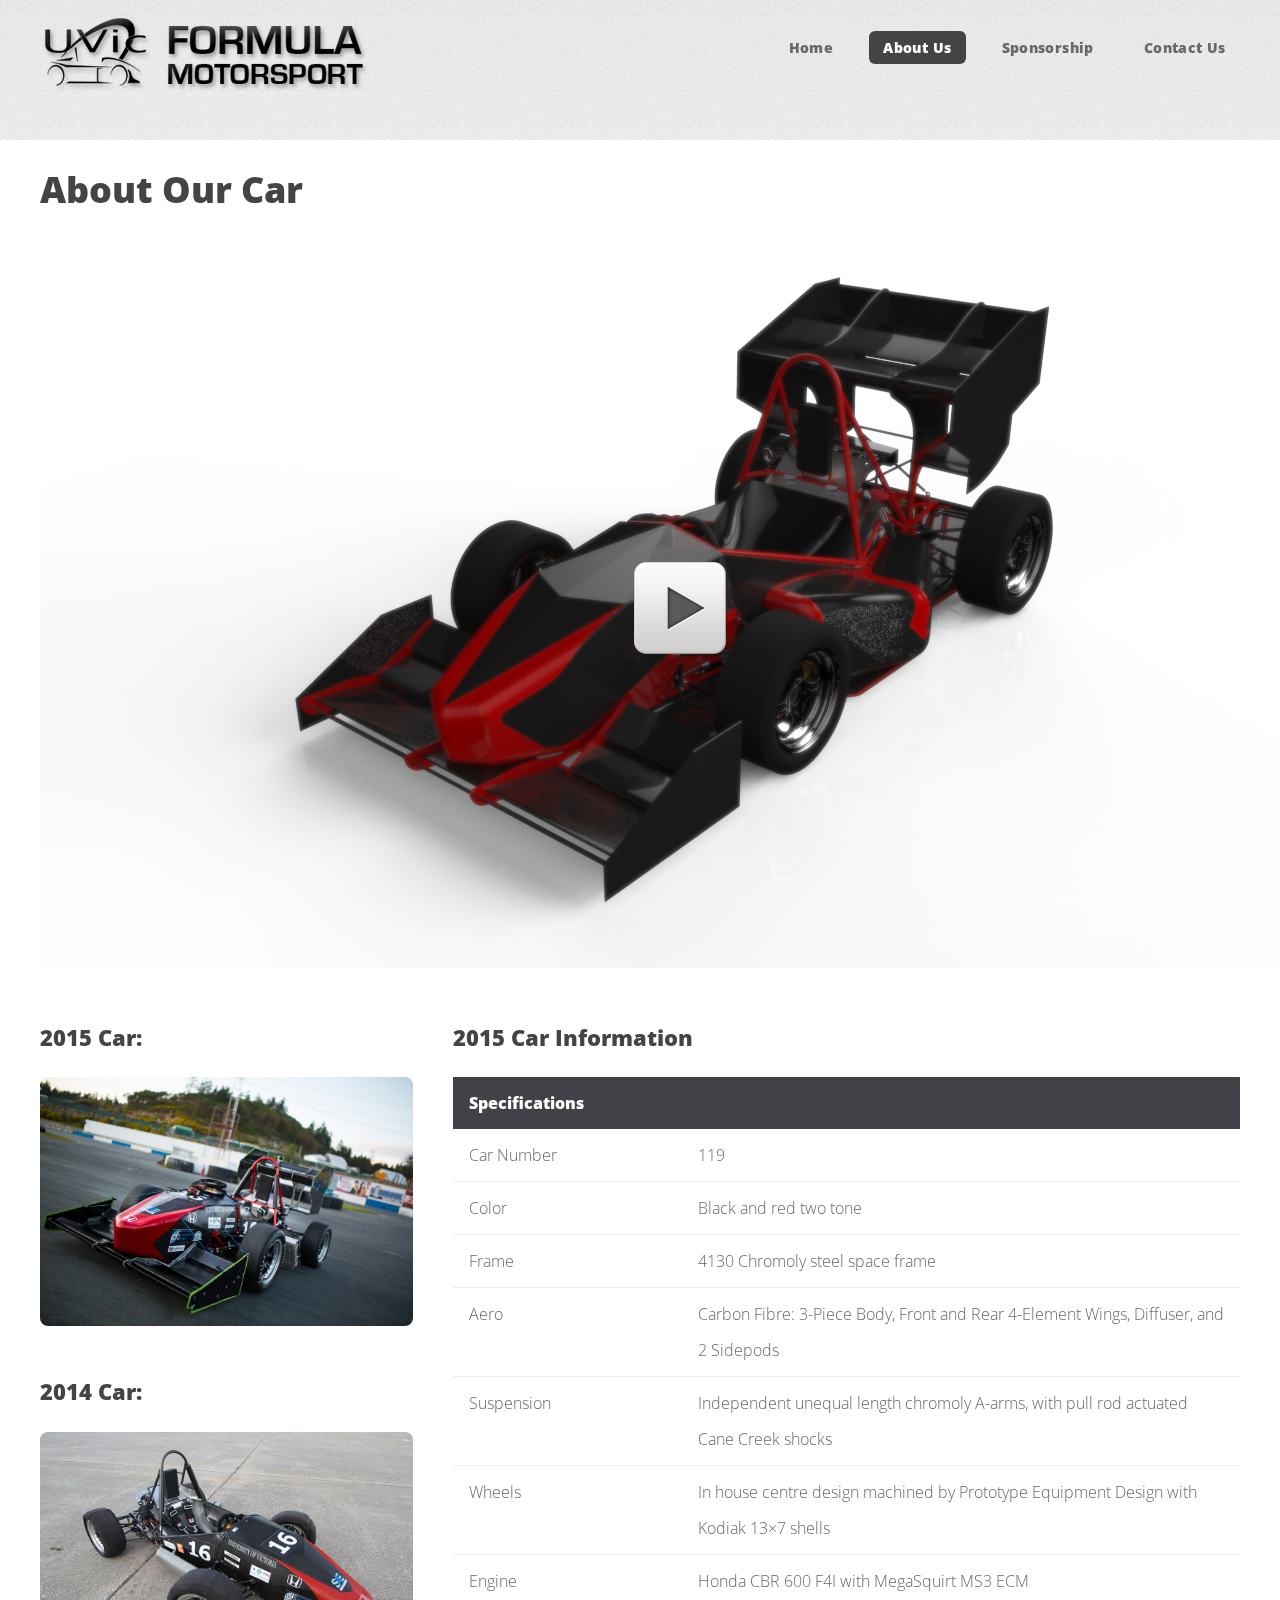
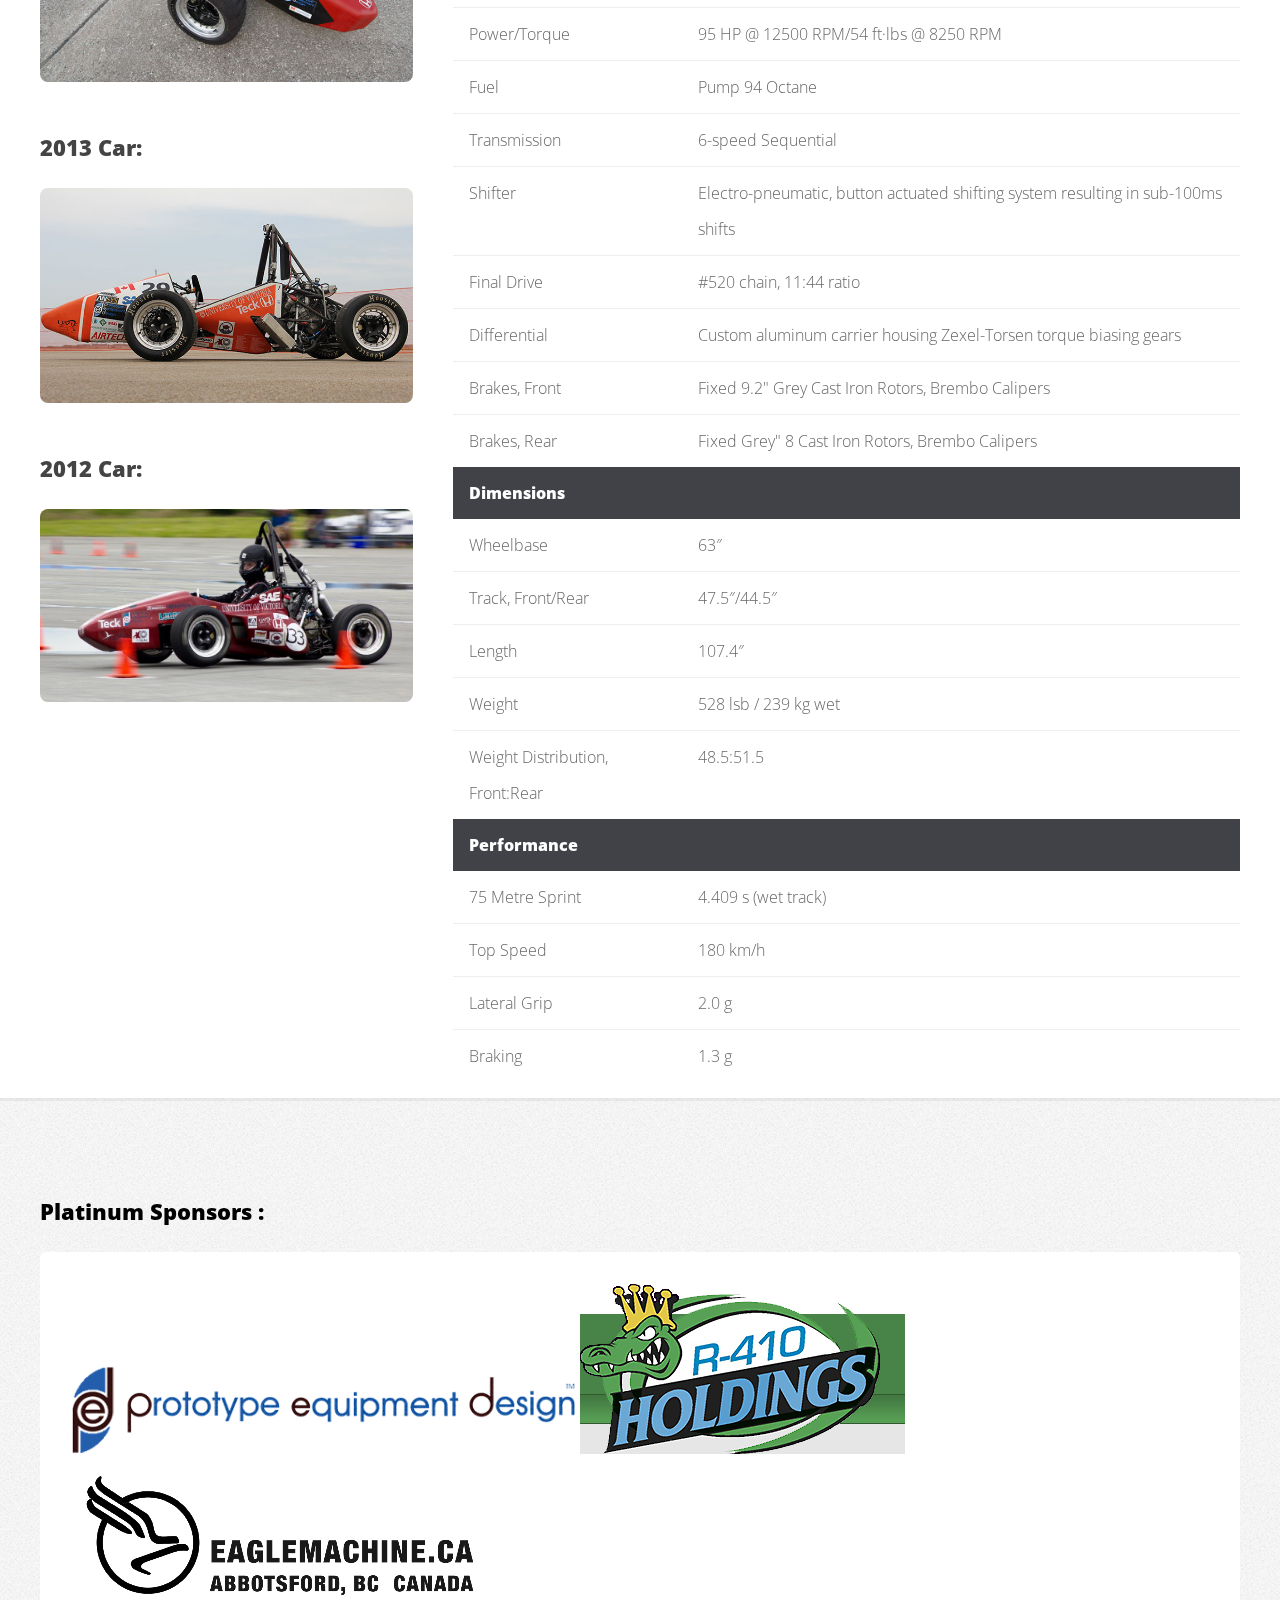
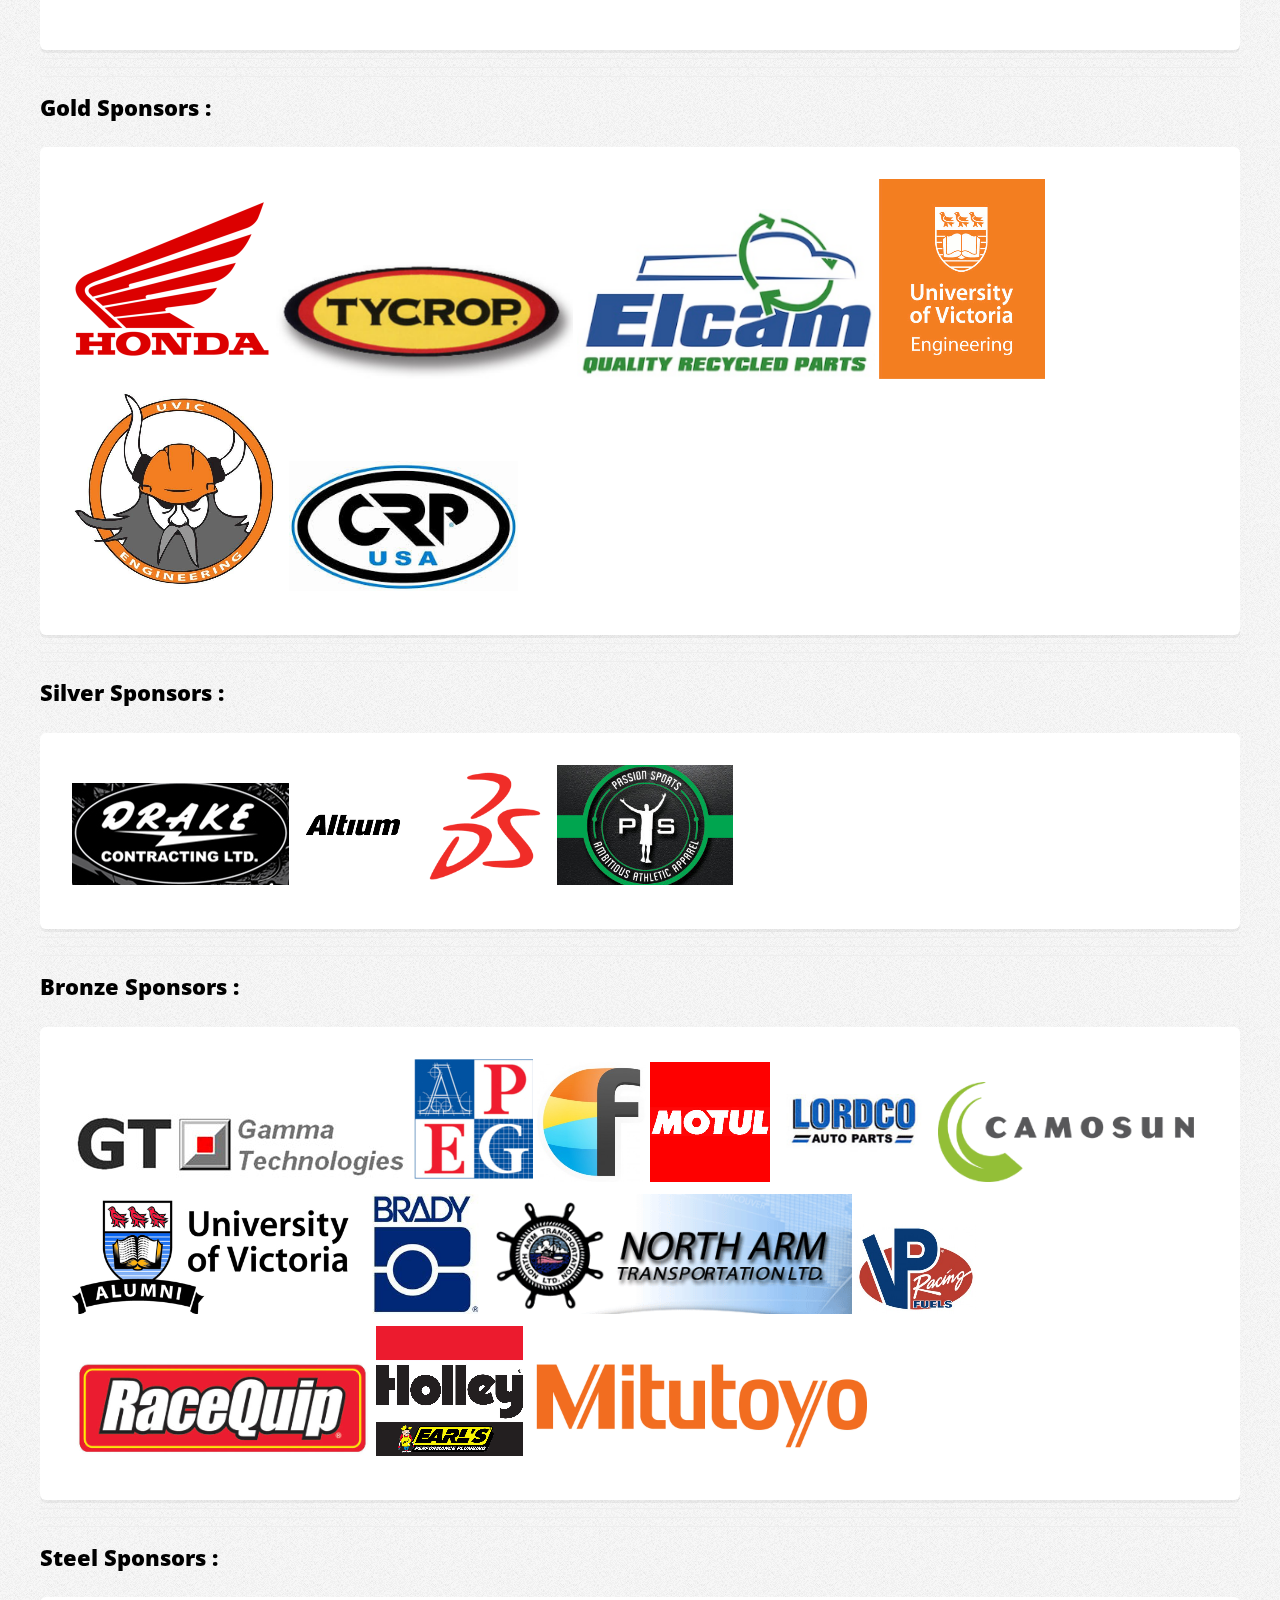
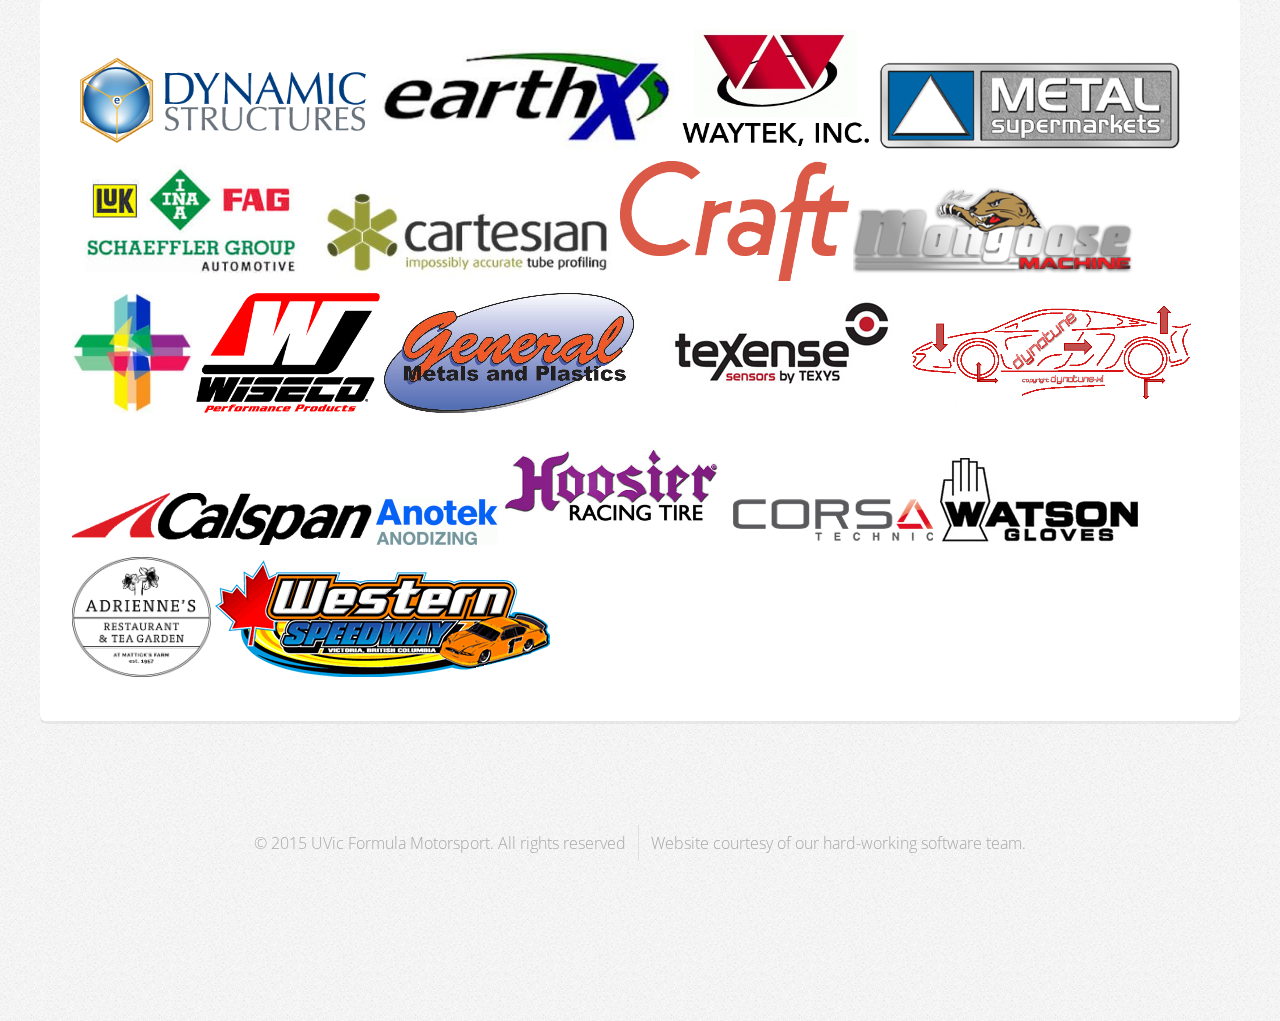
<file: thecar.html>
<!DOCTYPE HTML>

<html>
	<head>
		<title>UVic Formula Motorsport -- The Car</title>
		<meta http-equiv="content-type" content="text/html; charset=utf-8" />
		<meta name="description" content="" />
		<meta name="keywords" content="" />
		<!--[if lte IE 8]><script src="css/ie/html5shiv.js"></script><![endif]-->
		<script src="js/jquery.min.js"></script>
		<script src="js/jquery.dropotron.min.js"></script>
		<script src="js/skel.min.js"></script>
		<script src="js/skel-layers.min.js"></script>
		<script src="js/init.js"></script>
		<noscript>
			<link rel="stylesheet" href="css/skel.css" />
			<link rel="stylesheet" href="css/style.css" />
			<link rel="stylesheet" href="css/style-desktop.css" />
		</noscript>
		<!--[if lte IE 8]><link rel="stylesheet" href="css/ie/v8.css" /><![endif]-->
	</head>
	<body class="homepage">

		<!-- Header -->
			<div id="header-wrapper">
				<header id="header" class="container">
				
					<!-- Logo -->
						<div id="logo">
							<img src="images/logo2.png" alt="UVic FSAE Formula Motorsport"/>
					<!--	<h1><a href="index.html">UVic FSAE</a></h1>
							<span>FSAE</span>	-->
						</div>
					
					<!-- Nav -->
						<nav id="nav">
							<ul>
								<li><a href="index.html">Home</a></li>
								<li class="current">
									<a href="about.html">About Us</a>
									<ul>
										<li><a href="thecar.html">The Car</a></li>
										<li><a href="theteam.html">The Team</a></li>
										<li><a href="https://www.flickr.com/photos/uvicfsae/">Gallery</a></li>
									</ul>
								</li>
								<li><a href="sponsorship.html">Sponsorship</a></li>
								<li><a href="contact.html">Contact Us</a></li>
							</ul>
						</nav>
					
				</header>
			</div>
		
		<!-- Main -->
			<div id="main-wrapper">
				<div class="container">
					<div class="row">
						<div class="12u image fit">
							<h2>About Our Car</h2>
							<iframe src="render/UV15 - Final - Aug8_VR.11.html" width="1280" height="720" frameborder="0">iframe not supported by your browser</iframe>
							<!--<a href="render.html"><img src="images/car2015-banner.jpg" /></a>-->
						</div>
					</div>
					
					<div class="row">
						<div class="4u">
						
							<!-- Sidebar -->
								<div id="sidebar">
									<section class="widget thumbnails">
										<h3>2015 Car:</h3>
										<div class="grid">
											<div class="row no-collapse 50%">
												<div class="12u"><a class="image fit"><img src="images/car2015.jpg" alt="UV15" /></a></div>
											</div>
										</div>

										<h3>2014 Car:</h3>
										<div class="grid">
											<div class="row no-collapse 50%">
												<div class="12u"><a class="image fit"><img src="images/car2014.jpg" alt="UV14" /></a></div>
											</div>
										</div>
										
										<h3>2013 Car:</h3>
										<div class="grid">
											<div class="row no-collapse 50%">
												<div class="12u"><a class="image fit"><img src="images/car2013.jpg" alt="UV13" /></a></div>
											</div>
										</div>
										
										<h3>2012 Car:</h3>
										<div class="grid">
											<div class="row no-collapse 50%">
												<div class="12u"><a class="image fit"><img src="images/car2012.jpg" alt="UV12" /></a></div>
											</div>
										</div>
									</section>
								</div>
						
						</div>
						<div class="8u important(collapse)">

							<!-- Content -->
							<div id="content">
								<section class="last">
									<h3>2015 Car Information</h3>
									<table class="default">
										<thead>
											<tr>
												<th>Specifications</th>
												<th></th>
											</tr>
										</thead>
										<tbody>
											<tr>
												<td>Car Number</td>
												<td>119</td>
											</tr>
											<tr>
												<td>Color</td>
												<td>Black and red two tone</td>
											</tr>
											<tr>
												<td>Frame</td>
												<td>4130 Chromoly steel space frame</td>
											</tr>
											<tr>
												<td>Aero</td>
												<td>Carbon Fibre: 3-Piece Body, Front and Rear 4-Element Wings, Diffuser, and 2 Sidepods</td>
											</tr>
											<tr>
												<td>Suspension</td>
												<td>Independent unequal length chromoly A-arms, with pull rod actuated Cane Creek shocks</td>
											</tr>
											<tr>
												<td>Wheels</td>
												<td>In house centre design machined by Prototype Equipment Design with Kodiak 13×7 shells</td>
											</tr>
											<tr>
												<td>Engine</td>
												<td>Honda CBR 600 F4I with MegaSquirt MS3 ECM</td>
											</tr>
											<tr>
												<td>Power/Torque</td>
												<td>95 HP @ 12500 RPM/54 ft·lbs @ 8250 RPM</td>
											</tr>
											<tr>
												<td>Fuel</td>
												<td>Pump 94 Octane</td>
											</tr>
											<tr>
												<td>Transmission</td>
												<td>6-speed Sequential</td>
											</tr>
											<tr>
												<td>Shifter</td>
												<td>Electro-pneumatic, button actuated shifting system resulting in sub-100ms shifts</td>
											</tr>
											<tr>
												<td>Final Drive</td>
												<td>#520 chain, 11:44 ratio</td>
											</tr>
											<tr>
												<td>Differential</td>
												<td>Custom aluminum carrier housing Zexel-Torsen torque biasing gears</td>
											</tr>
											<tr>
												<td>Brakes, Front</td>
												<td>Fixed 9.2" Grey Cast Iron Rotors, Brembo Calipers</td>
											</tr>
											<tr>
												<td>Brakes, Rear</td>
												<td>Fixed Grey" 8 Cast Iron Rotors, Brembo Calipers</td>
											</tr>
										</tbody>
										<thead>
											<tr>
												<th>Dimensions</th>
												<th></th>
											</tr>
										</thead>
										<tbody>
											<tr>
												<td>Wheelbase</td>
												<td>63″</td>
											</tr>
											<tr>
												<td>Track, Front/Rear</td>
												<td>47.5″/44.5″</td>
											</tr>
											<tr>
												<td>Length</td>
												<td>107.4″</td>
											</tr>
											<tr>
												<td>Weight</td>
												<td>528 lsb / 239 kg wet</td>
											</tr>
											<tr>
												<td>Weight Distribution, Front:Rear</td>
												<td>48.5:51.5</td>
											</tr>
										</tbody>
										<thead>
											<tr>
												<th>Performance</th>
												<th></th>
											</tr>
										</thead>
										<tbody>
											<tr>
												<td>75 Metre Sprint</td>
												<td>4.409 s (wet track)</td>
											</tr>
											<tr>
												<td>Top Speed</td>
												<td>180 km/h</td>
											</tr>
											<tr>
												<td>Lateral Grip</td>
												<td>2.0 g</td>
											</tr>
											<tr>
												<td>Braking</td>
												<td>1.3 g</td>
											</tr>
										</tbody>
									</table>
								</section>
							</div>
						</div>
					</div>
				</div>
			</div>

		<!-- Footer -->
			<div id="footer-wrapper">
				<footer id="footer" class="container">
					<div class="row">
						<div class="12u">
							<!-- Platinum -->
								<h3 style="color:#000000">Platinum Sponsors :</h3>
								<section class="box">
									<ul>
										<a href="http://engineersmachineshop.ca"><img src="images/sponsors/prototypeequip_lg.png" /></a>
										<a href="http://www.r410.ca/"><img src="images/sponsors/r-410_sm.png" /></a>
										<a href="http://eaglemachine.ca/"><img src="images/sponsors/eaglemach_lg.jpg" /></a>
										
									</ul>
								</section>
						</div>
					</div>
					<hr><hr><hr>
					
					<div class="row">
						<div class="12u">
							<!-- Gold -->
								<h3 style="color:#000000">Gold Sponsors :</h3>
								<section class="box">
									<ul>
										<a href="http://honda.ca"><img src="images/sponsors/honda_med.png" /></a>
										<a href="http://tycrop.ca"><img src="images/sponsors/tycrop_lg.jpg" /></a>
										<a href="http://elcamauto.net/"><img src="images/sponsors/elcam_sm.jpg" /></a>
										<a href="https://www.uvic.ca/engineering/"><img src="images/sponsors/uvicengr_med.jpg" /></a>
										<a href="http://ess.uvic.ca/"><img src="images/sponsors/uvicess_med.jpg" /></a>
										<a href="http://www.crp-usa.net/"><img src="images/sponsors/crpusa_med.jpg" /></a>
										
									</ul>
								</section>
						</div>
					</div>
					<hr><hr><hr>
					
					<div class="row">
						<div class="12u">
							<!-- Silver -->
								<h3 style="color:#000000">Silver Sponsors :</h3>
								<section class="box">
									<ul>
										<a href="http://www.drakecontracting.ca/"><img src="images/sponsors/drakecontracting_sm.jpg" /></a>
										<a href="http://altium.com"><img src="images/sponsors/altium_sm.jpg" /></a>
										<a href="http://www.solidworks.com/"><img src="images/sponsors/solidworks_sm2.png" /></a>
										<a href="http://www.passionsports.ca/"><img src="images/sponsors/passionsports_sm.jpg" /></a>
										
										
									</ul>
								</section>
						</div>
					</div>
					<hr><hr><hr>
					
					<div class="row">
						<div class="12u">
							<!-- Bronze -->
								<h3 style="color:#000000">Bronze Sponsors :</h3>
								<section class="box">
									<ul>
										<a href="http://www.gtisoft.com/"><img src="images/sponsors/gammatech_lg.jpg" /></a>
										<a href="http://apeg.bc.ca"><img src="images/sponsors/apeg_sm.jpg" /></a>
										<!--<a href="http://ansys.com"><img src="images/sponsors/ansys_lg.png" /></a>-->
										<a href="https://www.flowdock.com/"><img src="images/sponsors/flowdock_sm.jpeg" /></a>
										<a href="http://motul.speclube.com/"><img src="images/sponsors/motul_sm.jpg" /></a>
										<a href="http://www.lordco.com/"><img src="images/sponsors/lordco_sm.jpg" /></a>
										<a href="http://camosun.ca/"><img src="images/sponsors/camosun_sm.png" /></a>
										<a href="http://alumni.uvic.ca"><img src="images/sponsors/uvicalum_lg.jpg" /></a>
										<a href="http://www.bradycanada.ca/"><img src="images/sponsors/brady_sm.jpg" /></a>
										<a href="http://northarm.bc.ca/"><img src="images/sponsors/northarm_sm.png" /></a>
										<a href="http://www.asenz360services.com/vpmap/DIST/Wcanada.html"><img src="images/sponsors/vpfuel_sm.jpg" /></a>
										<a href="http://www.racequip.com/"><img src="images/sponsors/racequip_sm.jpg" /></a>
										<a href="https://www.holley.com/"><img src="images/sponsors/holley-comb_sm.jpg" /></a>
										<a href="http://www.mitutoyo.ca/"><img style="height:100px" src="images/sponsors/mitutoyo_med.jpg" /></a>
										
									</ul>
								</section>
						</div>
					</div>
					<hr><hr><hr>
					
					<div class="row">
						<div class="12u">
							<!-- Steel -->
								<h3 style="color:#000000">Steel Sponsors :</h3>
								<section class="box">
									<ul>
										<a href="http://www.empireds.com/"><img src="images/sponsors/dynamicstructures_med.png" /></a>
										<a href="http://earthxmotorsports.com/"><img src="images/sponsors/earthx_med.jpg" /></a>
										<a href="http://www.waytekwire.com/"><img src="images/sponsors/waytek_sm.png" /></a>
										<a href="http://metalsupermarkets.ca"><img src="images/sponsors/metalsuper_lg.jpg" /></a>
										<a href="http://schaeffler.com"><img src="images/sponsors/schaeffler_lg.jpg" /></a>
										<a href="http://cartesiantube.com"><img src="images/sponsors/cartesian_lg.jpg" /></a>
										<a href="http://buildwithcraft.com/"><img src="images/sponsors/craftcms_sm.png" /></a>
										<a href="http://www.mongoosemachine.com/"><img src="images/sponsors/mongoose_sm.png" /></a>
										<a href="http://www.wirecare.com/"><img src="images/sponsors/wirecare_sm.jpeg" /></a>
										<a href="http://www.wiseco.com/"><img src="images/sponsors/wiseco_sm.jpg" /></a>
										<a href="http://www.metalsandplastics.ca/"><img src="images/sponsors/genmetal_sm.jpg" /></a>
										<a href="http://www.texense.com/en/"><img src="images/sponsors/texense_sm.jpg" /></a>
										<a href="http://www.dynatune-xl.com/"><img src="images/sponsors/dynatune_sm.png" /></a>
										<a href="http://www.calspan.com/"><img src="images/sponsors/calspan_sm.png" /></a>
										<a href="http://anotechanodizing.com"><img src="images/sponsors/anotekano_sm.gif" /></a>
										<a href="https://www.hoosiertire.com/"><img src="images/sponsors/hoosier_sm.jpg" /></a>
										<a href="http://www.corsa-technic.com/"><img src="images/sponsors/corsatech_sm.gif" /></a>
										<a href="http://www.watsongloves.com/"><img src="images/sponsors/watson_sm.jpg" /></a>
										<a href="http://www.adriennesteagarden.com/"><img style="height:120px" src="images/sponsors/adrienne_med.jpg" /></a>
										<a href="http://www.westernspeedway.net/"><img src="images/sponsors/western_med.png" /></a>
										
									</ul>
								</section>
						</div>
					</div>
					
					<div class="row">
						<div class="12u">
							<div id="copyright">
								<ul class="menu">
									<li>&copy; 2015 UVic Formula Motorsport. All rights reserved</li><li>Website courtesy of our hard-working software team.</li>
								</ul>
							</div>
						</div>
					</div>
				</footer>
			</div>

	</body>
</html>
</file>
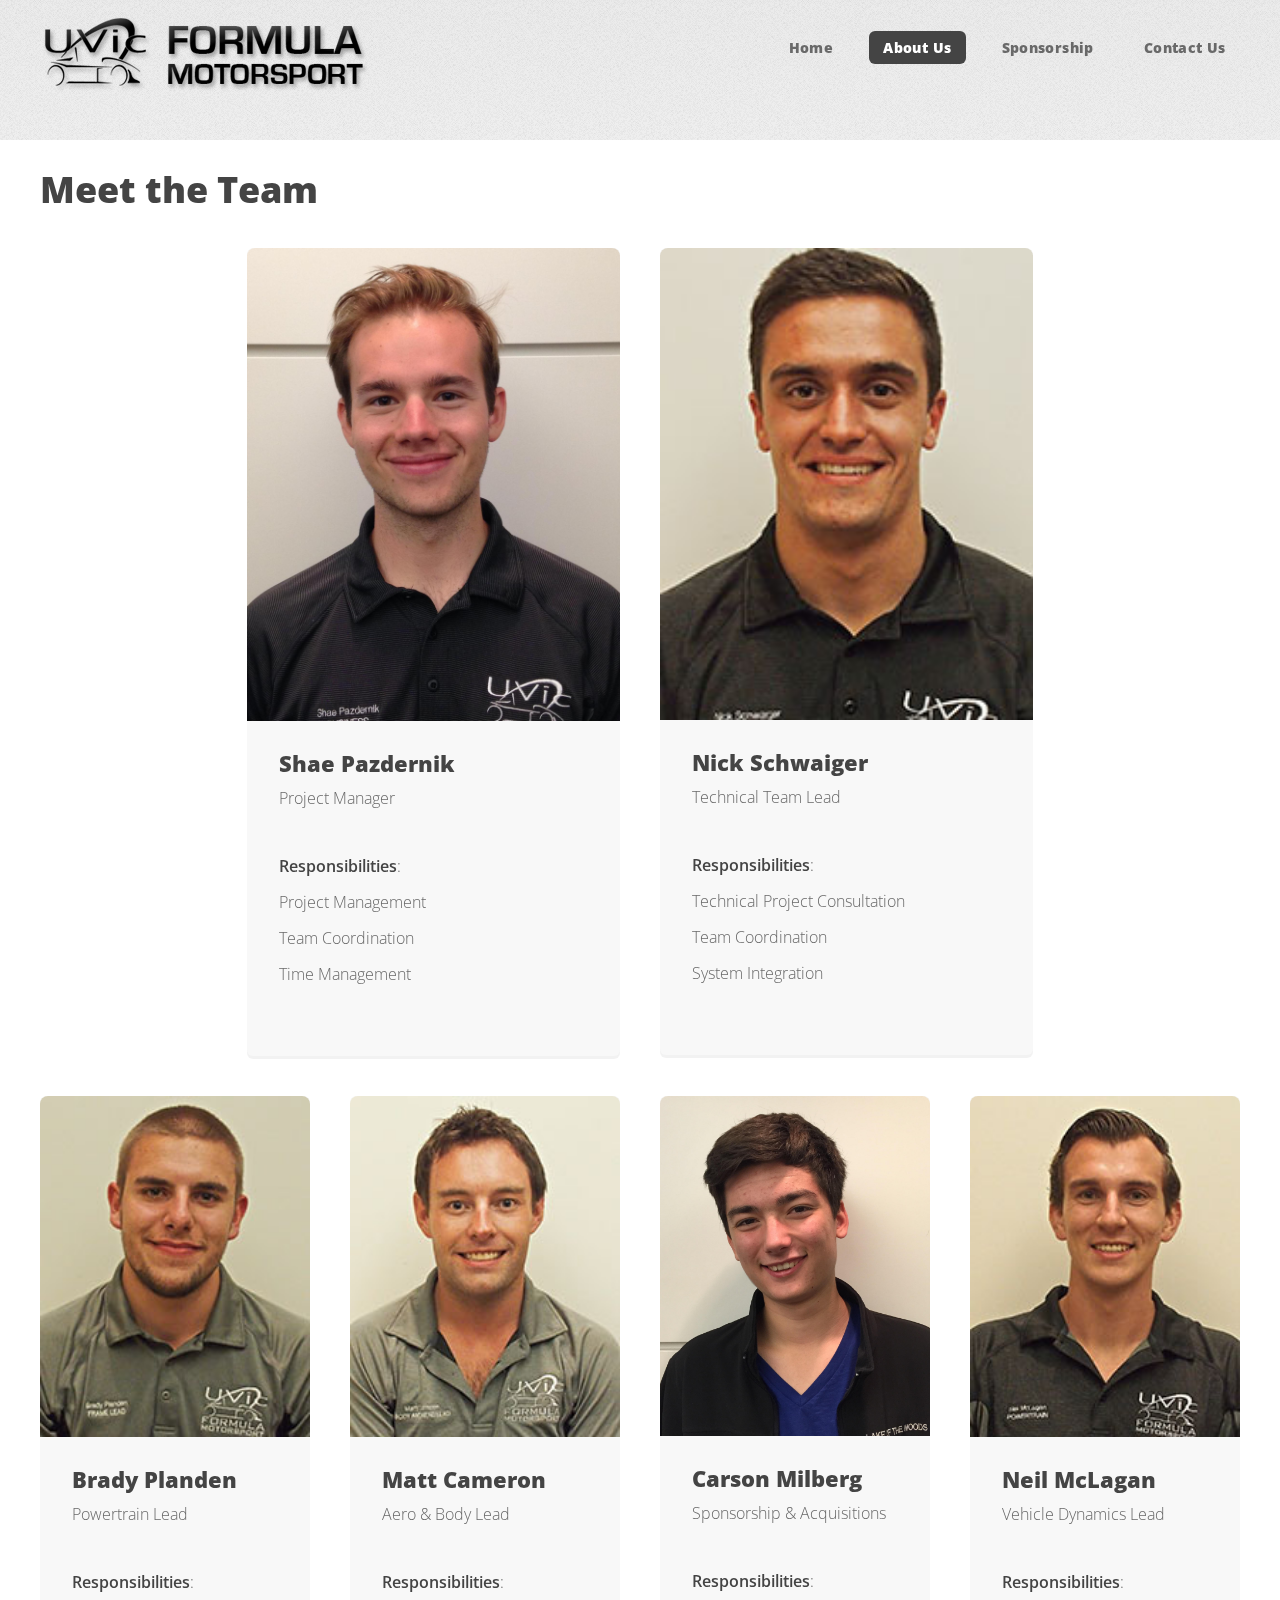
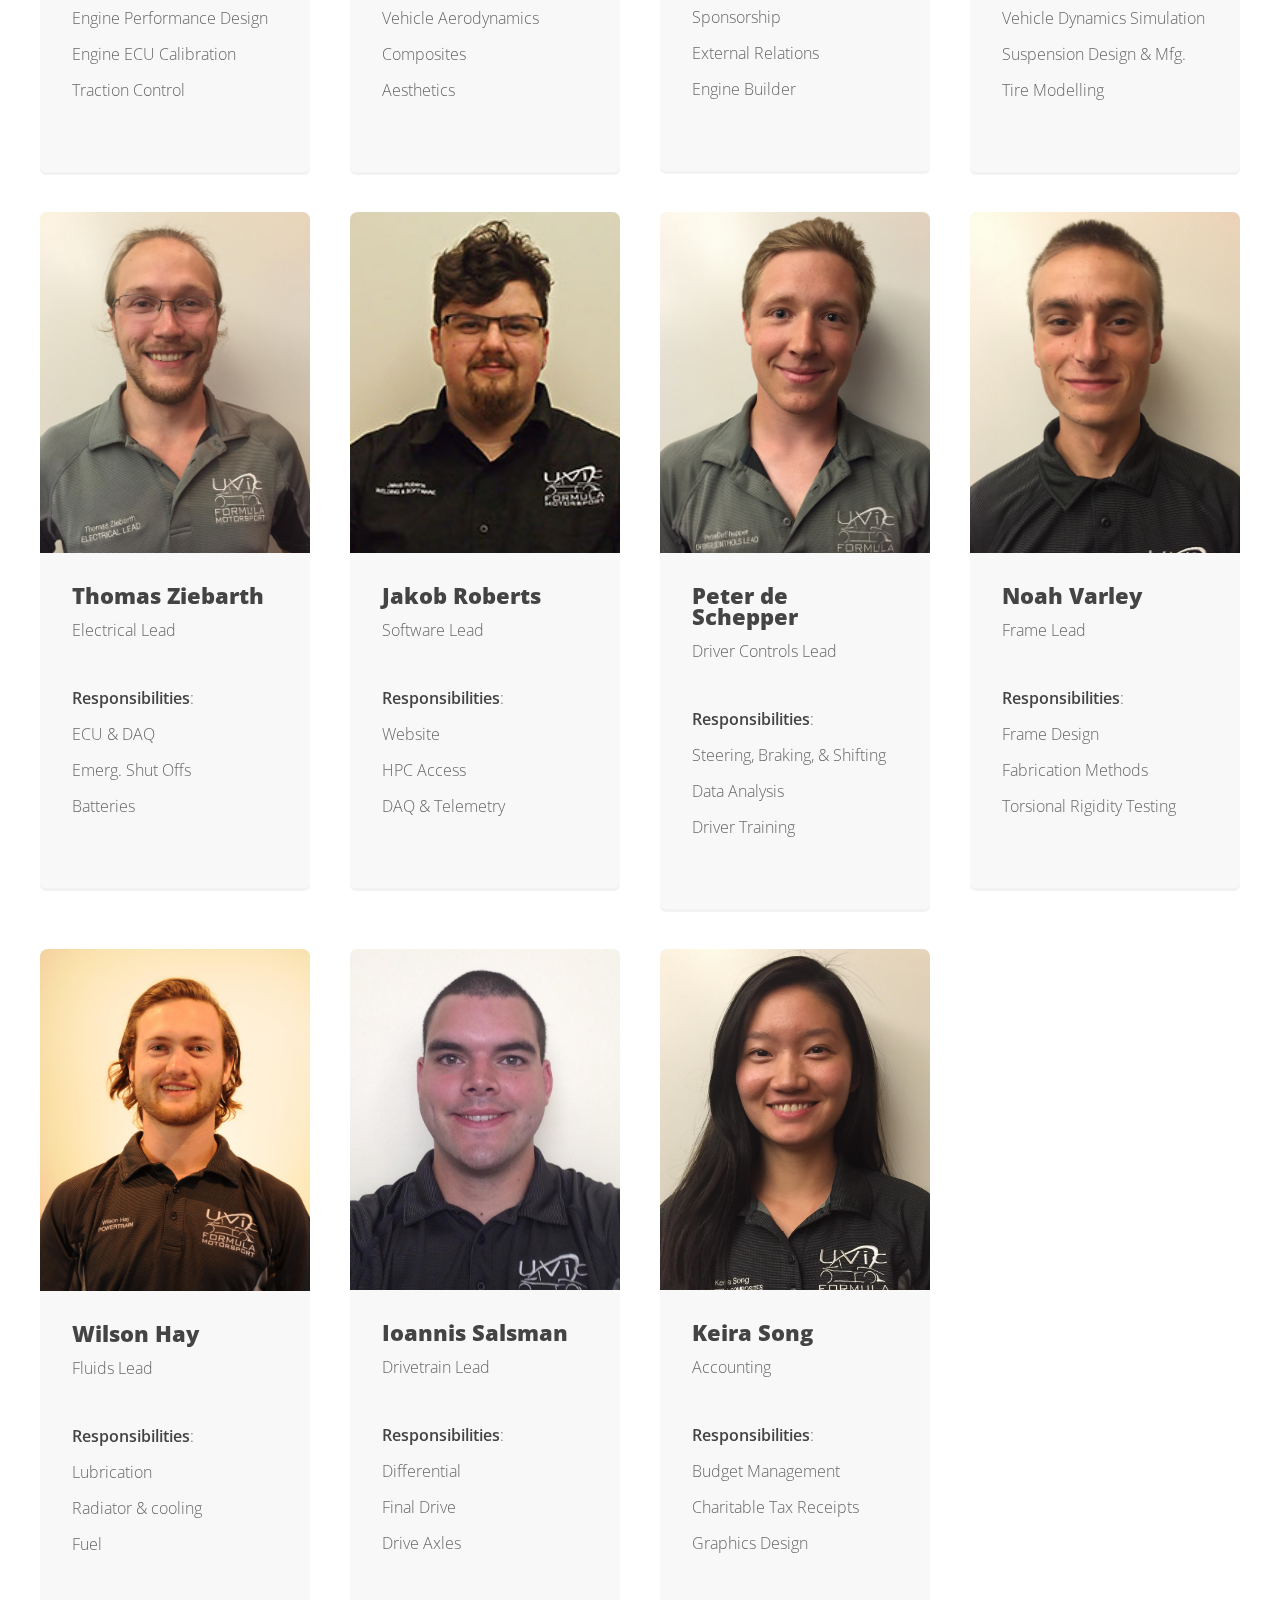
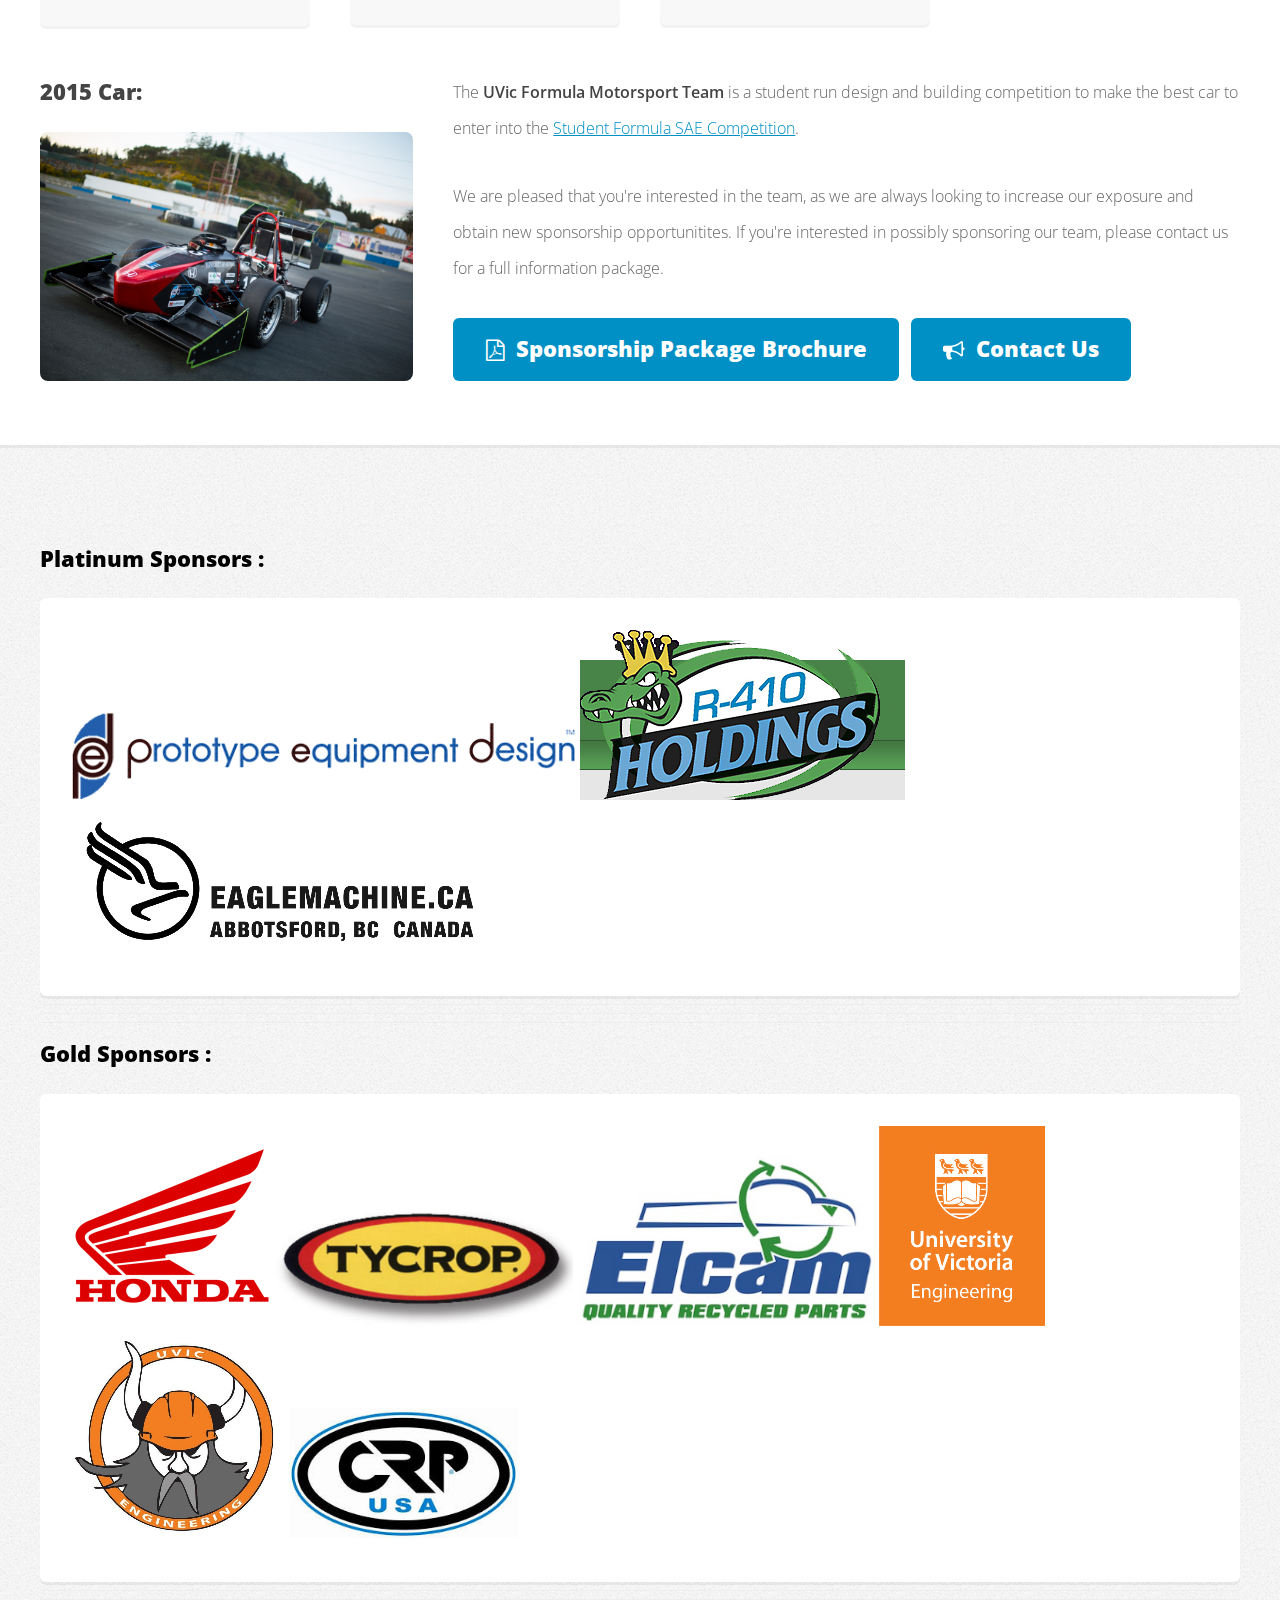
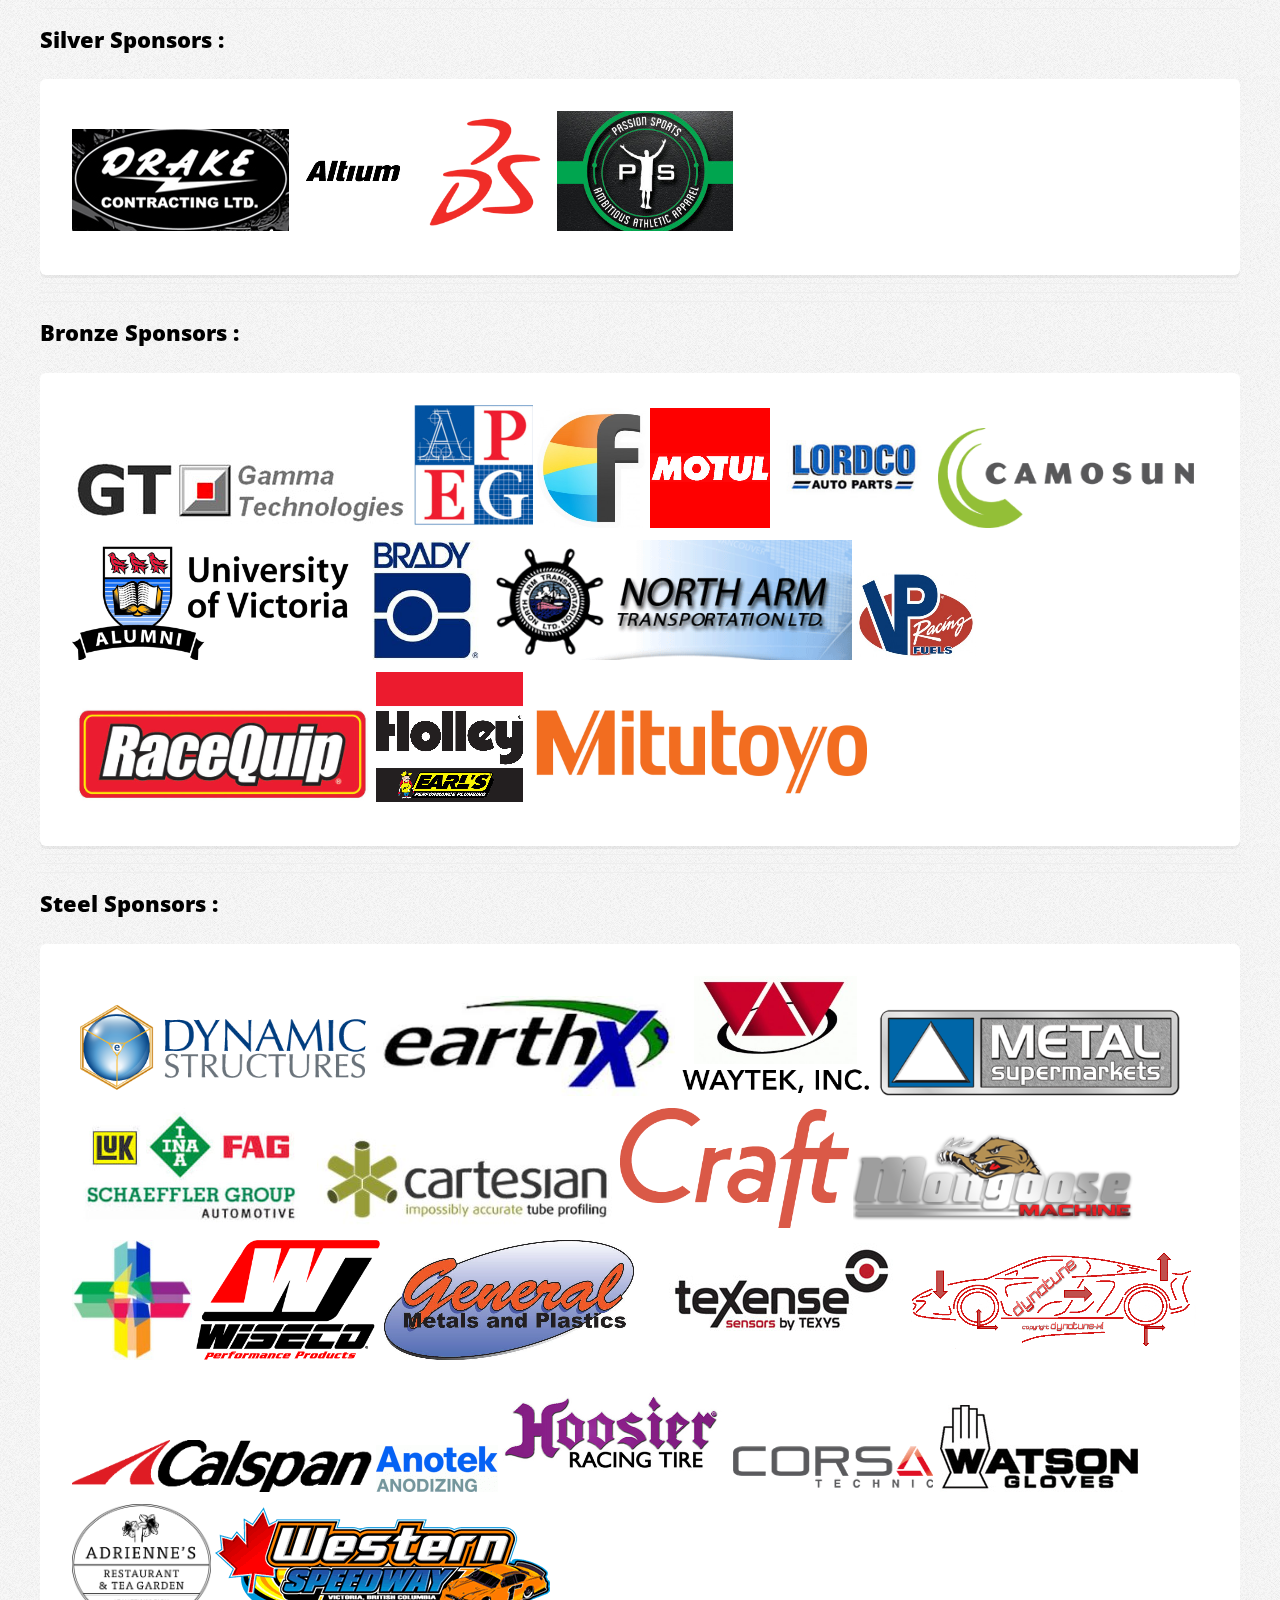
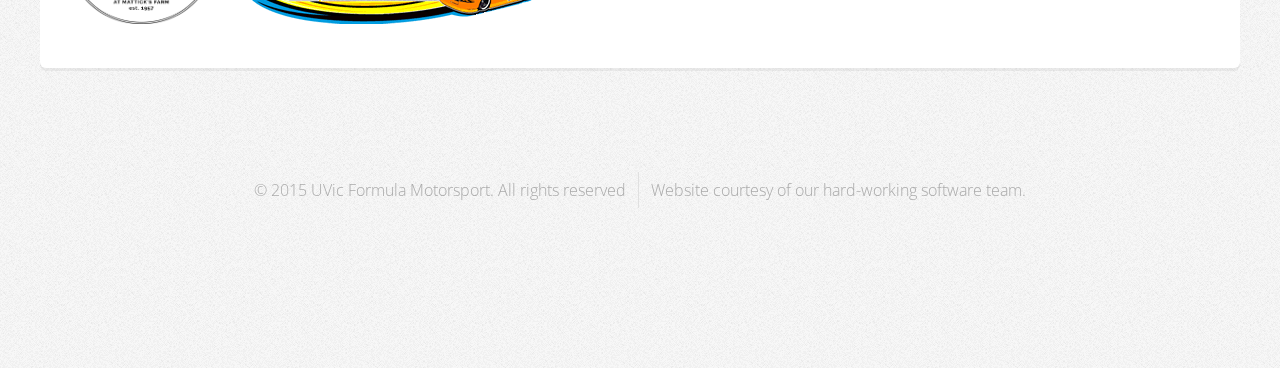
<file: theteam.html>
<!DOCTYPE HTML>

<html>
	<head>
		<title>UVic Formula Motorsport -- The Team</title>
		<meta http-equiv="content-type" content="text/html; charset=utf-8" />
		<meta name="description" content="" />
		<meta name="keywords" content="" />
		<!--[if lte IE 8]><script src="css/ie/html5shiv.js"></script><![endif]-->
		<script src="js/jquery.min.js"></script>
		<script src="js/jquery.dropotron.min.js"></script>
		<script src="js/skel.min.js"></script>
		<script src="js/skel-layers.min.js"></script>
		<script src="js/init.js"></script>
		<noscript>
			<link rel="stylesheet" href="css/skel.css" />
			<link rel="stylesheet" href="css/style.css" />
			<link rel="stylesheet" href="css/style-desktop.css" />
		</noscript>
		<!--[if lte IE 8]><link rel="stylesheet" href="css/ie/v8.css" /><![endif]-->
	</head>
	<body class="homepage">

		<!-- Header -->
			<div id="header-wrapper">
				<header id="header" class="container">
				
					<!-- Logo -->
						<div id="logo">
							<img src="images/logo2.png" alt="UVic FSAE Formula Motorsport"/>
					<!--	<h1><a href="index.html">UVic FSAE</a></h1>
							<span>FSAE</span>	-->
						</div>
					
					<!-- Nav -->
						<nav id="nav">
							<ul>
								<li><a href="index.html">Home</a></li>
								<li class="current">
									<a href="about.html">About Us</a>
									<ul>
										<li><a href="thecar.html">The Car</a></li>
										<li><a href="theteam.html">The Team</a></li>
										<li><a href="https://www.flickr.com/photos/uvicfsae/">Gallery</a></li>
									</ul>
								</li>
								<li><a href="sponsorship.html">Sponsorship</a></li>
								<li><a href="contact.html">Contact Us</a></li>
							</ul>
						</nav>
					
				</header>
			</div>
		
		<!-- Features -->
			<div id="main-wrapper">
				<div class="container">
					<div class="row">
						<div class="12u">
							<section>
									<h2>Meet the Team</h2>
							</section>
						</div>
					</div>
					
					<div class="row">
						<div class="2u"></div>
						<div class="4u">
							<section class="box gray feature">
								<a class="image featured"><img src="images/team/Shae.jpg" alt="" /></a>
								<div class="inner">
									<header>
										<h2>Shae Pazdernik</h2>
										<p>Project Manager</p>
									</header>
									<p><strong>Responsibilities</strong>: </p>
									<ul>
										<li>Project Management</li>
										<li>Team Coordination</li>
										<li>Time Management</li>
									</ul>
								</div>
							</section>
						</div>

						<div class="4u">
							<section class="box gray feature">
								<a class="image featured"><img src="images/team/Nick.jpg" alt="" /></a>
								<div class="inner">
									<header>
										<h2>Nick Schwaiger</h2>
										<p>Technical Team Lead</p>
									</header>
									<p><strong>Responsibilities</strong>: </p>
									<ul>
										<li>Technical Project Consultation</li>
										<li>Team Coordination</li>
										<li>System Integration</li>
									</ul>
								</div>
							</section>
						</div>
						<div class="2u"></div>
					</div>


					<div class="row">
						<div class="3u">
							<section class="box gray feature">
								<a class="image featured"><img src="images/team/Brady.jpg" alt="" /></a>
								<div class="inner">
									<header>
										<h2>Brady Planden</h2>
										<p>Powertrain Lead</p>
									</header>
									<p><strong>Responsibilities</strong>: </p>
									<ul>
										<li>Engine Performance Design</li>
										<li>Engine ECU Calibration</li>
										<li>Traction Control</li>
									</ul>
								</div>
							</section>
						</div>
						
						<div class="3u">
								<section class="box gray feature last">
									<a class="image featured"><img src="images/team/Matt.jpg" alt="" /></a>
									<div class="inner">
										<header>
											<h2>Matt Cameron</h2>
											<p>Aero & Body Lead</p>
										</header>
										<p><strong>Responsibilities</strong>: </p>
										<ul>
											<li>Vehicle Aerodynamics</li>
											<li>Composites</li>
											<li>Aesthetics</li>
										</ul>
									</div>
								</section>
						</div>

						<div class="3u">
							<section class="box gray feature">
								<a class="image featured"><img src="images/team/Carson.jpg" alt="" /></a>
								<div class="inner">
									<header>
										<h2>Carson Milberg</h2>
										<p>Sponsorship & Acquisitions</p>
									</header>
									<p><strong>Responsibilities</strong>: </p>
									<ul>
										<li>Sponsorship</li>
										<li>External Relations</li>
										<li>Engine Builder</li>
									</ul>
								</div>
							</section>
						</div>

						<div class="3u">
							<section class="box gray feature">
								<a class="image featured"><img src="images/team/Neil.jpg" alt="" /></a>
								<div class="inner">
									<header>
										<h2>Neil McLagan</h2>
										<p>Vehicle Dynamics Lead</p>
									</header>
									<p><strong>Responsibilities</strong>: </p>
									<ul>
										<li>Vehicle Dynamics Simulation</li>
										<li>Suspension Design & Mfg.</li>
										<li>Tire Modelling</li>
									</ul>
								</div>
							</section>
						</div>
					</div>


					<div class="row">
						<div class="3u">
								<section class="box gray feature">
									<a class="image featured"><img src="images/team/Thomas.jpg" alt="" /></a>
									<div class="inner">
										<header>
											<h2>Thomas Ziebarth</h2>
											<p>Electrical Lead</p>
										</header>
										<p><strong>Responsibilities</strong>: </p>
										<ul>
											<li>ECU & DAQ</li>
											<li>Emerg. Shut Offs</li>
											<li>Batteries</li>
										</ul>
									</div>
								</section>
						</div>

						<div class="3u">
								<section class="box gray feature">
									<a class="image featured"><img src="images/team/Jakob.jpg" alt="" /></a>
									<div class="inner">
										<header>
											<h2>Jakob Roberts</h2>
											<p>Software Lead</p>
										</header>
										<p><strong>Responsibilities</strong>: </p>
										<ul>
											<li>Website</li>
											<li>HPC Access</li>
											<li>DAQ & Telemetry</li>
										</ul>
									</div>
								</section>
						</div>

						<div class="3u">
							<section class="box gray feature">
								<a class="image featured"><img src="images/team/Peter.jpg" alt="" /></a>
								<div class="inner">
									<header>
										<h2>Peter de Schepper</h2>
										<p>Driver Controls Lead</p>
									</header>
									<p><strong>Responsibilities</strong>: </p>
									<ul>
										<li>Steering, Braking, & Shifting</li>
										<li>Data Analysis</li>
										<li>Driver Training</li>
									</ul>
								</div>
							</section>
						</div>

						<div class="3u">
							<section class="box gray feature">
								<a class="image featured"><img src="images/team/Noah.jpg" alt="" /></a>
								<div class="inner">
									<header>
										<h2>Noah Varley</h2>
										<p>Frame Lead</p>
									</header>
									<p><strong>Responsibilities</strong>: </p>
									<ul>
										<li>Frame Design</li>
										<li>Fabrication Methods</li>
										<li>Torsional Rigidity Testing</li>
									</ul>
								</div>
							</section>
						</div>
					</div>

					<div class="row">
						<div class="3u">
								<section class="box gray feature">
									<a class="image featured"><img src="images/team/Wilson.jpg" alt="" /></a>
									<div class="inner">
										<header>
											<h2>Wilson Hay</h2>
											<p>Fluids Lead</p>
										</header>
										<p><strong>Responsibilities</strong>: </p>
										<ul>
											<li>Lubrication</li>
											<li>Radiator & cooling</li>
											<li>Fuel</li>
										</ul>
									</div>
								</section>
						</div>

						<div class="3u">
								<section class="box gray feature">
									<a class="image featured"><img src="images/team/Ioannis.jpg" alt="" /></a>
									<div class="inner">
										<header>
											<h2>Ioannis Salsman</h2>
											<p>Drivetrain Lead</p>
										</header>
										<p><strong>Responsibilities</strong>: </p>
										<ul>
											<li>Differential</li>
											<li>Final Drive</li>
											<li>Drive Axles</li>
										</ul>
									</div>
								</section>
						</div>

						<div class="3u">
							<section class="box gray feature">
								<a class="image featured"><img src="images/team/Keira.jpg" alt="" /></a>
								<div class="inner">
									<header>
										<h2>Keira Song</h2>
										<p>Accounting</p>
									</header>
									<p><strong>Responsibilities</strong>: </p>
									<ul>
										<li>Budget Management</li>
										<li>Charitable Tax Receipts</li>
										<li>Graphics Design</li>
									</ul>
								</div>
							</section>
						</div>
						<div class="3u"></div>
					</div>

				</div>
			</div>

		<!-- Main -->
			<div id="main-wrapper">
				<div class="container">
					<div class="row">
						<div class="4u">
						
							<!-- Sidebar -->
								<div id="sidebar">
									<section class="widget thumbnails">
										<h3>2015 Car:</h3>
										<div class="grid">
											<div class="row no-collapse 50%">
												<div class="12u"><a href="#" class="image fit"><img src="images/car2015.jpg" alt="UV15" /></a></div>
											</div>
										</div>
									</section>
								</div>
						
						</div>
						<div class="8u important(collapse)">

							<!-- Content -->
							<div id="content">
								<section class="last">
										
									<p>The <strong>UVic Formula Motorsport Team</strong> is a student run design and building competition to make the best car to enter into the <a href="http://students.sae.org/cds/formulaseries/fsae/">Student Formula SAE Competition</a>.</p>
									<p>We are pleased that you're interested in the team, as we are always looking to increase our exposure and obtain new sponsorship opportunitites.  If you're interested in possibly sponsoring our team, please contact us for a full information package.</p>
									<a href="documents/UV16_spon_pak_20151205.pdf" download class="button icon fa-file-pdf-o">Sponsorship Package Brochure</a>
									&nbsp;&nbsp;<a href="Mailto:fsaeadmn@uvic.ca" download class="button icon fa-bullhorn">Contact Us</a>
								</section>
							</div>
						</div>
					</div>
				</div>
			</div>

		<!-- Footer -->
			<div id="footer-wrapper">
				<footer id="footer" class="container">
					<div class="row">
						<div class="12u">
							<!-- Platinum -->
								<h3 style="color:#000000">Platinum Sponsors :</h3>
								<section class="box">
									<ul>
										<a href="http://engineersmachineshop.ca"><img src="images/sponsors/prototypeequip_lg.png" /></a>
										<a href="http://www.r410.ca/"><img src="images/sponsors/r-410_sm.png" /></a>
										<a href="http://eaglemachine.ca/"><img src="images/sponsors/eaglemach_lg.jpg" /></a>
										
									</ul>
								</section>
						</div>
					</div>
					<hr><hr><hr>
					
					<div class="row">
						<div class="12u">
							<!-- Gold -->
								<h3 style="color:#000000">Gold Sponsors :</h3>
								<section class="box">
									<ul>
										<a href="http://honda.ca"><img src="images/sponsors/honda_med.png" /></a>
										<a href="http://tycrop.ca"><img src="images/sponsors/tycrop_lg.jpg" /></a>
										<a href="http://elcamauto.net/"><img src="images/sponsors/elcam_sm.jpg" /></a>
										<a href="https://www.uvic.ca/engineering/"><img src="images/sponsors/uvicengr_med.jpg" /></a>
										<a href="http://ess.uvic.ca/"><img src="images/sponsors/uvicess_med.jpg" /></a>
										<a href="http://www.crp-usa.net/"><img src="images/sponsors/crpusa_med.jpg" /></a>
										
									</ul>
								</section>
						</div>
					</div>
					<hr><hr><hr>
					
					<div class="row">
						<div class="12u">
							<!-- Silver -->
								<h3 style="color:#000000">Silver Sponsors :</h3>
								<section class="box">
									<ul>
										<a href="http://www.drakecontracting.ca/"><img src="images/sponsors/drakecontracting_sm.jpg" /></a>
										<a href="http://altium.com"><img src="images/sponsors/altium_sm.jpg" /></a>
										<a href="http://www.solidworks.com/"><img src="images/sponsors/solidworks_sm2.png" /></a>
										<a href="http://www.passionsports.ca/"><img src="images/sponsors/passionsports_sm.jpg" /></a>
										
										
									</ul>
								</section>
						</div>
					</div>
					<hr><hr><hr>
					
					<div class="row">
						<div class="12u">
							<!-- Bronze -->
								<h3 style="color:#000000">Bronze Sponsors :</h3>
								<section class="box">
									<ul>
										<a href="http://www.gtisoft.com/"><img src="images/sponsors/gammatech_lg.jpg" /></a>
										<a href="http://apeg.bc.ca"><img src="images/sponsors/apeg_sm.jpg" /></a>
										<!--<a href="http://ansys.com"><img src="images/sponsors/ansys_lg.png" /></a>-->
										<a href="https://www.flowdock.com/"><img src="images/sponsors/flowdock_sm.jpeg" /></a>
										<a href="http://motul.speclube.com/"><img src="images/sponsors/motul_sm.jpg" /></a>
										<a href="http://www.lordco.com/"><img src="images/sponsors/lordco_sm.jpg" /></a>
										<a href="http://camosun.ca/"><img src="images/sponsors/camosun_sm.png" /></a>
										<a href="http://alumni.uvic.ca"><img src="images/sponsors/uvicalum_lg.jpg" /></a>
										<a href="http://www.bradycanada.ca/"><img src="images/sponsors/brady_sm.jpg" /></a>
										<a href="http://northarm.bc.ca/"><img src="images/sponsors/northarm_sm.png" /></a>
										<a href="http://www.asenz360services.com/vpmap/DIST/Wcanada.html"><img src="images/sponsors/vpfuel_sm.jpg" /></a>
										<a href="http://www.racequip.com/"><img src="images/sponsors/racequip_sm.jpg" /></a>
										<a href="https://www.holley.com/"><img src="images/sponsors/holley-comb_sm.jpg" /></a>
										<a href="http://www.mitutoyo.ca/"><img style="height:100px" src="images/sponsors/mitutoyo_med.jpg" /></a>
										
									</ul>
								</section>
						</div>
					</div>
					<hr><hr><hr>
					
					<div class="row">
						<div class="12u">
							<!-- Steel -->
								<h3 style="color:#000000">Steel Sponsors :</h3>
								<section class="box">
									<ul>
										<a href="http://www.empireds.com/"><img src="images/sponsors/dynamicstructures_med.png" /></a>
										<a href="http://earthxmotorsports.com/"><img src="images/sponsors/earthx_med.jpg" /></a>
										<a href="http://www.waytekwire.com/"><img src="images/sponsors/waytek_sm.png" /></a>
										<a href="http://metalsupermarkets.ca"><img src="images/sponsors/metalsuper_lg.jpg" /></a>
										<a href="http://schaeffler.com"><img src="images/sponsors/schaeffler_lg.jpg" /></a>
										<a href="http://cartesiantube.com"><img src="images/sponsors/cartesian_lg.jpg" /></a>
										<a href="http://buildwithcraft.com/"><img src="images/sponsors/craftcms_sm.png" /></a>
										<a href="http://www.mongoosemachine.com/"><img src="images/sponsors/mongoose_sm.png" /></a>
										<a href="http://www.wirecare.com/"><img src="images/sponsors/wirecare_sm.jpeg" /></a>
										<a href="http://www.wiseco.com/"><img src="images/sponsors/wiseco_sm.jpg" /></a>
										<a href="http://www.metalsandplastics.ca/"><img src="images/sponsors/genmetal_sm.jpg" /></a>
										<a href="http://www.texense.com/en/"><img src="images/sponsors/texense_sm.jpg" /></a>
										<a href="http://www.dynatune-xl.com/"><img src="images/sponsors/dynatune_sm.png" /></a>
										<a href="http://www.calspan.com/"><img src="images/sponsors/calspan_sm.png" /></a>
										<a href="http://anotechanodizing.com"><img src="images/sponsors/anotekano_sm.gif" /></a>
										<a href="https://www.hoosiertire.com/"><img src="images/sponsors/hoosier_sm.jpg" /></a>
										<a href="http://www.corsa-technic.com/"><img src="images/sponsors/corsatech_sm.gif" /></a>
										<a href="http://www.watsongloves.com/"><img src="images/sponsors/watson_sm.jpg" /></a>
										<a href="http://www.adriennesteagarden.com/"><img style="height:120px" src="images/sponsors/adrienne_med.jpg" /></a>
										<a href="http://www.westernspeedway.net/"><img src="images/sponsors/western_med.png" /></a>
										
									</ul>
								</section>
						</div>
					</div>
					
					<div class="row">
						<div class="12u">
							<div id="copyright">
								<ul class="menu">
									<li>&copy; 2015 UVic Formula Motorsport. All rights reserved</li><li>Website courtesy of our hard-working software team.</li>
								</ul>
							</div>
						</div>
					</div>
				</footer>
			</div>

	</body>
</html>
</file>
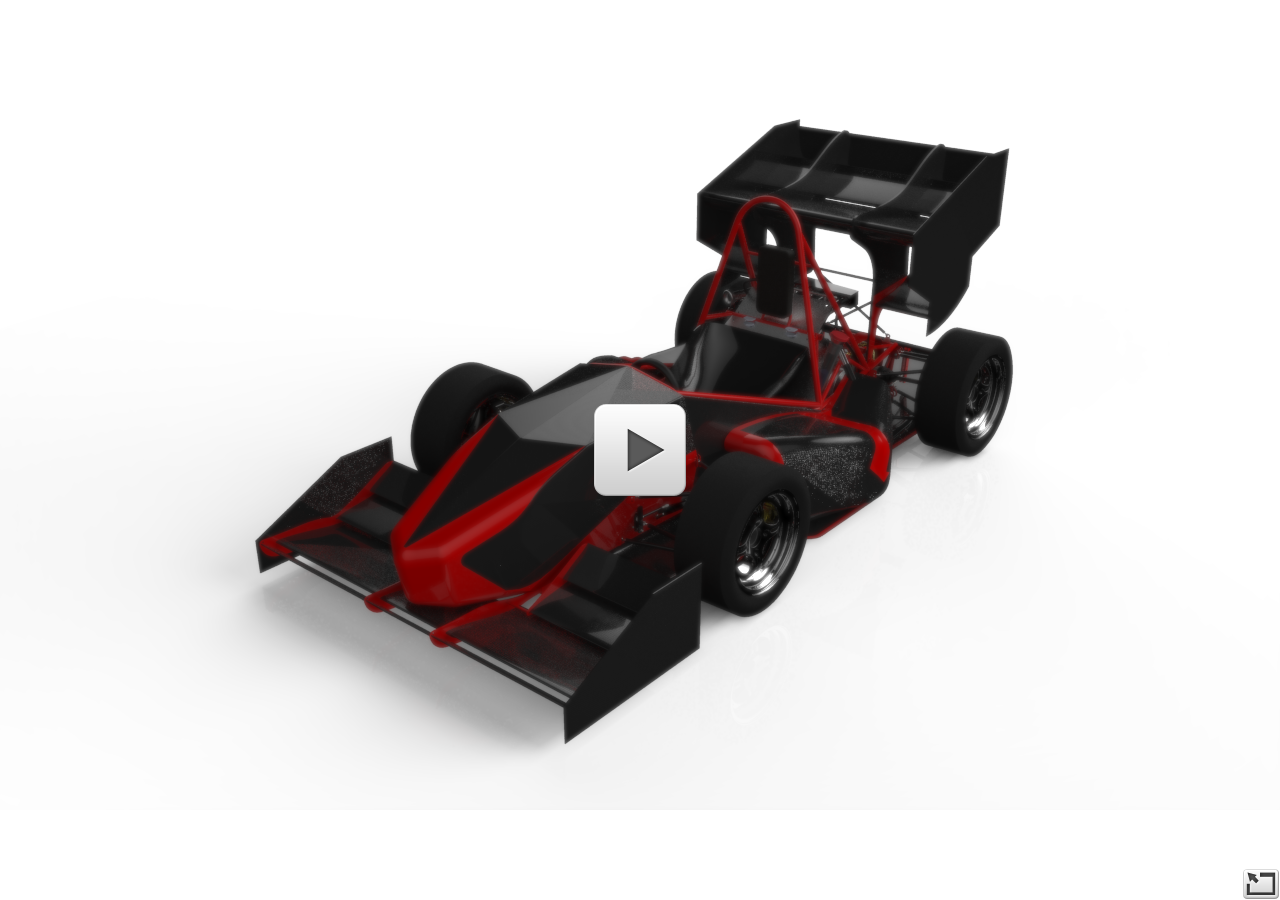
<file: render/UV15 - Final - Aug8_VR.11.html>
<!--
  KeyShot VR
  (c) Copyright 2012-2013 Luxion ApS - All Rights Reserved.
-->

<!DOCTYPE html>
<html xmlns='http://www.w3.org/1999/xhtml'>
  <head>
    <meta http-equiv="X-UA-Compatible" content="IE=Edge"/>
    <meta http-equiv="Content-Type" content="text/html; charset=utf-8"/>
    <title>KeyShotVR</title>
    <style type="text/css">
      body { -ms-touch-action: none; }
    </style>
    <script type="text/javascript" src="files/KeyShotVR.js"></script>
    <script type="text/javascript">
      var keyshotVR;

      function initKeyShotVR() {
        var nameOfDiv = "FSAE";
        var folderName = "";
        var imageWidth = 1280;
        var imageHeight = 720;
        var backgroundColor = "#FFFFFF";
        var uCount = 36;
        var vCount = 1;
        var uWrap = true;
        var vWrap = false;
        var uMouseSensitivity = -0.100000;
        var vMouseSensitivity = 1.000000;
        var uStartIndex = 18;
        var vStartIndex = 0;
        var minZoom = 1.000000;
        var maxZoom = 1.000000;
        var rotationDamping = 0.960000;
        var downScaleToBrowser = false;
        var addDownScaleGUIButton = true;
        var addPlayGUIButton = true;
        var imageExtension = "png";
        var showLoading = true;
        var loadingIcon = "wheel2.png"; // Set to empty string for default icon.
        var allowFullscreen = true; // Double-click in desktop browsers for fullscreen.

        keyshotVR = new keyshotVR(nameOfDiv,folderName,imageWidth,imageHeight,backgroundColor,uCount,vCount,uWrap,vWrap,uMouseSensitivity,vMouseSensitivity,uStartIndex,vStartIndex,minZoom,maxZoom,rotationDamping,downScaleToBrowser,addDownScaleGUIButton,addPlayGUIButton,imageExtension,showLoading,loadingIcon,allowFullscreen);
      }

      window.onload = initKeyShotVR;
    </script>
  </head>
  <body oncontextmenu="return false;">
    <div id="FSAE"></div> 
  </body>
</html>
</file>
<file: css/style-desktop.css>
/*********************************************************************************/
/* Basic                                                                         */
/*********************************************************************************/

	body
	{
		line-height: 2.25em;
	}

	h2
	{
		font-size: 2.25em;
		margin: 0 0 1.1em 0;
		line-height: 1em;
	}
	
	h3
	{
		font-size: 1.35em;
		margin: 0 0 1em 0;
	}
	
	/* Button */

		input[type="button"],
		input[type="submit"],
		input[type="reset"],
		.button
		{
			font-size: 1.35em;
			padding: 0.6em 1.5em;
		}

			input[type="button"].big,
			input[type="submit"].big,
			input[type="reset"].big,
			.button.big
			{
				font-size: 2.25em;
				padding: 0.8em 0.9em;
			}
			
			.button.bigtitle
			{
				font-size: 2.00em;
				padding: 0.5em 0.6em;
			}

			.button.icon
			{
			}

				.button.icon:before
				{
					margin-right: 0.5em;
					top: 0.05em;
				}

	/* Box */	
	
		.box
		{
			padding: 2em;
		}
			
			.box.feature
			{
				padding: 0;
			}
				
				.box.feature .inner
				{
					padding: 2em 2em 2em 2em;
				}
				
				.box.feature h2
				{
					font-size: 1.35em;
				}

				.box.feature p
				{
					margin: 0;
				}

				.box.feature .image
				{
					position: relative;
					margin: 0;
				}

					.box.feature .image img
					{
						border-bottom-left-radius: 0;
						border-bottom-right-radius: 0;
					}

/*********************************************************************************/
/* Widgets                                                                       */
/*********************************************************************************/

	.widget
	{
	}

		.widget.thumbnails
		{
		}

			.widget.thumbnails .grid
			{
				margin: 0 0 3em 0;
			}

			.widget.thumbnails .image
			{
				margin: 0;
			}
	
/*********************************************************************************/
/* Wrappers                                                                      */
/*********************************************************************************/

	#header-wrapper
	{
		padding: 1em 0 0 0;
	}
	
	#features-wrapper
	{
		padding: 3em 0 3em 0;
	}
	
	#main-wrapper
	{
		padding: 2em 0 1em 0;
	}
	
	#footer-wrapper
	{
		padding: 6em 0 8em 0;
	}

/*********************************************************************************/
/* Logo                                                                          */
/*********************************************************************************/

	#logo
	{
	}

		#logo h1
		{
			float: left;
			margin: 0 0.35em 0 0;
			padding: 0.25em 0.2em 0.25em 0.2em;
			font-size: 3.25em;
			letter-spacing: 0.05em;
		}

		#logo span
		{
			line-height: 4.5em;
			letter-spacing: 0.025em;
			font-size: 0.9em;
		}

/*********************************************************************************/
/* Nav                                                                           */
/*********************************************************************************/

	#nav
	{
		position: absolute;
		right: 0;
		top: 0;
		font-size: 0.9em;
	}
	
		#nav ul
		{
		}
			
			#nav ul li
			{
				float: left;
				line-height: 4.5em;
				padding-left: 1.5em;
			}

				#nav ul li a,
				#nav ul li span
				{
					font-weight: 800;
					letter-spacing: 0.025em;
					color: #696969;
					text-decoration: none;
					border-radius: 6px;
					padding: 0.5em 1em 0.5em 1em;
					-moz-transition: background-color .25s ease-in-out;
					-webkit-transition: background-color .25s ease-in-out;
					-o-transition: background-color .25s ease-in-out;
					-ms-transition: background-color .25s ease-in-out;
					transition: background-color .25s ease-in-out;
				}
				
				#nav ul li > ul
				{
					display: none;
				}

			#nav ul li:hover
			{
			}

				#nav ul li:hover a,
				#nav ul li:hover span
				{
					background: #fff;
				}

			#nav ul li.active
			{
			}

				#nav ul li.active a,
				#nav ul li.active span
				{
					background: #fff;
				}

			#nav ul li.current
			{
			}

				#nav ul li.current a
				{
					background: #444;
					color: #fff;
				}
				
	.dropotron
	{
		background: #fff;
		letter-spacing: 0.025em;
		color: #696969;
		text-decoration: none;
		border-radius: 6px;
		padding: 0.75em 0;
		min-width: 15em;
		box-shadow: inset 0 0 0 1px rgba(0,0,0,0.1), 0 0.25em 0.25em 0.1em rgba(0,0,0,0.025);
		margin-top: calc(-0.75em + 1px);
		margin-left: -1px;
	}

		.dropotron li
		{
			border-top: solid 1px #eee;
			line-height: 3em;
		}

			.dropotron li:first-child
			{
				border-top: 0;
			}
	
			.dropotron li > a,
			.dropotron li > span
			{
				text-decoration: none;
				color: inherit;
				display: block;
				padding: 0 1.5em;
				-moz-transition: color .25s ease-in-out, background-color .25s ease-in-out;
				-webkit-transition: color .25s ease-in-out, background-color .25s ease-in-out;
				-o-transition: color .25s ease-in-out, background-color .25s ease-in-out;
				-ms-transition: color .25s ease-in-out, background-color .25s ease-in-out;
				transition: color .25s ease-in-out, background-color .25s ease-in-out;
			}

				.dropotron li > a:hover,
				.dropotron li > span:hover,
				.dropotron li.active > a,
				.dropotron li.active > span
				{
					background: #eee;
				}
	
		.dropotron.level-0
		{
			font-size: 0.8em;
			margin-left: 1.5em;
			margin-top: 0;
		}
		
			.dropotron.level-0:before
			{
				content: '';
				position: absolute;
				top: -0.5em;
				left: 1em;
				border-bottom: solid 0.75em #ffffff;
				border-left: solid 0.75em transparent;
				border-right: solid 0.75em transparent;
				z-index: 1;
			}

/*********************************************************************************/
/* Banner                                                                        */
/*********************************************************************************/

	#banner
	{
		padding: 1em;
	}

		#banner h2
		{
			font-size: 3.5em;
			margin: 0.1em 0 0.35em 0;
		}

		#banner p
		{
			font-size: 2.75em;
			line-height: 1.35em;
			margin: 0;
		}
		
		#banner .button
		{
			width: 100%;
			margin-bottom: 0.5em;
		}
		
			#banner .button.icon:before
			{
				position: absolute;
				right: 0.15em;
				top: 50%;
				margin-top: -0.5em;
			}

		#banner .button.alt
		{
			margin-bottom: 0;
		}
		
		#banner ul
		{
			margin: 0 0 0 2em;
		}

/*********************************************************************************/
/* Footer                                                                        */
/*********************************************************************************/

	#footer
	{
	}
	
	#copyright
	{
		padding: 4em 0 0 0;
		text-align: center;
	}
	
	.black {
		background: #000;
	}
</file>
<file: css/ie/v8.css>
/*
	Verti by HTML5 UP
	html5up.net | @n33co
	Free for personal and commercial use under the CCA 3.0 license (html5up.net/license)
*/

/*********************************************************************************/
/* Basic                                                                         */
/*********************************************************************************/

	body
	{
		background-color: #f0f0f0;
	}

	/* Image */

		.image
		{
		}
		
			.image img
			{
				position: relative;
				-ms-behavior: url('css/ie/PIE.htc');
			}
	
	/* Button */

		input[type="button"],
		input[type="submit"],
		input[type="reset"],
		.button
		{
			position: relative;
			-ms-behavior: url('css/ie/PIE.htc');
		}

	/* Box */

		.box
		{
			position: relative;
			-ms-behavior: url('css/ie/PIE.htc');
		}

/*********************************************************************************/
/* Widgets                                                                       */
/*********************************************************************************/

	.widget
	{
	}

		.widget.contact
		{
		}
		
			.widget.contact ul
			{
			}
			
				.widget.contact ul li
				{
				}

					.widget.contact ul li a
					{
						position: relative;
						-ms-behavior: url('css/ie/PIE.htc');
					}

/*********************************************************************************/
/* Logo                                                                          */
/*********************************************************************************/

	#logo
	{
	}

		#logo h1
		{
			position: relative;
			-ms-behavior: url('css/ie/PIE.htc');
		}
						
/*********************************************************************************/
/* Nav                                                                           */
/*********************************************************************************/

	#nav
	{
	}
	
		#nav ul
		{
		}
			
			#nav ul li
			{
			}

				#nav ul li a,
				#nav ul li span
				{
					position: relative;
					-ms-behavior: url('css/ie/PIE.htc');
				}
				
	.dropotron
	{
		border: solid 1px #eee;
		box-shadow: none !important;
		-ms-behavior: url('css/ie/PIE.htc');
	}
	
		.dropotron.level-0
		{
			box-shadow: none !important;
		}
		
			.dropotron.level-0:before
			{
				display: none;
			}
</file>
<file: css/skel.css>
/* Resets (http://meyerweb.com/eric/tools/css/reset/ | v2.0 | 20110126 | License: none (public domain)) */

	html,body,div,span,applet,object,iframe,h1,h2,h3,h4,h5,h6,p,blockquote,pre,a,abbr,acronym,address,big,cite,code,del,dfn,em,img,ins,kbd,q,s,samp,small,strike,strong,sub,sup,tt,var,b,u,i,center,dl,dt,dd,ol,ul,li,fieldset,form,label,legend,table,caption,tbody,tfoot,thead,tr,th,td,article,aside,canvas,details,embed,figure,figcaption,footer,header,hgroup,menu,nav,output,ruby,section,summary,time,mark,audio,video{margin:0;padding:0;border:0;font-size:100%;font:inherit;vertical-align:baseline;}article,aside,details,figcaption,figure,footer,header,hgroup,menu,nav,section{display:block;}body{line-height:1;}ol,ul{list-style:none;}blockquote,q{quotes:none;}blockquote:before,blockquote:after,q:before,q:after{content:'';content:none;}table{border-collapse:collapse;border-spacing:0;}body{-webkit-text-size-adjust:none}

/* Box Model */

	*, *:before, *:after {
		-moz-box-sizing: border-box;
		-webkit-box-sizing: border-box;
		box-sizing: border-box;
	}

/* Container */

	.container {
		margin-left: auto;
		margin-right: auto;

		/* width: (containers) */
		width: 1200px;
	}

	/* Modifiers */

		/* 125% */
			.container.\31 25\25 {
				width: 100%;

				/* max-width: (containers * 1.25) */
				max-width: 1500px;

				/* min-width: (containers) */
				min-width: 1200px;
			}

		/* 75% */
			.container.\37 5\25 {

				/* width: (containers * 0.75) */
				width: 900px;

			}

		/* 50% */
			.container.\35 0\25 {

				/* width: (containers * 0.50) */
				width: 600px;

			}

		/* 25% */
			.container.\32 5\25 {

				/* width: (containers * 0.25) */
				width: 300px;

			}

/* Grid */

	.row {
		border-bottom: solid 1px transparent;
	}

	.row > * {
		float: left;
	}

	.row:after, .row:before {
		content: '';
		display: block;
		clear: both;
		height: 0;
	}

	.row.uniform > * > :first-child {
		margin-top: 0;
	}

	.row.uniform > * > :last-child {
		margin-bottom: 0;
	}

	/* Gutters */

		/* Normal */

			.row > * {
				/* padding: (gutters.horizontal) 0 0 (gutters.vertical) */
				padding: 40px 0 0 40px;
			}

			.row {
				/* margin: -(gutters.horizontal) 0 -1px -(gutters.vertical) */
				margin: -40px 0 -1px -40px;
			}

			.row.uniform > * {
				/* padding: (gutters.vertical) 0 0 (gutters.vertical) */
				padding: 40px 0 0 40px;
			}

			.row.uniform {
				/* margin: -(gutters.vertical) 0 -1px -(gutters.vertical) */
				margin: -40px 0 -1px -40px;
			}

		/* 200% */

			.row.\32 00\25 > * {
				/* padding: (gutters.horizontal) 0 0 (gutters.vertical) */
				padding: 80px 0 0 80px;
			}

			.row.\32 00\25 {
				/* margin: -(gutters.horizontal) 0 -1px -(gutters.vertical) */
				margin: -80px 0 -1px -80px;
			}

			.row.uniform.\32 00\25 > * {
				/* padding: (gutters.vertical) 0 0 (gutters.vertical) */
				padding: 80px 0 0 80px;
			}

			.row.uniform.\32 00\25 {
				/* margin: -(gutters.vertical) 0 -1px -(gutters.vertical) */
				margin: -80px 0 -1px -80px;
			}

		/* 150% */

			.row.\31 50\25 > * {
				/* padding: (gutters.horizontal) 0 0 (gutters.vertical) */
				padding: 60px 0 0 60px;
			}

			.row.\31 50\25 {
				/* margin: -(gutters.horizontal) 0 -1px -(gutters.vertical) */
				margin: -60px 0 -1px -60px;
			}

			.row.uniform.\31 50\25 > * {
				/* padding: (gutters.vertical) 0 0 (gutters.vertical) */
				padding: 60px 0 0 60px;
			}

			.row.uniform.\31 50\25 {
				/* margin: -(gutters.vertical) 0 -1px -(gutters.vertical) */
				margin: -60px 0 -1px -60px;
			}

		/* 50% */

			.row.\35 0\25 > * {
				/* padding: (gutters.horizontal) 0 0 (gutters.vertical) */
				padding: 20px 0 0 20px;
			}

			.row.\35 0\25 {
				/* margin: -(gutters.horizontal) 0 -1px -(gutters.vertical) */
				margin: -20px 0 -1px -20px;
			}

			.row.uniform.\35 0\25 > * {
				/* padding: (gutters.vertical) 0 0 (gutters.vertical) */
				padding: 20px 0 0 20px;
			}

			.row.uniform.\35 0\25 {
				/* margin: -(gutters.vertical) 0 -1px -(gutters.vertical) */
				margin: -20px 0 -1px -20px;
			}

		/* 25% */

			.row.\32 5\25 > * {
				/* padding: (gutters.horizontal) 0 0 (gutters.vertical) */
				padding: 10px 0 0 10px;
			}

			.row.\32 5\25 {
				/* margin: -(gutters.horizontal) 0 -1px -(gutters.vertical) */
				margin: -10px 0 -1px -10px;
			}

			.row.uniform.\32 5\25 > * {
				/* padding: (gutters.vertical) 0 0 (gutters.vertical) */
				padding: 10px 0 0 10px;
			}

			.row.uniform.\32 5\25 {
				/* margin: -(gutters.vertical) 0 -1px -(gutters.vertical) */
				margin: -10px 0 -1px -10px;
			}

		/* 0% */

			.row.\30 \25 > * {
				padding: 0;
			}

			.row.\30 \25 {
				margin: 0 0 -1px 0;
			}

	/* Cells */

		.\31 2u, .\31 2u\24 { width: 100%; clear: none; margin-left: 0; }
		.\31 1u, .\31 1u\24 { width: 91.6666666667%; clear: none; margin-left: 0; }
		.\31 0u, .\31 0u\24 { width: 83.3333333333%; clear: none; margin-left: 0; }
		.\39 u, .\39 u\24 { width: 75%; clear: none; margin-left: 0; }
		.\38 u, .\38 u\24 { width: 66.6666666667%; clear: none; margin-left: 0; }
		.\37 u, .\37 u\24 { width: 58.3333333333%; clear: none; margin-left: 0; }
		.\36 u, .\36 u\24 { width: 50%; clear: none; margin-left: 0; }
		.\35 u, .\35 u\24 { width: 41.6666666667%; clear: none; margin-left: 0; }
		.\34 u, .\34 u\24 { width: 33.3333333333%; clear: none; margin-left: 0; }
		.\33 u, .\33 u\24 { width: 25%; clear: none; margin-left: 0; }
		.\32 u, .\32 u\24 { width: 16.6666666667%; clear: none; margin-left: 0; }
		.\31 u, .\31 u\24 { width: 8.3333333333%; clear: none; margin-left: 0; }

		.\31 2u\24 + *,
		.\31 1u\24 + *,
		.\31 0u\24 + *,
		.\39 u\24 + *,
		.\38 u\24 + *,
		.\37 u\24 + *,
		.\36 u\24 + *,
		.\35 u\24 + *,
		.\34 u\24 + *,
		.\33 u\24 + *,
		.\32 u\24 + *,
		.\31 u\24 + * {
			clear: left;
		}

		.\-11u { margin-left: 91.6666666667% }
		.\-10u { margin-left: 83.3333333333% }
		.\-9u { margin-left: 75% }
		.\-8u { margin-left: 66.6666666667% }
		.\-7u { margin-left: 58.3333333333% }
		.\-6u { margin-left: 50% }
		.\-5u { margin-left: 41.6666666667% }
		.\-4u { margin-left: 33.3333333333% }
		.\-3u { margin-left: 25% }
		.\-2u { margin-left: 16.6666666667% }
		.\-1u { margin-left: 8.3333333333% }
</file>
<file: css/style.css>
@charset 'UTF-8';
@import url("font-awesome.min.css");
@import url("http://fonts.googleapis.com/css?family=Oleo+Script:400|Open+Sans:300,300italic,600,600italic,800");

/*********************************************************************************/
/* Basic                                                                         */
/*********************************************************************************/

	body
	{
		background-color:		#f7f7f7;
		background-image:		-moz-linear-gradient(top, rgba(0,0,0,0.05), rgba(0,0,0,0)),		url('images/bg01.png');
		background-image:		-webkit-linear-gradient(top, rgba(0,0,0,0.05), rgba(0,0,0,0)),	url('images/bg01.png');
		background-image:		-o-linear-gradient(top, rgba(0,0,0,0.05), rgba(0,0,0,0)),		url('images/bg01.png');
		background-image:		-ms-linear-gradient(top, rgba(0,0,0,0.05), rgba(0,0,0,0)),		url('images/bg01.png');
		background-image:		linear-gradient(top, rgba(0,0,0,0.05), rgba(0,0,0,0)),			url('images/bg01.png');
		background-position:	top left,														top left;
		background-repeat:		repeat-x,														repeat;
		background-size:		100% 30em,														auto;
	}

		body.is-loading *
		{
			-moz-transition: none !important;
			-webkit-transition: none !important;
			-o-transition: none !important;
			-ms-transition: none !important;
			transition: none !important;
			-moz-animation: none !important;
			-webkit-animation: none !important;
			-o-animation: none !important;
			-ms-animation: none !important;
			animation: none !important;
		}
		
	body,input,select,textarea
	{
		font-family: 'Open Sans', sans-serif;
		font-size: 12pt;
		color: #696969;
		font-weight: 300;
	}
	
	a
	{
		color: #0090c5;
		text-decoration: underline;
	}
	
		a:hover
		{
			text-decoration: none;
		}
	
	h1, h2, h3, h4, h5, h6
	{
		color: #444;
		font-weight: 800;
	}
	
	h1 a, h2 a, h3 a, h4 a, h5 a, h6 a
	{
		color: inherit;
		text-decoration: none;
		outline: 0;
	}
			
	h2.alt
	{
		color: #eee;
		text-shadow: 2px 2px #000;
	}
	
	h2.alt2
	{
		color: #222;
		text-shadow: 2px 2px #eee;
	}

	b, strong
	{
		font-weight: 600;
		color: #444;
	}
	
	i, em
	{
		font-style: italic;
	}
	
	br.clear
	{
		clear: both;
	}

	sub
	{
		position: relative;
		top: 0.5em;
		font-size: 0.8em;
	}
	
	sup
	{
		position: relative;
		top: -0.5em;
		font-size: 0.8em;
	}
	
	hr
	{
		border: 0;
		border-top: solid 1px #eee;
	}
	
	blockquote
	{
		border-left: solid 0.5em #eee;
		padding: 1em 0 1em 2em;
		font-style: italic;
	}	
	
	p, ul, ol, dl, table
	{
		margin-bottom: 2em;
	}
	
	/* Section/Article */
	
		section,
		article
		{
			margin-bottom: 0em;
		}
		
			section > :last-child,
			article > :last-child
			{
				margin-bottom: 0;
			}

			section:last-child,
			article:last-child
			{
				margin-bottom: 0;
			}

		header
		{
			margin: 0 0 2em 0;
		}
		
			header h2, header h3
			{
				margin: 0 0 0.25em 0;
			}
			
			header p
			{
				margin: 0;
			}

		footer
		{
			margin: 0.5em 0 0 0;
		}

	/* Forms */

		form
		{
		}
		
			form label
			{
				display: block;
				font-weight: 800;
				margin: 0 0 1em 0;
				font-size: 0.8em;
				color: #444;
			}
		
			form input[type="text"],
			form input[type="email"],
			form input[type="password"],
			form select,
			form textarea
			{
				-webkit-appearance: none;
				display: block;
				width: 100%;
				border-radius: 8px;
				border: solid 1px #eee;
			}

				form input[type="text"]:focus,
				form input[type="email"]:focus,
				form input[type="password"]:focus,
				form select:focus,
				form textarea:focus
				{
					border-color: #0090c5;
				}

			form input[type="text"],
			form input[type="email"],
			form input[type="password"],
			form select
			{
				line-height: 3em;
				padding: 0 1em;
			}
				
			form textarea
			{
				min-height: 9em;
				padding: 1em;
			}

			form .formerize-placeholder
			{
				color: #555 !important;
			}

			form ::-webkit-input-placeholder
			{
				color: #555 !important;
			}

			form :-moz-placeholder
			{
				color: #555 !important;
			}

			form ::-moz-placeholder
			{
				color: #555 !important;
			}

			form :-ms-input-placeholder
			{
				color: #555 !important;
			}

			form ::-moz-focus-inner
			{
				border: 0;
			}

	/* Tables */
	
		table
		{
			width: 100%;
		}
		
			table.default
			{
				width: 100%;
			}

				table.default tr
				{
					border-top: solid 1px #eee;
				}

					table.default tr:first-child
					{
						border-top: 0;
					}
			
				table.default td
				{
					padding: 0.5em 1em 0.5em 1em;
				}
				
				table.default th
				{
					text-align: left;
					padding: 0.5em 1em 0.5em 1em;
					font-weight: 800;
					margin: 0 0 0.25em 0;
				}
			
				table.default thead
				{
					background: #404248;
					color: #fff;
				}
				
				table.default tfoot
				{
				}
				
				table.default tbody
				{
				}

	/* Image */

		.image
		{
			display: inline-block;
			outline: 0;
		}
		
			.image img
			{
				display: block;
				width: 100%;
				border-radius: 8px;
			}

			.image.fit
			{
				display: block;
				width: 100%;
			}
		
			.image.featured
			{
				display: block;
				width: 100%;
				margin: 0 0 2.5em 0;
			}
		
			.image.left
			{
				float: left;
				margin: 0 2em 2em 0;
			}
		
			.image.centered
			{
				display: block;
				margin: 0 0 2.5em 0;
			}

				.image.centered img
				{
					margin: 0 auto;
					width: auto;
				}

	/* Button */

		input[type="button"],
		input[type="submit"],
		input[type="reset"],
		.button
		{
			-webkit-appearance: none;
			position: relative;
			display: inline-block;
			background: #0090c5;
			color: #fff;
			text-decoration: none;
			border-radius: 6px;
			font-weight: 800;
			outline: 0;
			border: 0;
			cursor: pointer;
			-moz-transition: background-color .25s ease-in-out;
			-webkit-transition: background-color .25s ease-in-out;
			-o-transition: background-color .25s ease-in-out;
			-ms-transition: background-color .25s ease-in-out;
			transition: background-color .25s ease-in-out;
		}
		
			input[type="button"]:hover,
			input[type="submit"]:hover,
			input[type="reset"]:hover,
			.button:hover
			{
				background: #10a0d5;
			}
		
			input[type="button"]:active,
			input[type="submit"]:active,
			input[type="reset"]:active,
			.button:active
			{
				background: #20b0e5;
			}
		
			.button.icon
			{
			}
			
				.button.icon:before
				{
					position: relative;
				}
		
			input[type="button"].alt,
			input[type="submit"].alt,
			input[type="reset"].alt,
			.button.alt
			{
				background: #000;
				background: rgba(0,0,0,0.25);
				color: #fff;
			}

				input[type="button"].alt:hover,
				input[type="submit"].alt:hover,
				input[type="reset"].alt:hover,
				.button.alt:hover
				{
					background: #e8e8e8;
					background: rgba(0,0,0,0.35);
				}

				input[type="button"].alt:active,
				input[type="submit"].alt:active,
				input[type="reset"].alt:active,
				.button.alt:active
				{
					background: #e4e4e4;
					background: rgba(0,0,0,0.15);
				}

	/* List */

		ul
		{
		}

			ul.default
			{
				list-style: disc;
				padding-left: 1em;
			}
			
				ul.default li
				{
					padding-left: 0.5em;
				}

			ul.actions
			{
			}

				ul.actions li
				{
					display: inline-block;
					padding: 0 0 0 0.25em;
					margin: 0 0 0 0.25em;
				}
				
					ul.actions li:first-child
					{
						margin-left: 0;
						padding-left: 0;
					}
				
			ul.menu li
			{
				border-left: solid 1px #e0e0e0;
				display: inline-block;
				padding: 0 0 0 0.75em;
				margin: 0 0 0 0.75em;
			}

				ul.menu li:first-child
				{
					border-left: 0;
					margin-left: 0;
					padding-left: 0;
				}

		ol
		{
		}	

			ol.default
			{
				list-style: decimal;
				padding-left: 1.25em;
			}

				ol.default li
				{
					padding-left: 0.25em;
				}
	
	/* Box */	
	
		.box
		{
			background: #fff;
			border-radius: 6px;
			box-shadow: 0px 0px 4px 0px rgba(0,0,0,0.015);
			box-shadow: 0px 3px 0px 0px rgba(0,0,0,0.05);
		}
		
			.box.gray
			{
				background: #f8f8f8;
			}
		
		.blackbox
		{
			background: #000;
			border-radius: 6px;
			box-shadow: 0px 0px 4px 0px rgba(0,0,0,0.015);
			box-shadow: 0px 3px 0px 0px rgba(0,0,0,0.05);
		}

/*********************************************************************************/
/* Icons                                                                         */
/*********************************************************************************/

	.icon {
		position: relative;
		text-decoration: none;
	}

		.icon:before {
			-moz-osx-font-smoothing: grayscale;
			-webkit-font-smoothing: antialiased;
			font-family: FontAwesome;
			font-style: normal;
			font-weight: normal;
			text-transform: none !important;
		}

		.icon > .label {
			display: none;
		}

/*********************************************************************************/
/* Widgets                                                                       */
/*********************************************************************************/

	.widget
	{
	}

		.widget.links
		{
		}

		.widget.thumbnails
		{
		}

			.widget.thumbnails .grid
			{
				margin-bottom: 2.5em;
			}

		.widget.contact
		{
		}
		
			.widget.contact ul
			{
				overflow: hidden;
				position: relative;
				left: -4px;
				top: 4px;
				margin-bottom: 1.5em;
			}
			
				.widget.contact ul li
				{
					display: inline-block;
					margin-right: 0.25em;
				}

					.widget.contact ul li a
					{
						display: inline-block;
						width: 2.5em;
						height: 2.5em;
						text-align: center;
						line-height: 2.5em;
						border-radius: 0.35em;
						outline: 0;
						opacity: 0.75;
						text-decoration: none;
						background: #222222;
						-moz-transition: background-color .25s ease-in-out;
						-webkit-transition: background-color .25s ease-in-out;
						-o-transition: background-color .25s ease-in-out;
						-ms-transition: background-color .25s ease-in-out;
						transition: background-color .25s ease-in-out;
					}
					
						.widget.contact ul li a:before
						{
							color: #f3f3f3;
							font-size: 1.75em;
							line-height: 1.5em;
						}

						.widget.contact ul li a:hover
						{
							background: #444444;
						}
					
						.widget.contact ul li a:active
						{
							background: #666666;
						}
				
/*********************************************************************************/
/* Wrappers                                                                      */
/*********************************************************************************/

	#banner-wrapper
	{
		
	}
	
	#main-wrapper
	{
		background: #fff;
		box-shadow: 0px 3px 0px 0px rgba(0,0,0,0.05);
	}
	
	#footer-wrapper
	{
	}
	
/*********************************************************************************/
/* Header                                                                        */
/*********************************************************************************/

	#header
	{
		position: relative;
	}
	
/*********************************************************************************/
/* Logo                                                                          */
/*********************************************************************************/

	#logo
	{
		overflow: hidden;
	}

		#logo h1 img
		{
			background: #333333;
			color: #fff;
			border-radius: 6px;
			font-family: 'Oleo Script', serif;
			font-weight: 400;
			position: left;
		}
		
		#logo span
		{
			font-weight: 800;
		}
	
/*********************************************************************************/
/* Banner                                                                        */
/*********************************************************************************/

	#banner
	{
		position: relative;
		background-image: url("../images/index-banner.jpg");
		background-repeat: no-repeat;
		background-size: cover;
		background-position: left top;
	}
	
	#banner p
	{
		color: #444;
	}
	
/*********************************************************************************/
/* Footer                                                                        */
/*********************************************************************************/

	#footer
	{
		margin-top: 0;
	}
	
		#footer a
		{
			color: inherit;
		}
	
	#copyright
	{
		color: #aaa;
	}
	
		#copyright a
		{
			color: inherit;
		}
</file>
